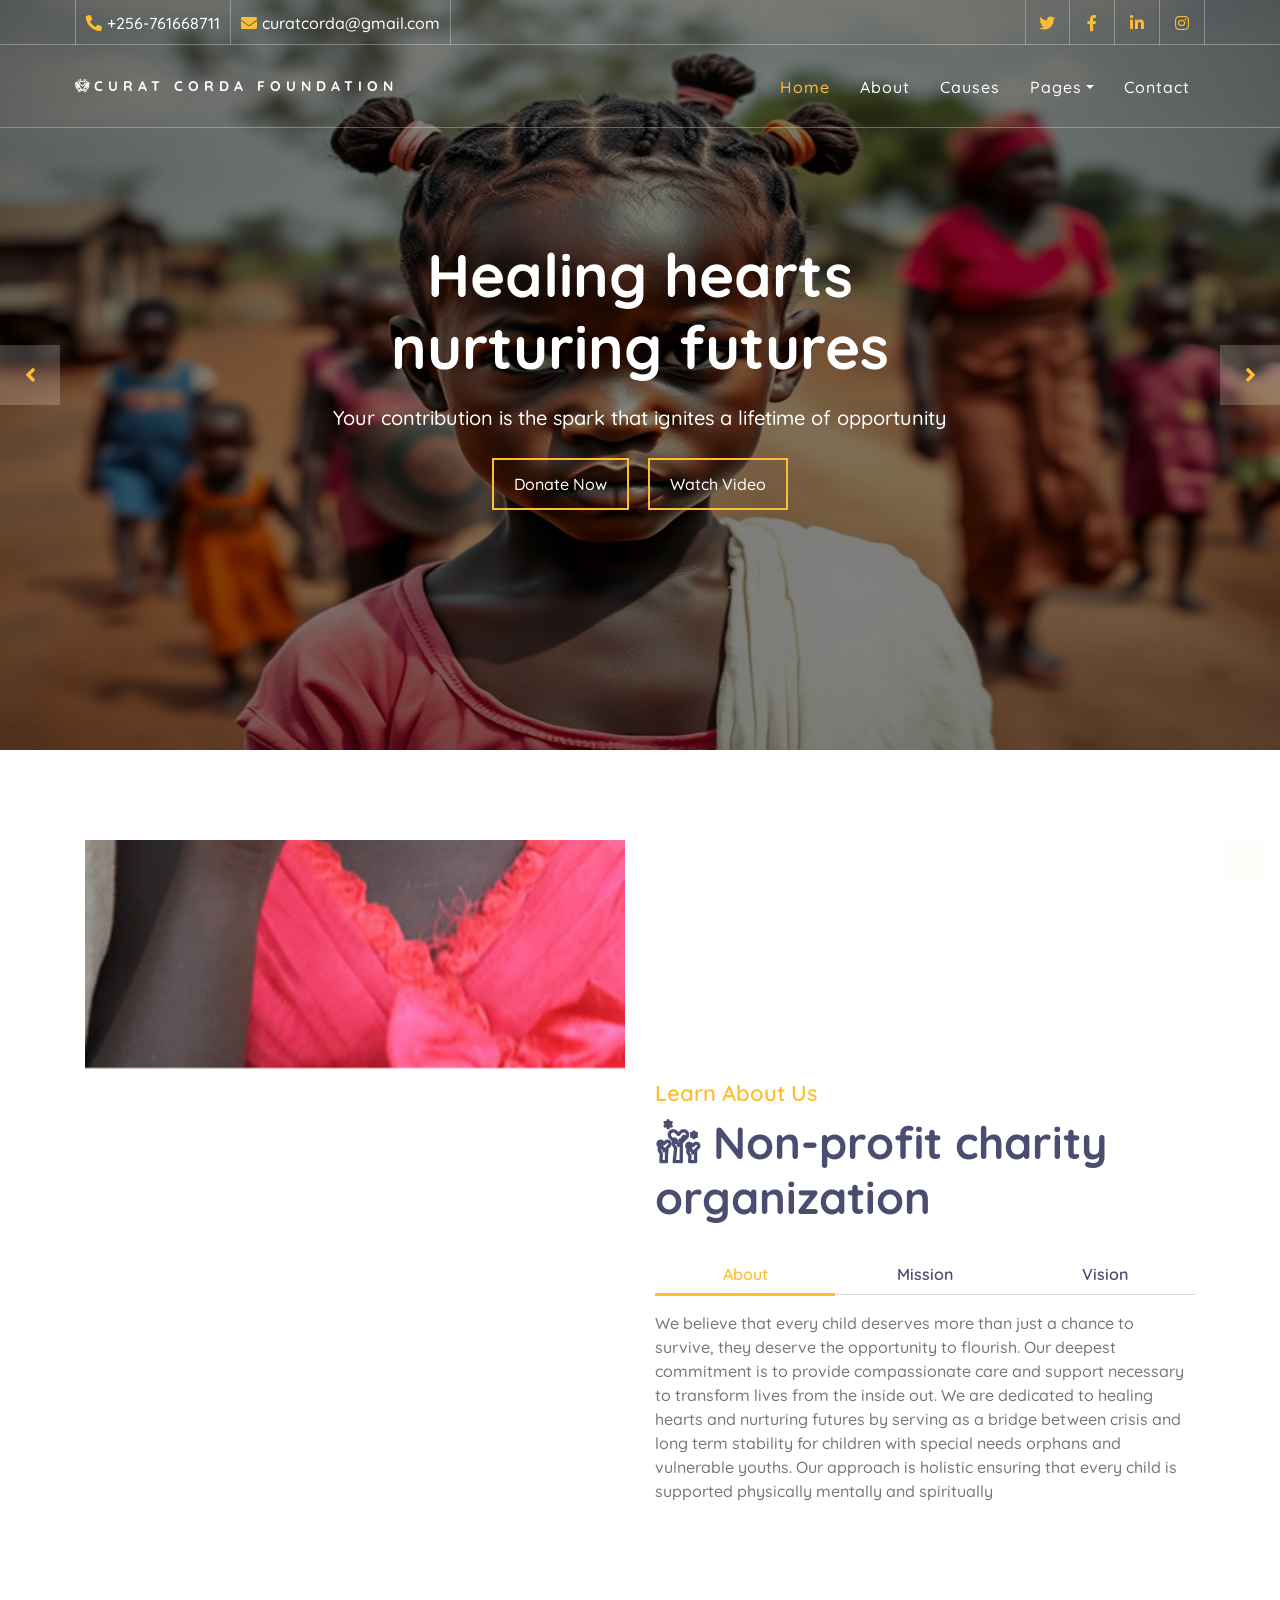
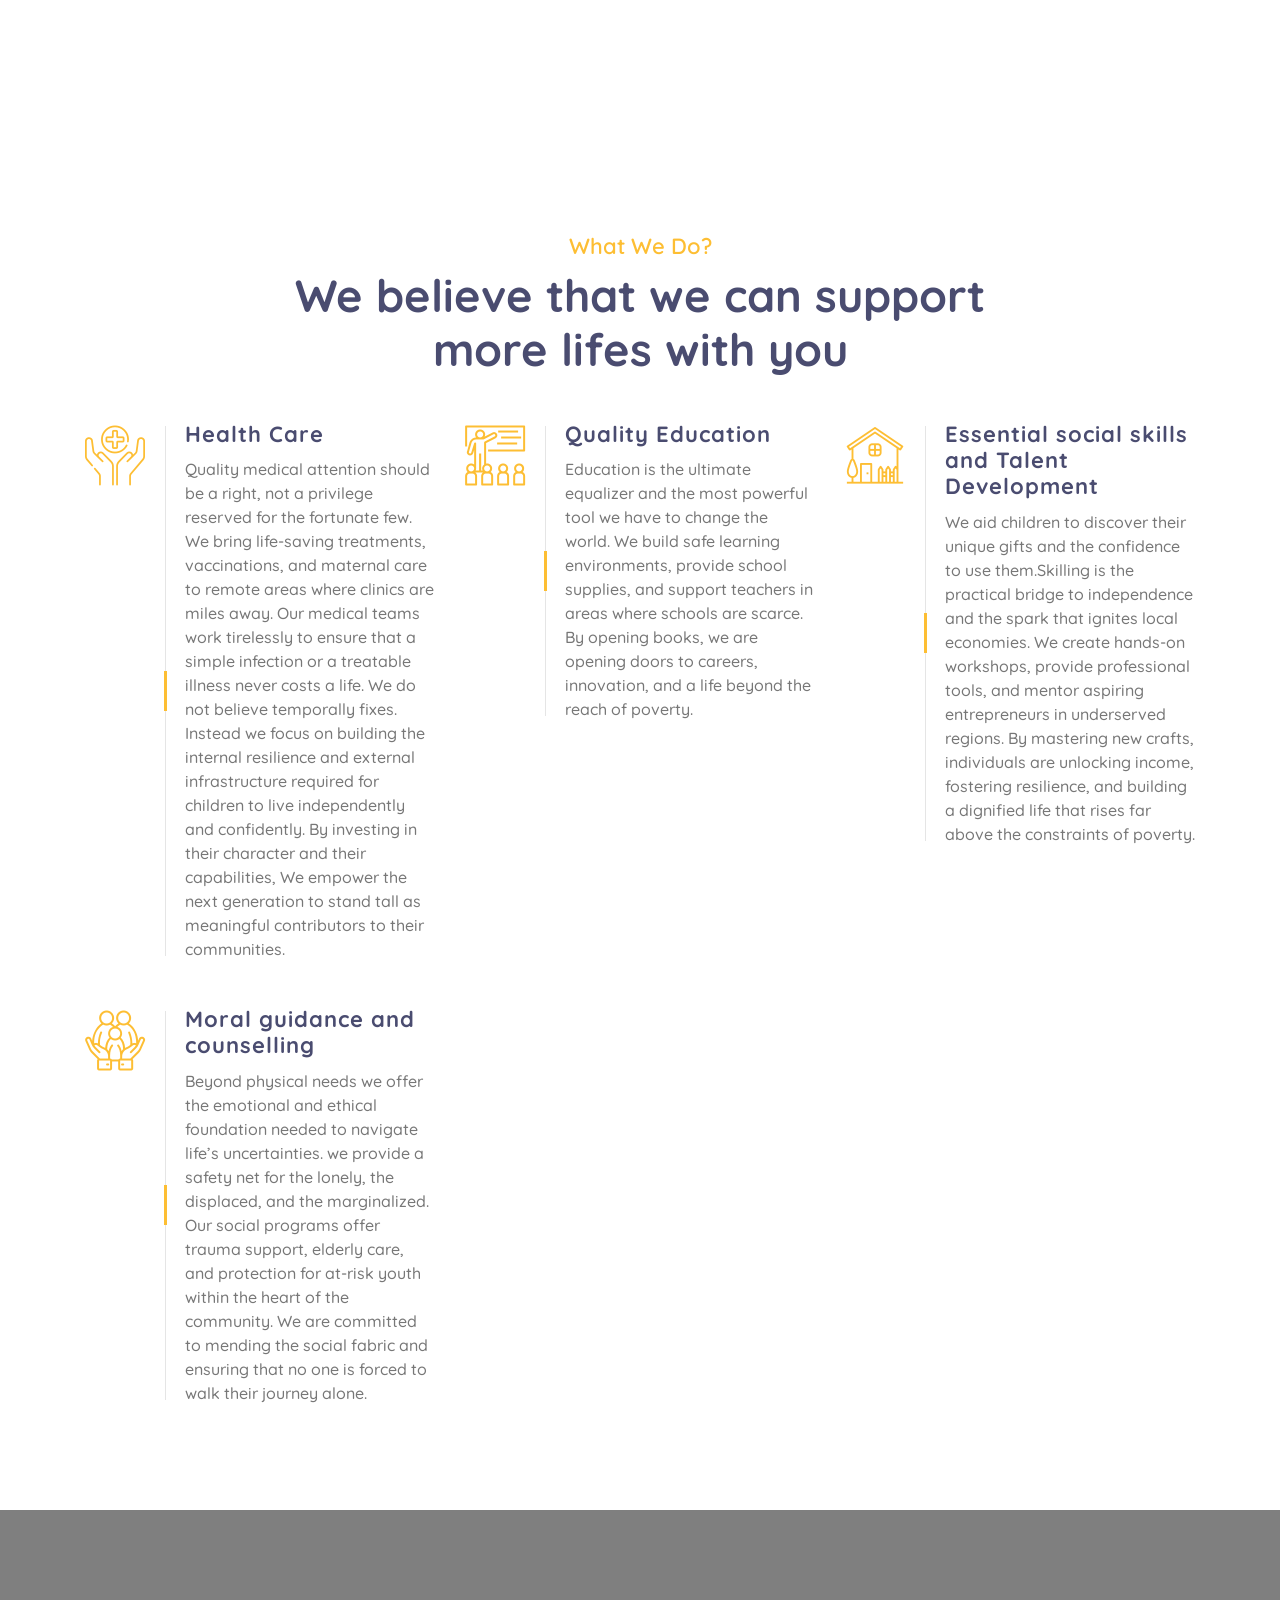
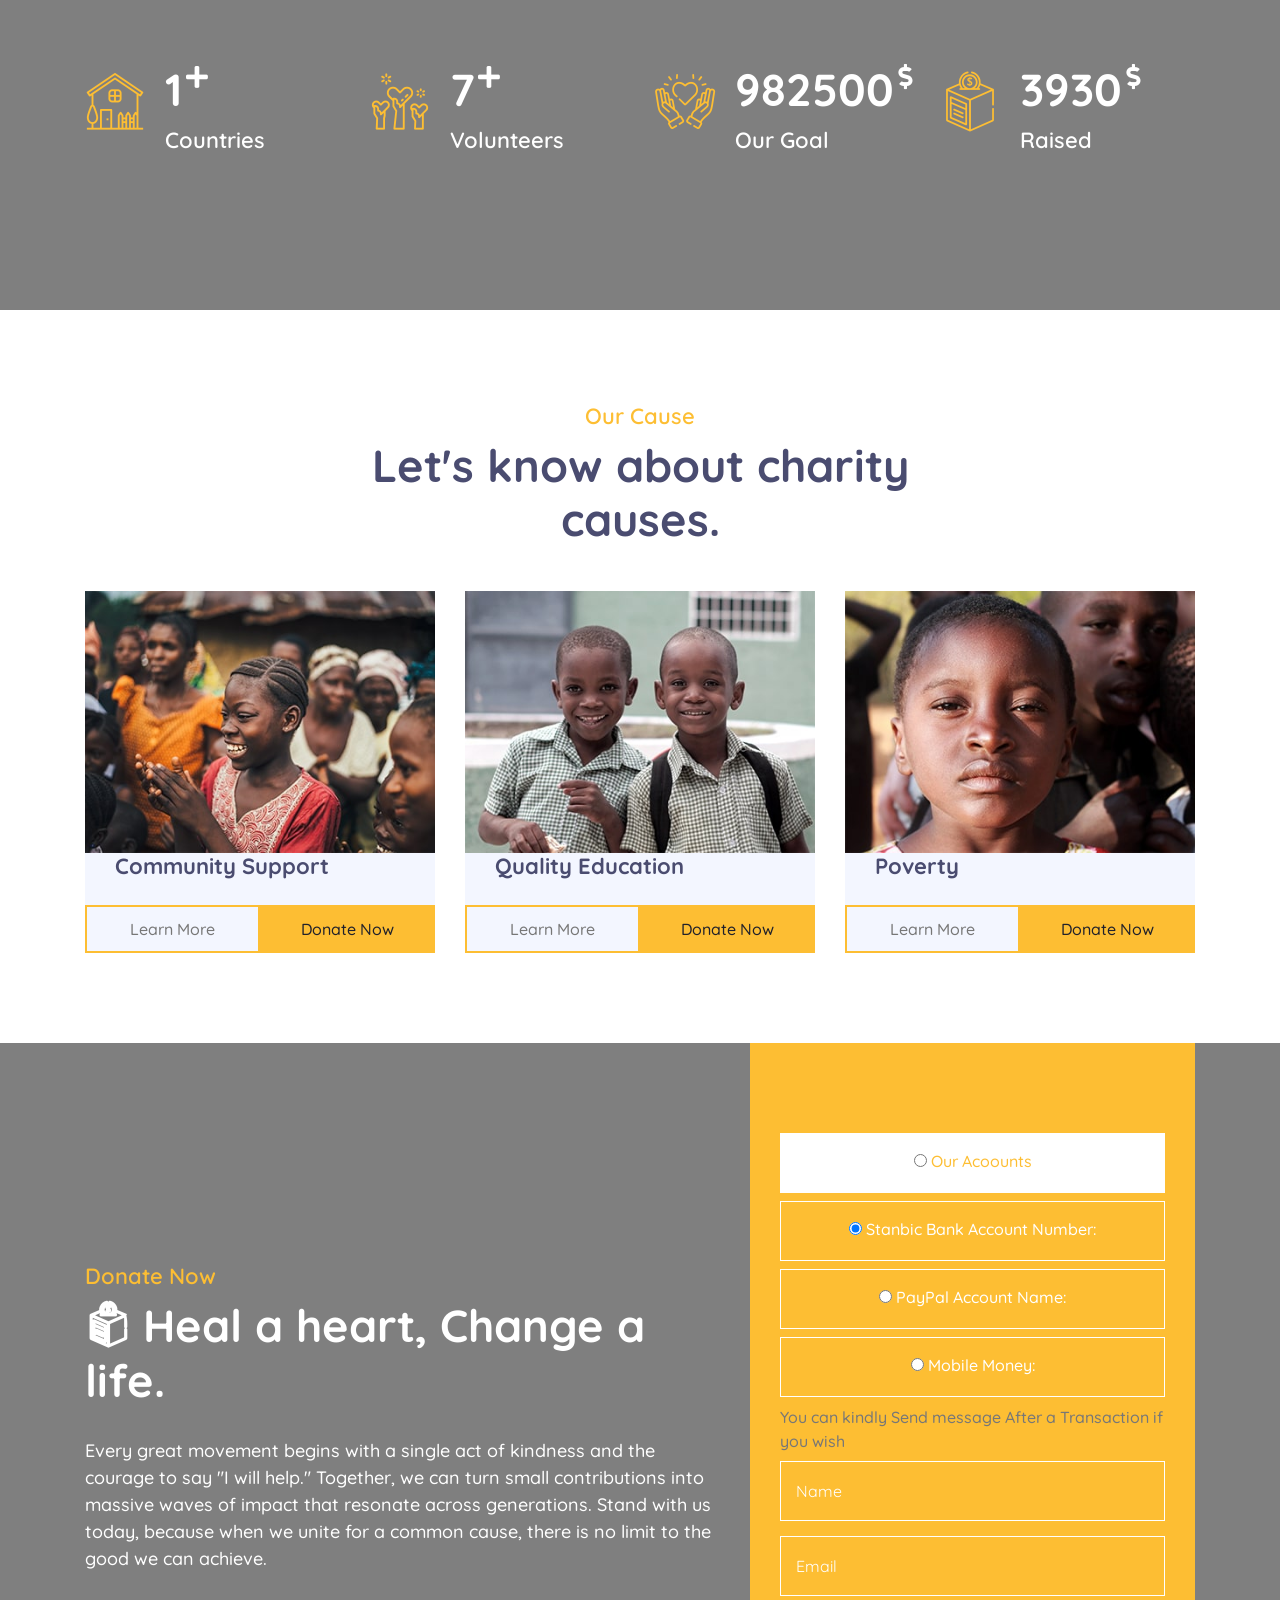
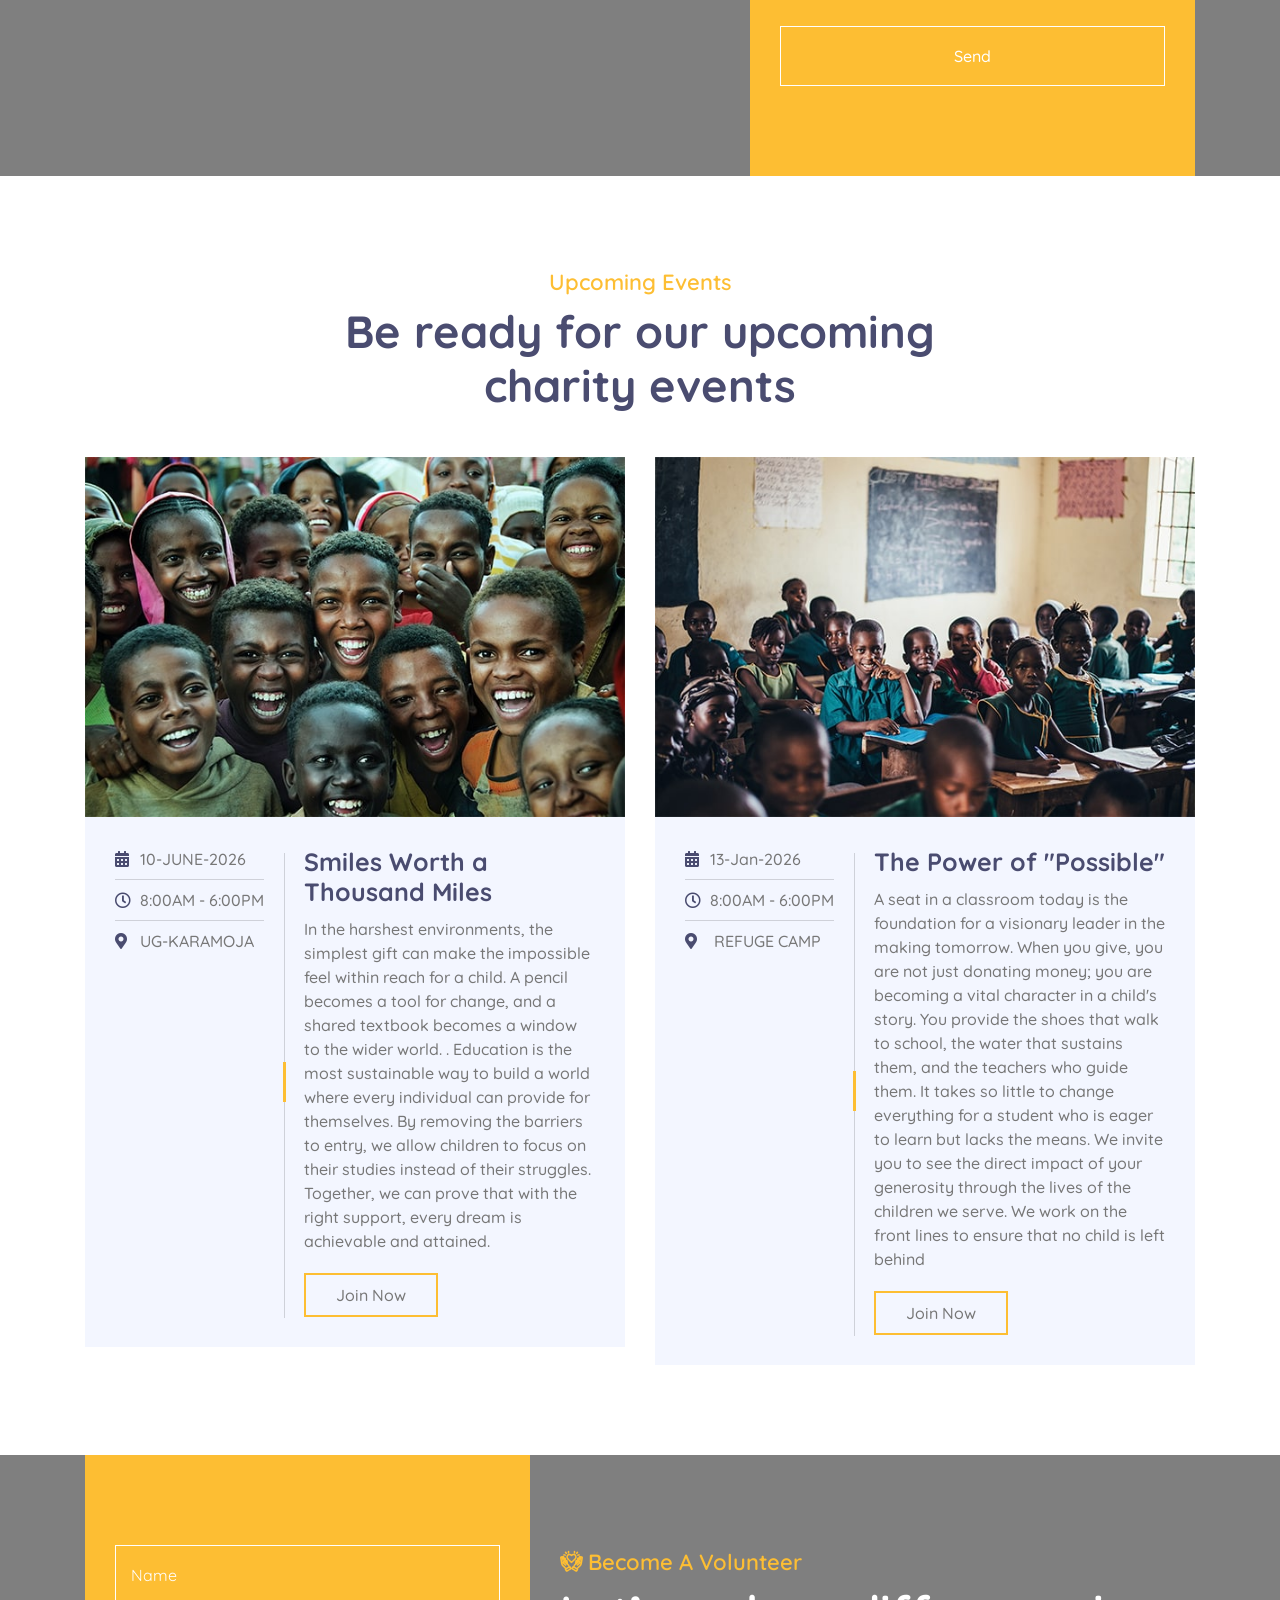
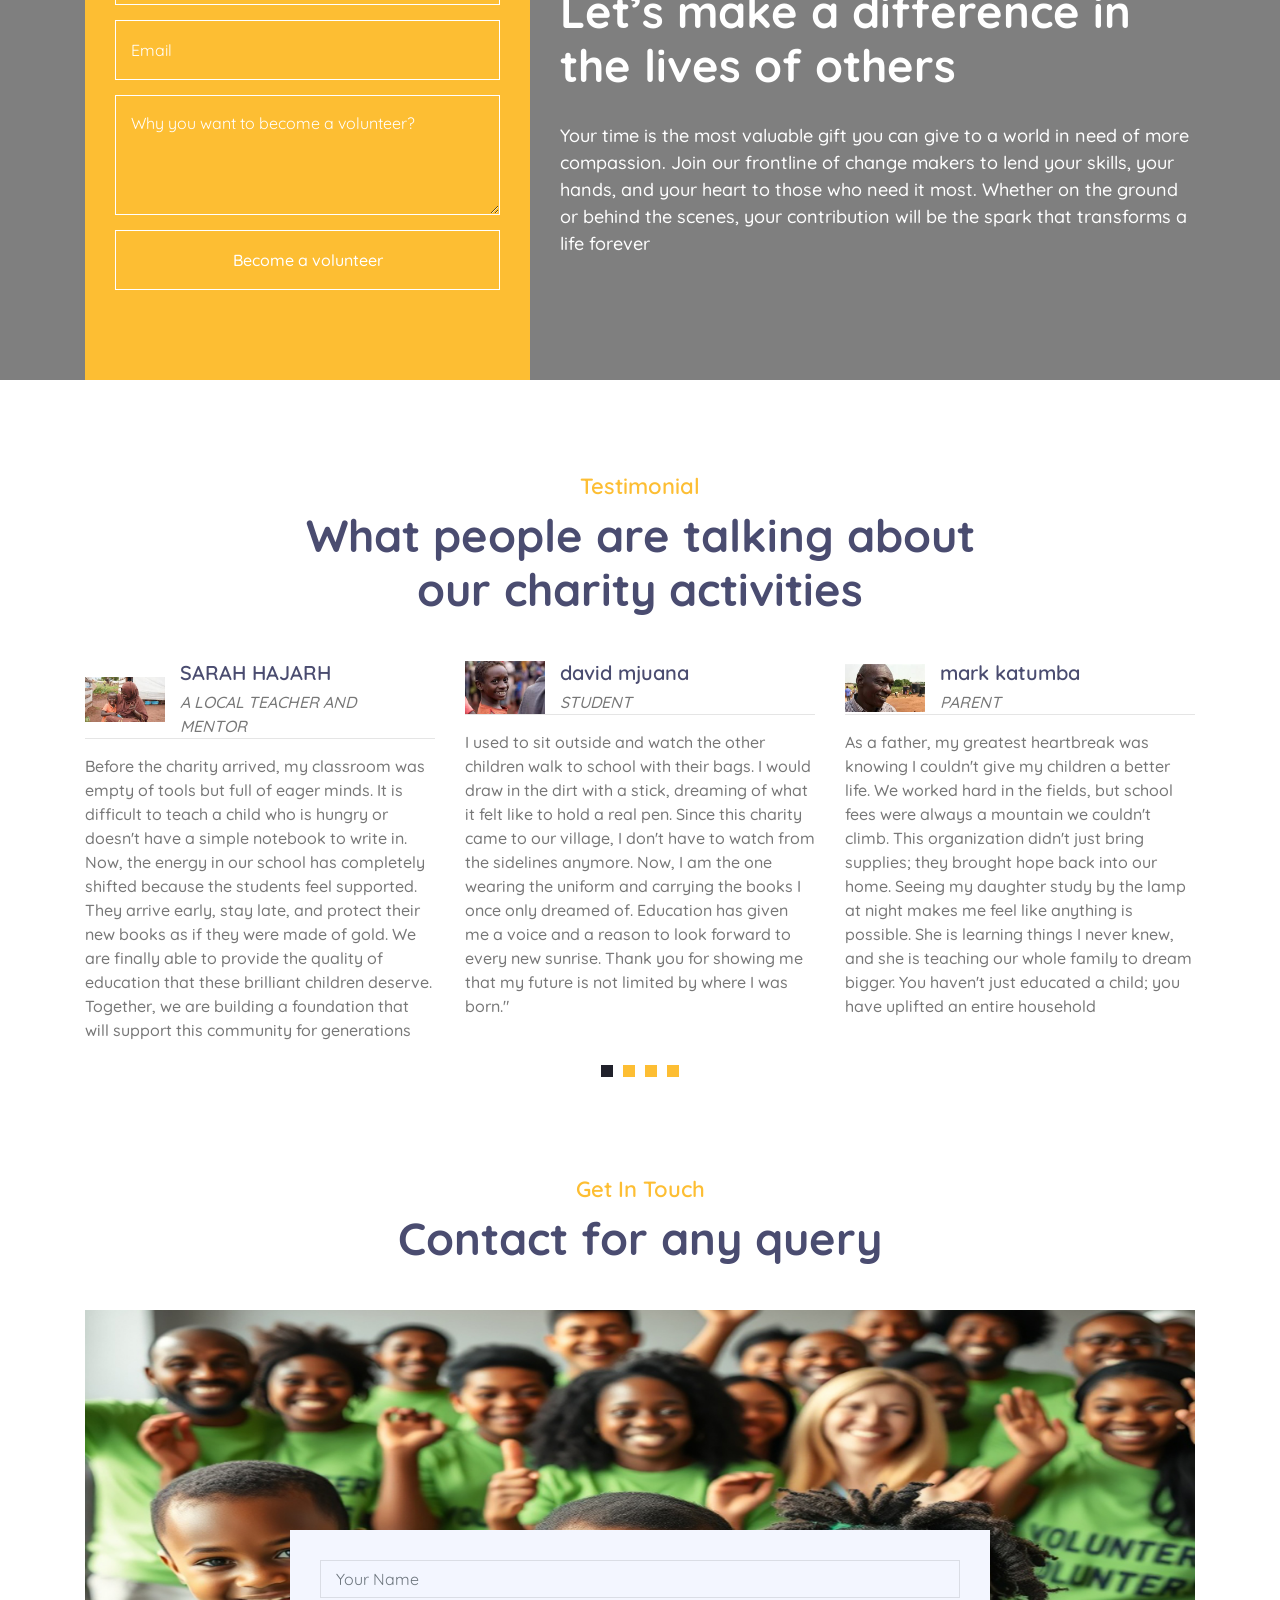
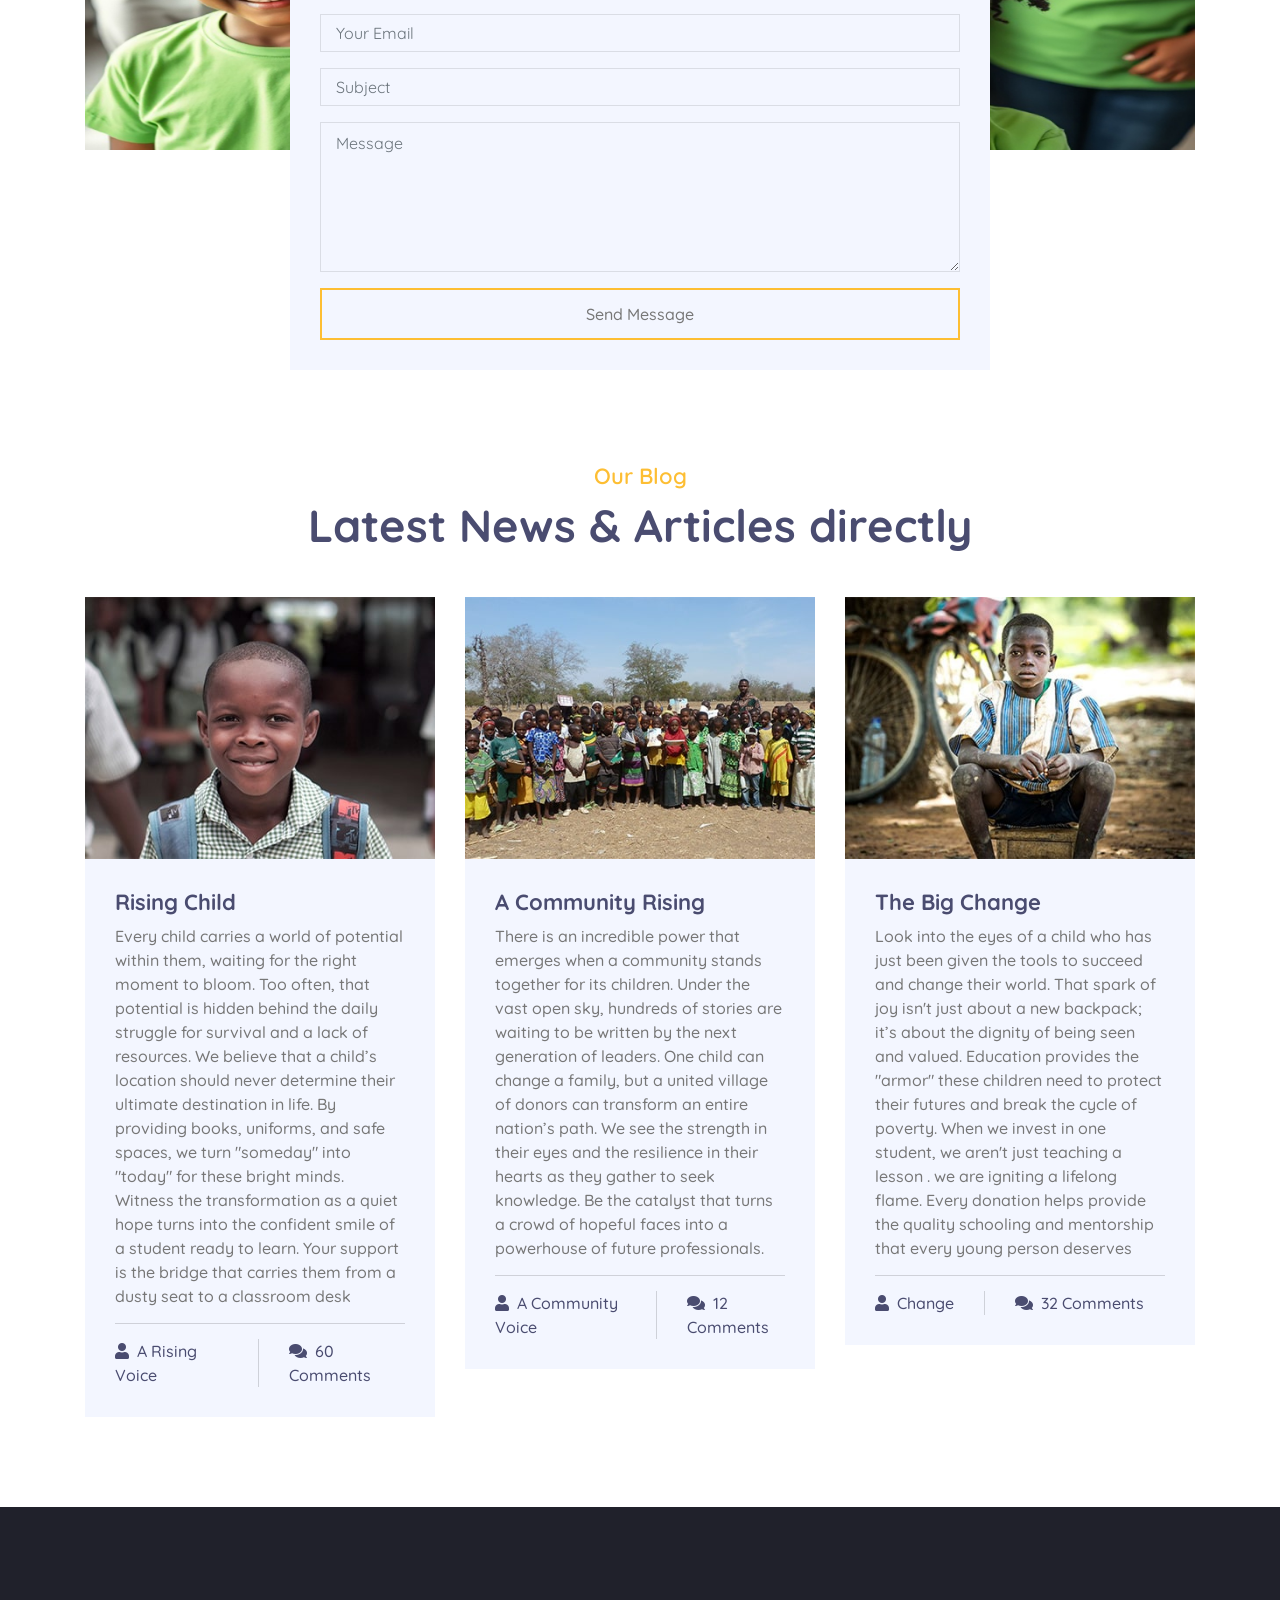
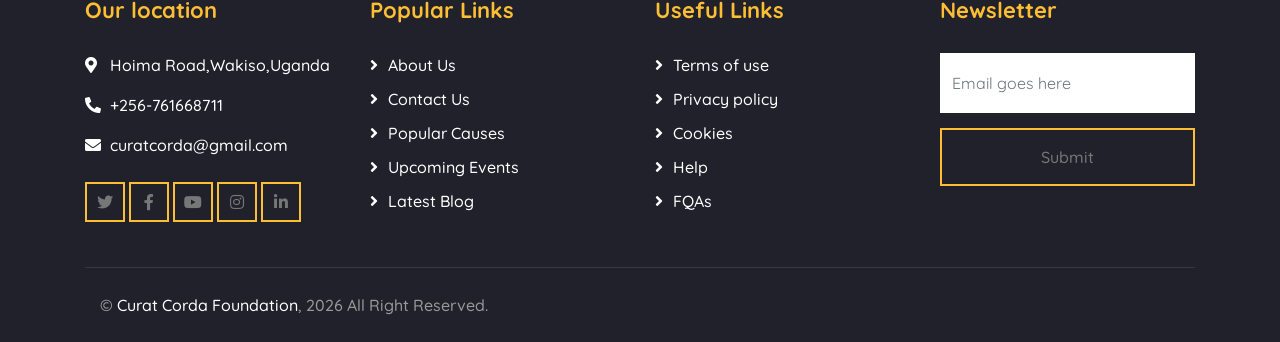
<file: index.html>
<!DOCTYPE html>
<html lang="en">
    <head>
        <meta charset="utf-8">
        <title>Curat Corda Foundation</title>
        <meta content="width=device-width, initial-scale=1.0" name="viewport">
        <meta content="Curat Corda Foundation" name="keywords">
        <meta content="Curat Corda Foundation" name="description">

        <!-- Favicon -->
        <link href="img/favicon.ico" rel="icon">

        <!-- Google Font -->
        <link href="https://fonts.googleapis.com/css2?family=Quicksand:wght@300;400;500;600;700&display=swap" rel="stylesheet">
        
        <!-- CSS Libraries -->
        <link href="https://stackpath.bootstrapcdn.com/bootstrap/4.4.1/css/bootstrap.min.css" rel="stylesheet">
        <link href="https://cdnjs.cloudflare.com/ajax/libs/font-awesome/5.10.0/css/all.min.css" rel="stylesheet">
        <link href="lib/flaticon/font/flaticon.css" rel="stylesheet">
        <link href="lib/animate/animate.min.css" rel="stylesheet">
        <link href="lib/owlcarousel/assets/owl.carousel.min.css" rel="stylesheet">

        <!-- Template Stylesheet -->
        <link href="css/style.css" rel="stylesheet">
    </head>

    <body>
        <!-- Top Bar Start -->
        <div class="top-bar d-none d-md-block">
            <div class="container-fluid">
                <div class="row">
                    <div class="col-md-8">
                        <div class="top-bar-left">
                            <div class="text">
                                <i class="fa fa-phone-alt"></i>
                                <p>+256-761668711</p>
                            </div>
                            <div class="text">
                                <i class="fa fa-envelope"></i>
                                <p>curatcorda@gmail.com</p>
                            </div>
                        </div>
                    </div>
                    <div class="col-md-4">
                        <div class="top-bar-right">
                            <div class="social">
                                <a href=""><i class="fab fa-twitter"></i></a>
                                <a href=""><i class="fab fa-facebook-f"></i></a>
                                <a href=""><i class="fab fa-linkedin-in"></i></a>
                                <a href=""><i class="fab fa-instagram"></i></a>
                            </div>
                        </div>
                    </div>
                </div>
            </div>
        </div>
        <!-- Top Bar End -->

        <!-- Nav Bar Start -->
        <div class="navbar navbar-expand-lg bg-dark navbar-dark">
            <div class="container-fluid">
                <a href="index.html" class="navbar-brand"><i class="flaticon-kindness"></i>Curat Corda Foundation</a>
                <button type="button" class="navbar-toggler" data-toggle="collapse" data-target="#navbarCollapse">
                    <span class="navbar-toggler-icon"></span>
                </button>

                <div class="collapse navbar-collapse justify-content-between" id="navbarCollapse">
                    <div class="navbar-nav ml-auto">
                        <a href="index.html" class="nav-item nav-link active">Home</a>
                        <a href="about.html" class="nav-item nav-link">About</a>
                        <a href="causes.html" class="nav-item nav-link">Causes</a>
                        <!--<a href="event.html" class="nav-item nav-link">Events</a>
                        <a href="blog.html" class="nav-item nav-link">Blog</a>-->
                        <div class="nav-item dropdown">
                            <a href="#" class="nav-link dropdown-toggle" data-toggle="dropdown">Pages</a>
                            <div class="dropdown-menu">
                                <a href="single.html" class="dropdown-item">Detail Page</a>
                                
                                <a href="team.html" class="dropdown-item">Meet The Team</a>
                                <a href="donate.html" class="dropdown-item">Donate Now</a>
                              
                            </div>
                        </div>
                        <a href="contact.html" class="nav-item nav-link">Contact</a>
                    </div>
                </div>
            </div>
        </div>
        <!-- Nav Bar End -->

       <!-- WELCOME MESSAGE -->

   

        <!-- Carousel Start -->
        <div class="carousel">
            <div class="container-fluid">
                <div class="owl-carousel">
                    <div class="carousel-item">
                        <div class="carousel-img">
                            <img src="img/carousel-1.jpg" alt="Image">
                        </div>
                        <div class="carousel-text">
                            <h1>Healing hearts nurturing futures</h1>
                            <p>
                               Your contribution is the spark that ignites a lifetime of opportunity
                            </p>
                            <div class="carousel-btn">
                                <a class="btn btn-custom" href="">Donate Now</a>
                                <a class="btn btn-custom btn-play" data-toggle="modal" data-src="https://www.youtube.com/embed/DWRcNpR6Kdc" data-target="#videoModal">Watch Video</a>
                            </div>
                        </div>
                    </div>
                    <div class="carousel-item">
                        <div class="carousel-img">
                            <img src="img/carousel-2.jpg" alt="Image">
                        </div>
                        <div class="carousel-text">
                            <h1>Get Involved with helping hand</h1>
                            <p>
                               A small sacrifice today creates a massive ripple effect for years to come. Help us build the bridge that carries children toward their biggest dreams
                            </p>
                            <div class="carousel-btn">
                                <a class="btn btn-custom" href="">Donate Now</a>
                                <a class="btn btn-custom btn-play" data-toggle="modal" data-src="https://www.youtube.com/embed/DWRcNpR6Kdc" data-target="#videoModal">Watch Video</a>
                            </div>
                        </div>
                    </div>
                    <div class="carousel-item">
                        <div class="carousel-img">
                            <img src="img/carousel-3.jpg" alt="Image">
                        </div>
                        <div class="carousel-text">
                            <h1>Bringing smiles to millions</h1>
                            <p>
                              The walk to a better life begins with a single step of kindness from you. Together, we can replace lack with abundance and fear with bright hope
                            </p>
                            <div class="carousel-btn">
                                <a class="btn btn-custom" href="">Donate Now</a>
                                <a class="btn btn-custom btn-play" data-toggle="modal" data-src="https://www.youtube.com/embed/DWRcNpR6Kdc" data-target="#videoModal">Watch Video</a>
                            </div>
                        </div>
                    </div>
                </div>
            </div>
        </div>
        <!-- Carousel End -->

        <!-- Video Modal Start-->
        <div class="modal fade" id="videoModal" tabindex="-1" role="dialog" aria-labelledby="exampleModalLabel" aria-hidden="true">
            <div class="modal-dialog" role="document">
                <div class="modal-content">
                    <div class="modal-body">
                        <button type="button" class="close" data-dismiss="modal" aria-label="Close">
                            <span aria-hidden="true">&times;</span>
                        </button>        
                        <!-- 16:9 aspect ratio -->
                        <div class="embed-responsive embed-responsive-16by9">
                            <iframe class="embed-responsive-item" src="" id="video"  allowscriptaccess="always" allow="autoplay"></iframe>
                        </div>
                    </div>
                </div>
            </div>
        </div> 
        <!-- Video Modal End -->


        
        

        <!-- About Start -->
        <div class="about">
            <div class="container">
                <div class="row align-items-center">
                    <div class="col-lg-6">
                        <div class="about-img" data-parallax="scroll" data-image-src="img/about.jpg"></div>
                    </div>
                    <div class="col-lg-6">
                        <div class="section-header">
                            <p>Learn About Us</p>
                            <h2><i class="flaticon-charity"></i> Non-profit  charity organization</h2>
                        </div>
                        <div class="about-tab">
                            <ul class="nav nav-pills nav-justified">
                                <li class="nav-item">
                                    <a class="nav-link active" data-toggle="pill" href="#tab-content-1">About</a>
                                </li>
                                <li class="nav-item">
                                    <a class="nav-link" data-toggle="pill" href="#tab-content-2">Mission</a>
                                </li>
                                <li class="nav-item">
                                    <a class="nav-link" data-toggle="pill" href="#tab-content-3">Vision</a>
                                </li>
                            </ul>

                            <div class="tab-content">
                                <div id="tab-content-1" class="container tab-pane active">
                                 We believe that every child deserves more than just a chance to survive, they deserve the opportunity to flourish. Our deepest commitment is to provide compassionate care and support necessary to transform lives from the inside out.
                                 We are dedicated to healing hearts and nurturing futures by serving as a bridge between crisis and long term stability for children with special needs orphans and vulnerable youths. Our approach is holistic ensuring that every child is supported physically mentally and spiritually

                                </div>
                                <div id="tab-content-2" class="container tab-pane fade">
                                   To empower vulnerable children, orphans, and those with special needs through holistic support. By providing education, health care, moral guidance and talent development, we foster a lifestyle of resilience that enables every child to navigate life’s uncertainties with independence and confidence.
                                </div>
                                <div id="tab-content-3" class="container tab-pane fade">
                                   To be a sanctuary of hope where every child regardless of their background or ability is empowered with education, moral strength and independence to be a useful contributor in their community
                                </div>
                            </div>
                        </div>
                    </div>
                </div>
            </div>
        </div>
        <!-- About End -->


         <!-- WELCOME MESSAGE start -->

             <div class="welcome-container" id="welcome-box">
  <h1 class="welcome-title">You are welcome.</h1>
  <p class="welcome-subtitle">Thank you for visiting Us.</p>
  <div class="accent-line"></div>
         </div>
       <!-- WELCOME MESSAGE END -->


        <!-- Service Start -->
        <div class="service">
            <div class="container">
                <div class="section-header text-center">
                    <p>What We Do?</p>
                    <h2>We believe that we can support more lifes with you</h2>
                </div>
                <div class="row">
                    
                   
                    <div class="col-lg-4 col-md-6">
                        <div class="service-item">
                            <div class="service-icon">
                                <i class="flaticon-healthcare"></i>
                            </div>
                            <div class="service-text">
                                <h3>Health Care</h3>
                                <p>Quality medical attention should be a right, not a privilege reserved for the fortunate few. We bring life-saving treatments, vaccinations, and maternal care to remote areas where clinics are miles away. Our medical teams work tirelessly to ensure that a simple infection or a treatable illness never costs a life.  We do not believe temporally fixes. Instead we focus on building the internal resilience and external infrastructure required for children to live independently and confidently. By investing in their character and their capabilities, We empower the next generation to stand tall as meaningful contributors to their communities.</p>
                            </div>
                        </div>
                    </div>
                    <div class="col-lg-4 col-md-6">
                        <div class="service-item">
                            <div class="service-icon">
                                <i class="flaticon-education"></i>
                            </div>
                            <div class="service-text">
                                <h3>Quality Education</h3>
                                <p>Education is the ultimate equalizer and the most powerful tool we have to change the world. We build safe learning environments, provide school supplies, and support teachers in areas where schools are scarce. By opening books, we are opening doors to careers, innovation, and a life beyond the reach of poverty.</p>
                            </div>
                        </div>
                    </div>
                    <div class="col-lg-4 col-md-6">
                        <div class="service-item">
                            <div class="service-icon">
                                <i class="flaticon-home"></i>
                            </div>
                            <div class="service-text">
                                <h3>Essential social skills and Talent Development</h3>
                                <p>We aid children to discover their unique gifts and the confidence to use them.Skilling is the practical bridge to independence and the spark that ignites local economies. We create hands-on workshops, provide professional tools, and mentor aspiring entrepreneurs in underserved regions. By mastering new crafts, individuals are unlocking income, fostering resilience, and building a dignified life that rises far above the constraints of poverty.</p>
                            </div>
                        </div>
                    </div>
                    <div class="col-lg-4 col-md-6">
                        <div class="service-item">
                            <div class="service-icon">
                                <i class="flaticon-social-care"></i>
                            </div>
                            <div class="service-text">
                                <h3>Moral guidance and counselling</h3>
                                <p>Beyond physical needs  we offer the emotional and ethical foundation needed to navigate life’s uncertainties. we provide a safety net for the lonely, the displaced, and the marginalized. Our social programs offer trauma support, elderly care, and protection for at-risk youth within the heart of the community. We are committed to mending the social fabric and ensuring that no one is forced to walk their journey alone.</p>
                            </div>
                        </div>
                    </div>
                </div>
            </div>
        </div>
        <!-- Service End -->
        
        
        <!-- Facts Start -->
        <div class="facts" data-parallax="scroll" data-image-src="img/facts.jpg">
            <div class="container">
                <div class="row">
                    <div class="col-lg-3 col-md-6">
                        <div class="facts-item">
                            <i class="flaticon-home"></i>
                            <div class="facts-text">
                                <h3 class="facts-plus" data-toggle="counter-up">2</h3>
                                <p>Countries</p>
                            </div>
                        </div>
                    </div>
                    <div class="col-lg-3 col-md-6">
                        <div class="facts-item">
                            <i class="flaticon-charity"></i>
                            <div class="facts-text">
                                <h3 class="facts-plus" data-toggle="counter-up">10</h3>
                                <p>Volunteers</p>
                            </div>
                        </div>
                    </div>
                    <div class="col-lg-3 col-md-6">
                        <div class="facts-item">
                            <i class="flaticon-kindness"></i>
                            <div class="facts-text">
                                <h3 class="facts-dollar" data-toggle="counter-up">1500000</h3>
                                <p>Our Goal</p>
                            </div>
                        </div>
                    </div>
                    <div class="col-lg-3 col-md-6">
                        <div class="facts-item">
                            <i class="flaticon-donation"></i>
                            <div class="facts-text">
                                <h3 class="facts-dollar" data-toggle="counter-up">6000</h3>
                                <p>Raised</p>
                            </div>
                        </div>
                    </div>
                </div>
            </div>
        </div>
        <!-- Facts End -->
        
        
        <!-- Causes Start -->
        <div class="causes">
            <div class="container">
                <div class="section-header text-center">
                    <p>Our Cause</p>
                    <h2>Let's know about charity causes.</h2>
                </div>
                <div class="owl-carousel causes-carousel">
                    
                    <div class="causes-item">
                        <div class="causes-img">
                            <img src="img/causes-2.jpg" alt="Image">
                        </div>
                       
                        <div class="causes-text">
                            <h3>Community Support</h3>
                            <p> </p>
                        </div>
                        <div class="causes-btn">
                            <a class="btn btn-custom">Learn More</a>
                            <a class="btn btn-custom">Donate Now</a>
                        </div>
                    </div>
                    <div class="causes-item">
                        <div class="causes-img">
                            <img src="img/causes-3.jpg" alt="Image">
                        </div>
                        
                        <div class="causes-text">
                            <h3>Quality Education</h3>
                            <p> </p>
                        </div>
                        <div class="causes-btn">
                            <a class="btn btn-custom">Learn More</a>
                            <a class="btn btn-custom">Donate Now</a>
                        </div>
                    </div>
                    <div class="causes-item">
                        <div class="causes-img">
                            <img src="img/causes-4.jpg" alt="Image">
                        </div>
                       
                        <div class="causes-text">
                            <h3>Poverty</h3>
                            <p> </p>
                        </div>
                        <div class="causes-btn">
                            <a class="btn btn-custom">Learn More</a>
                            <a class="btn btn-custom">Donate Now</a>
                        </div>
                    </div>
                </div>
            </div>
        </div>
        <!-- Causes End -->
        
        
        <!-- Donate Start -->
        <div class="donate" data-parallax="scroll" data-image-src="img/donate.jpg">
            <div class="container">
                <div class="row align-items-center">
                    <div class="col-lg-7">
                        <div class="donate-content">
                            <div class="section-header">
                                <p>Donate Now</p>
                                <h2><i class="flaticon-donation"> </i>Heal a heart, Change a life.</h2>
                            </div>
                            <div class="donate-text">
                                <p>
                                    Every great movement begins with a single act of kindness and the courage to say "I will help." Together, we can turn small contributions into massive waves of impact that resonate across generations. Stand with us today, because when we unite for a common cause, there is no limit to the good we can achieve.
                                </p>
                            </div>
                        </div>
                    </div>
                    <div class="col-lg-5">
                        <div class="donate-form">
                             <label class="btn btn-custom active">
                                        <input type="radio" name="options" checked> Our Acoounts  
                            </label>

                             <label class="btn btn-custom">
                                        <input type="radio" name="options" checked> Stanbic Bank Account Number:

                            </label>

                            <label class="btn btn-custom">
                                        <input type="radio" name="options"> PayPal Account Name:

                            </label>

                             <label class="btn btn-custom">
                                        <input type="radio" name="options"> Mobile Money:

                            </label>

                            <label>You can kindly Send message After a Transaction if you wish   </label>

                            <form>
                                <div class="control-group">
                                    <input type="text" class="form-control" placeholder="Name" required="required" />
                                </div>
                                <div class="control-group">
                                    <input type="email" class="form-control" placeholder="Email" required="required" />
                                </div>
                                <div class="btn-group btn-group-toggle" data-toggle="buttons">
                                   
                                </div>
                                <div>
                                    <button class="btn btn-custom" type="submit">Send</button>
                                </div>
                            </form>
                        </div>
                    </div>
                </div>
            </div>
        </div>
        <!-- Donate End -->
        
        
        <!-- Event Start -->
        <div class="event">
            <div class="container">
                <div class="section-header text-center">
                    <p>Upcoming Events</p>
                    <h2>Be ready for our upcoming charity events</h2>
                </div>
                <div class="row">
                    <div class="col-lg-6">
                        <div class="event-item">
                            <img src="img/event-1.jpg" alt="Image">
                            <div class="event-content">
                                <div class="event-meta">
                                    <p><i class="fa fa-calendar-alt"></i>10-JUNE-2026</p>
                                    <p><i class="far fa-clock"></i>8:00AM - 6:00PM</p>
                                    <p><i class="fa fa-map-marker-alt"></i>UG-KARAMOJA</p>
                                </div>
                                <div class="event-text">
                                    <h3>Smiles Worth a Thousand Miles</h3>
                                    <p>
                                     In the harshest environments, the simplest gift can make the impossible feel within reach for a child. A pencil becomes a tool for change, and a shared textbook becomes a window to the wider world.  . Education is the most sustainable way to build a world where every individual can provide for themselves. By removing the barriers to entry, we allow children to focus on their studies instead of their struggles. Together, we can prove that with the right support, every dream is achievable and attained.
                                    </p>
                                    <a class="btn btn-custom" href="">Join Now</a>
                                </div>
                            </div>
                        </div>
                    </div>
                    <div class="col-lg-6">
                        <div class="event-item">
                            <img src="img/event-2.jpg" alt="Image">
                            <div class="event-content">
                                <div class="event-meta">
                                    <p><i class="fa fa-calendar-alt"></i>13-Jan-2026</p>
                                    <p><i class="far fa-clock"></i>8:00AM - 6:00PM</p>
                                      <p><i class="fa fa-map-marker-alt"></i> REFUGE CAMP</p>
                                </div>
                                <div class="event-text">
                                    <h3>The Power of "Possible"</h3>
                                    <p>
                                        A seat in a classroom today is the foundation for a visionary leader in the making tomorrow. When you give, you are not just donating money; you are becoming a vital character in a child's story. You provide the shoes that walk to school, the water that sustains them, and the teachers who guide them. It takes so little to change everything for a student who is eager to learn but lacks the means. We invite you to see the direct impact of your generosity through the lives of the children we serve. We work on the front lines to ensure that no child is left behind <br>
                                    <a class="btn btn-custom" href="">Join Now</a>
                                </div>
                            </div>
                        </div>
                    </div>
                </div>
            </div>
        </div>
        <!-- Event End -->


    
        
        
        <!-- Volunteer Start -->
        <div class="volunteer" data-parallax="scroll" data-image-src="img/volunteer.jpg">
            <div class="container">
                <div class="row align-items-center">
                    <div class="col-lg-5">
                        <div class="volunteer-form">
                            <form>
                                <div class="control-group">
                                    <input type="text" class="form-control" placeholder="Name" required="required" />
                                </div>
                                <div class="control-group">
                                    <input type="email" class="form-control" placeholder="Email" required="required" />
                                </div>
                                <div class="control-group">
                                    <textarea class="form-control" placeholder="Why you want to become a volunteer?" required="required"></textarea>
                                </div>
                                <div>
                                    <button class="btn btn-custom" type="submit">Become a volunteer</button>
                                </div>
                            </form>
                        </div>
                    </div>
                    <div class="col-lg-7">
                        <div class="volunteer-content">
                            <div class="section-header">
                                <p><i class="flaticon-kindness"> </i>Become A Volunteer</p>
                                <h2>Let’s make a difference in the lives of others</h2>
                            </div>
                            <div class="volunteer-text">
                                <p>
                                    Your time is the most valuable gift you can give to a world in need of more compassion. Join our frontline of change makers to lend your skills, your hands, and your heart to those who need it most. Whether on the ground or behind the scenes, your contribution will be the spark that transforms a life forever
                                </p>
                            </div>
                        </div>
                    </div>
                </div>
            </div>
        </div>
        <!-- Volunteer End -->
        
        
        <!-- Testimonial Start -->
        <div class="testimonial">
            <div class="container">
                <div class="section-header text-center">
                    <p>Testimonial</p>
                    <h2>What people are talking about our charity activities</h2>
                </div>
                <div class="owl-carousel testimonials-carousel">
                    <div class="testimonial-item">
                        <div class="testimonial-profile">
                            <img src="img/testimonial1.jfif" alt="Image">
                            <div class="testimonial-name">
                                <h3>david mjuana</h3>
                                <p>STUDENT</p>
                            </div>
                        </div>
                        <div class="testimonial-text">
                            <p>
                                I used to sit outside and watch the other children walk to school with their bags. I would draw in the dirt with a stick, dreaming of what it felt like to hold a real pen. Since this charity came to our village, I don't have to watch from the sidelines anymore. Now, I am the one wearing the uniform and carrying the books I once only dreamed of. Education has given me a voice and a reason to look forward to every new sunrise. Thank you for showing me that my future is not limited by where I was born."
                            </p>
                        </div>
                    </div>
                    <div class="testimonial-item">
                        <div class="testimonial-profile">
                            <img src="img/testimonial2.jfif" alt="Image">
                            <div class="testimonial-name">
                                <h3>mark katumba</h3>
                                <p>PARENT</p>
                            </div>
                        </div>
                        <div class="testimonial-text">
                            <p>
                                As a father, my greatest heartbreak was knowing I couldn't give my children a better life. We worked hard in the fields, but school fees were always a mountain we couldn't climb. This organization didn't just bring supplies; they brought hope back into our home. Seeing my daughter study by the lamp at night makes me feel like anything is possible. She is learning things I never knew, and she is teaching our whole family to dream bigger. You haven't just educated a child; you have uplifted an entire household
                            </p>
                        </div>
                    </div>
                    <div class="testimonial-item">
                        <div class="testimonial-profile">
                            <img src="img/testimonial-3.jpg" alt="Image">
                            <div class="testimonial-name">
                                <h3>JOA PAN</h3>
                                <p>DONOR</p>
                            </div>
                        </div>
                        <div class="testimonial-text">
                            <p>
                                I wanted to support a cause where I could actually see the transformation happening. Seeing the photos of these children moving from the streets into classrooms is incredibly moving. It’s rare to find a charity that is so transparent about the direct impact of every dollar. I know that my monthly contribution is providing the desks and books these kids need. Being a part of this journey has changed my perspective on what it means to give back. It is a privilege to invest in these bright young leaders and watch them thrive."
                            </p>
                        </div>
                    </div>
                    <div class="testimonial-item">
                        <div class="testimonial-profile">
                            <img src="img/testimonial4.jfif" alt="Image">
                            <div class="testimonial-name">
                                <h3>SARAH HAJARH</h3>
                                <p>A LOCAL TEACHER AND MENTOR</p>
                            </div>
                        </div>
                        <div class="testimonial-text">
                            <p>
                               Before the charity arrived, my classroom was empty of tools but full of eager minds. It is difficult to teach a child who is hungry or doesn't have a simple notebook to write in. Now, the energy in our school has completely shifted because the students feel supported. They arrive early, stay late, and protect their new books as if they were made of gold. We are finally able to provide the quality of education that these brilliant children deserve. Together, we are building a foundation that will support this community for generations
                            </p>
                        </div>
                    </div>
                </div>
            </div>
        </div>
        <!-- Testimonial End -->
        
        
        <!-- Contact Start -->
        <div class="contact">
            <div class="container">
                <div class="section-header text-center">
                    <p>Get In Touch</p>
                    <h2>Contact for any query</h2>
                </div>
                <div class="contact-img">
                    <img src="img/contact.jpg" alt="Image">
                </div>
                <div class="contact-form">
                        <div id="success"></div>
                        <form name="sentMessage" id="contactForm" novalidate="novalidate">
                            <div class="control-group">
                                <input type="text" class="form-control" id="name" placeholder="Your Name" required="required" data-validation-required-message="Please enter your name" />
                                <p class="help-block text-danger"></p>
                            </div>
                            <div class="control-group">
                                <input type="email" class="form-control" id="email" placeholder="Your Email" required="required" data-validation-required-message="Please enter your email" />
                                <p class="help-block text-danger"></p>
                            </div>
                            <div class="control-group">
                                <input type="text" class="form-control" id="subject" placeholder="Subject" required="required" data-validation-required-message="Please enter a subject" />
                                <p class="help-block text-danger"></p>
                            </div>
                            <div class="control-group">
                                <textarea class="form-control" id="message" placeholder="Message" required="required" data-validation-required-message="Please enter your message"></textarea>
                                <p class="help-block text-danger"></p>
                            </div>
                            <div>
                                <button class="btn btn-custom" type="submit" id="sendMessageButton">Send Message</button>
                            </div>
                        </form>
                    </div>
            </div>
        </div>
        <!-- Contact End -->


        <!-- Blog Start -->
        <div class="blog">
            <div class="container">
                <div class="section-header text-center">
                    <p>Our Blog</p>
                    <h2>Latest News & Articles directly </h2>
                </div>
                <div class="row">
                    <div class="col-lg-4">
                        <div class="blog-item">
                            <div class="blog-img">
                                <img src="img/blog-1.jpg" alt="Image">
                            </div>
                            <div class="blog-text">
                                <h3><a href="#">Rising Child</a></h3>
                                <p>
                                    Every child carries a world of potential within them, waiting for the right moment to bloom. Too often, that potential is hidden behind the daily struggle for survival and a lack of resources. We believe that a child’s location should never determine their ultimate destination in life. By providing books, uniforms, and safe spaces, we turn "someday" into "today" for these bright minds. Witness the transformation as a quiet hope turns into the confident smile of a student ready to learn. Your support is the bridge that carries them from a dusty seat to a classroom desk
                            </div>
                            <div class="blog-meta">
                                <p><i class="fa fa-user"></i><a href="">A Rising Voice</a></p>
                                <p><i class="fa fa-comments"></i><a href="">60 Comments</a></p>
                            </div>
                        </div>
                    </div>
                    <div class="col-lg-4">
                        <div class="blog-item">
                            <div class="blog-img">
                                <img src="img/blog-2.jpg" alt="Image">
                            </div>
                            <div class="blog-text">
                                <h3><a href="#">A Community Rising</a></h3>
                                <p>
                                  There is an incredible power that emerges when a community stands together for its children. Under the vast open sky, hundreds of stories are waiting to be written by the next generation of leaders. One child can change a family, but a united village of donors can transform an entire nation’s path. We see the strength in their eyes and the resilience in their hearts as they gather to seek knowledge. Be the catalyst that turns a crowd of hopeful faces into a powerhouse of future professionals.
                            </div>
                            <div class="blog-meta">
                                <p><i class="fa fa-user"></i><a href="">A Community Voice</a></p>
                                <p><i class="fa fa-comments"></i><a href="">12 Comments</a></p>
                            </div>
                        </div>
                    </div>
                    <div class="col-lg-4">
                        <div class="blog-item">
                            <div class="blog-img">
                                <img src="img/blog-3.jpg" alt="Image">
                            </div>
                            <div class="blog-text">
                                <h3><a href="#">The Big Change</a></h3>
                                <p>
                                   Look into the eyes of a child who has just been given the tools to succeed and change their world. That spark of joy isn't just about a new backpack; it’s about the dignity of being seen and valued. Education provides the "armor" these children need to protect their futures and break the cycle of poverty. When we invest in one student, we aren't just teaching a lesson .
                                   we are igniting a lifelong flame. Every donation helps provide the quality schooling and mentorship that every young person deserves
                            </div>
                            <div class="blog-meta">
                                <p><i class="fa fa-user"></i><a href="">Change </a></p>
                                <p><i class="fa fa-comments"></i><a href="">32 Comments</a></p>
                            </div>
                        </div>
                    </div>
                </div>
            </div>
        </div>
        <!-- Blog End -->


        <!-- Footer Start -->
        <div class="footer">
            <div class="container">
                <div class="row">
                    <div class="col-lg-3 col-md-6">
                        <div class="footer-contact">
                            <h2>Our location</h2>
                            <p><i class="fa fa-map-marker-alt"></i>Hoima Road,Wakiso,Uganda</p>
                            <p><i class="fa fa-phone-alt"></i>+256-761668711</p>
                            <p><i class="fa fa-envelope"></i>curatcorda@gmail.com</p>
                            <div class="footer-social">
                                <a class="btn btn-custom" href=""><i class="fab fa-twitter"></i></a>
                                <a class="btn btn-custom" href=""><i class="fab fa-facebook-f"></i></a>
                                <a class="btn btn-custom" href=""><i class="fab fa-youtube"></i></a>
                                <a class="btn btn-custom" href=""><i class="fab fa-instagram"></i></a>
                                <a class="btn btn-custom" href=""><i class="fab fa-linkedin-in"></i></a>
                            </div>
                        </div>
                    </div>
                    <div class="col-lg-3 col-md-6">
                        <div class="footer-link">
                            <h2>Popular Links</h2>
                            <a href="">About Us</a>
                            <a href="">Contact Us</a>
                            <a href="">Popular Causes</a>
                            <a href="">Upcoming Events</a>
                            <a href="">Latest Blog</a>
                        </div>
                    </div>
                    <div class="col-lg-3 col-md-6">
                        <div class="footer-link">
                            <h2>Useful Links</h2>
                            <a href="">Terms of use</a>
                            <a href="">Privacy policy</a>
                            <a href="">Cookies</a>
                            <a href="">Help</a>
                            <a href="">FQAs</a>
                        </div>
                    </div>
                    <div class="col-lg-3 col-md-6">
                        <div class="footer-newsletter">
                            <h2>Newsletter</h2>
                            <form>
                                <input class="form-control" placeholder="Email goes here">
                                <button class="btn btn-custom">Submit</button>
                               
                            </form>
                        </div>
                    </div>
                </div>
            </div>
            <div class="container copyright">
                <div class="row">
                    <div class="col-md-6">
                        <p>&copy; <a href="#">Curat Corda Foundation</a>, <span id="year"></span> All Right Reserved.</p> 
                    </div>
                    <div class="col-md-6">
                       
                    </div>
                </div>
            </div>
        </div>
        <!-- Footer End -->
        
        <!-- Back to top button -->
        <a href="#" class="back-to-top"><i class="fa fa-chevron-up"></i></a>
        
        <!-- Pre Loader -->
        <div id="loader" class="show">
            <div class="loader"></div>
        </div>

        <!-- JavaScript Libraries -->
        <script src="https://code.jquery.com/jquery-3.4.1.min.js"></script>
        <script src="https://stackpath.bootstrapcdn.com/bootstrap/4.4.1/js/bootstrap.bundle.min.js"></script>
        <script src="lib/easing/easing.min.js"></script>
        <script src="lib/owlcarousel/owl.carousel.min.js"></script>
        <script src="lib/waypoints/waypoints.min.js"></script>
        <script src="lib/counterup/counterup.min.js"></script>
        <script src="lib/parallax/parallax.min.js"></script>
        
        <!-- Contact Javascript File -->
        <script src="mail/jqBootstrapValidation.min.js"></script>
        <script src="mail/contact.js"></script>

        <!-- Template Javascript -->
        <script src="js/main.js"></script>
    </body>
</html>
</file>
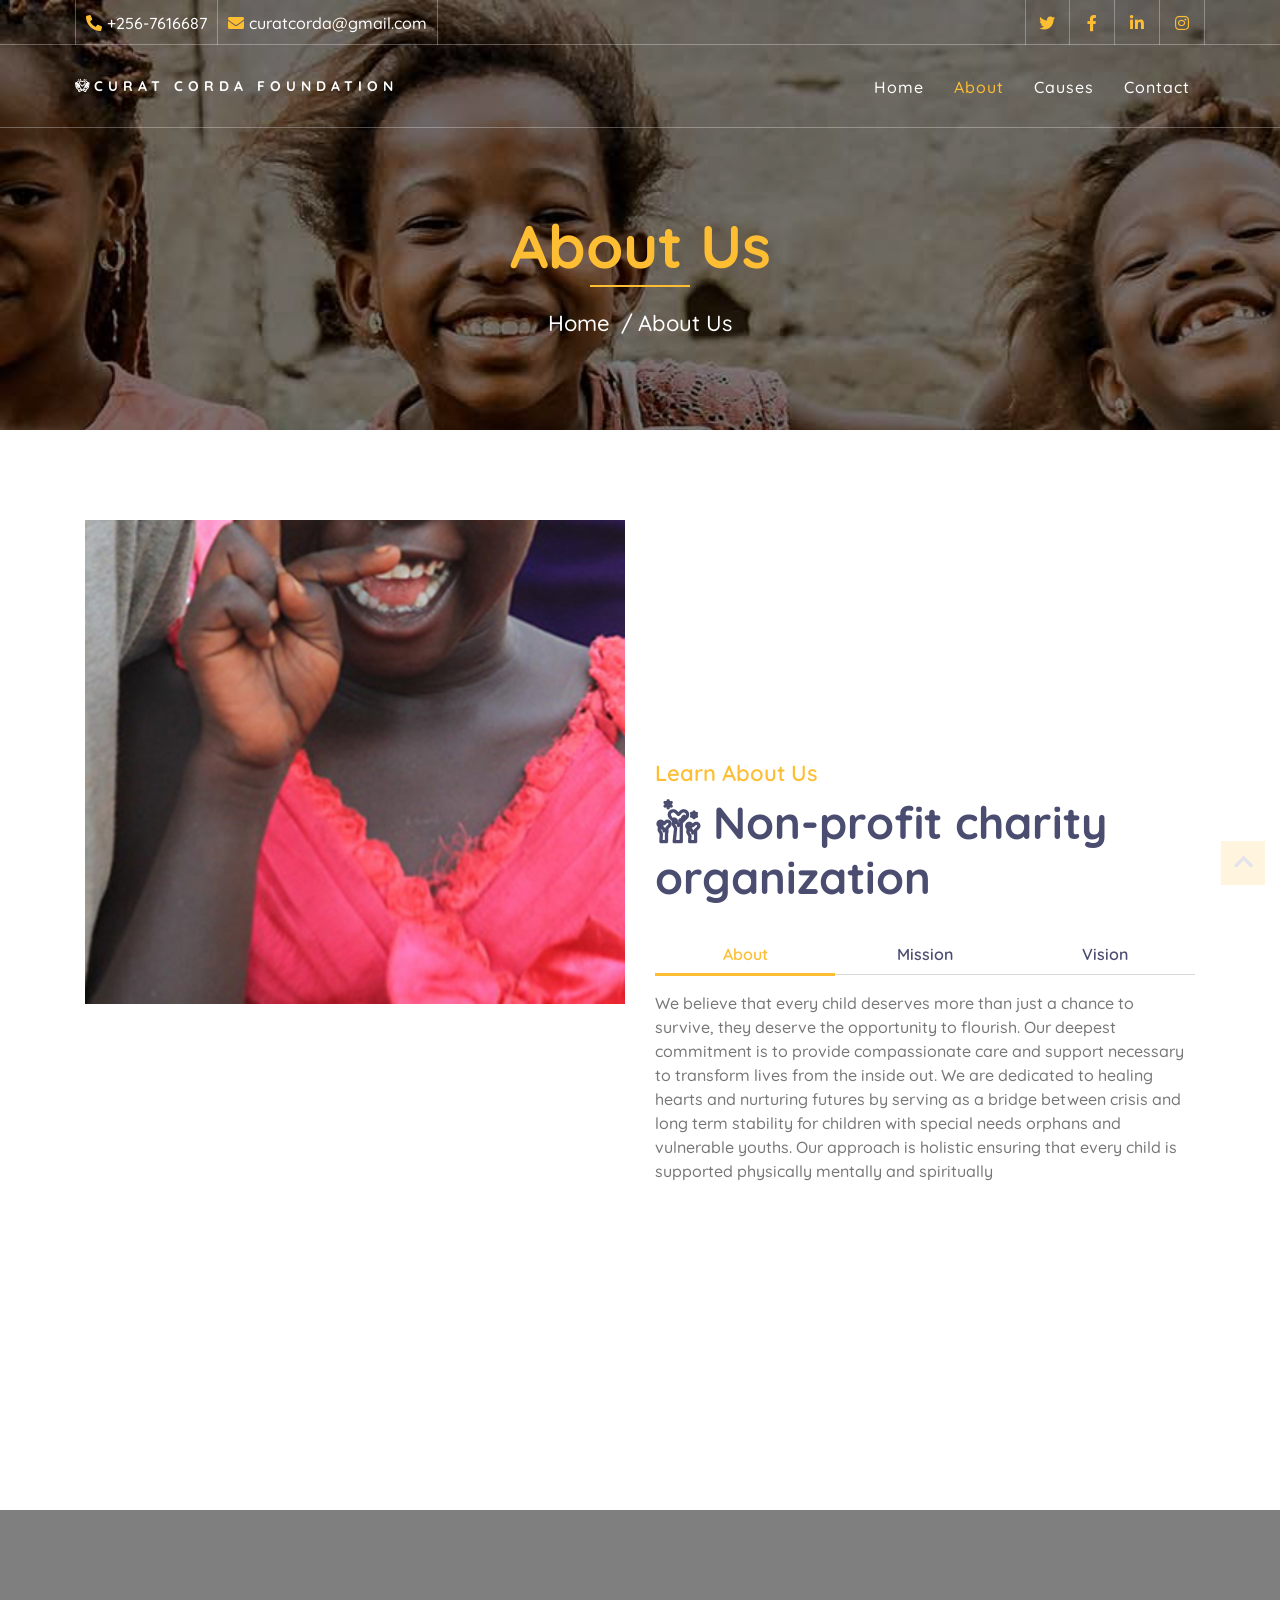
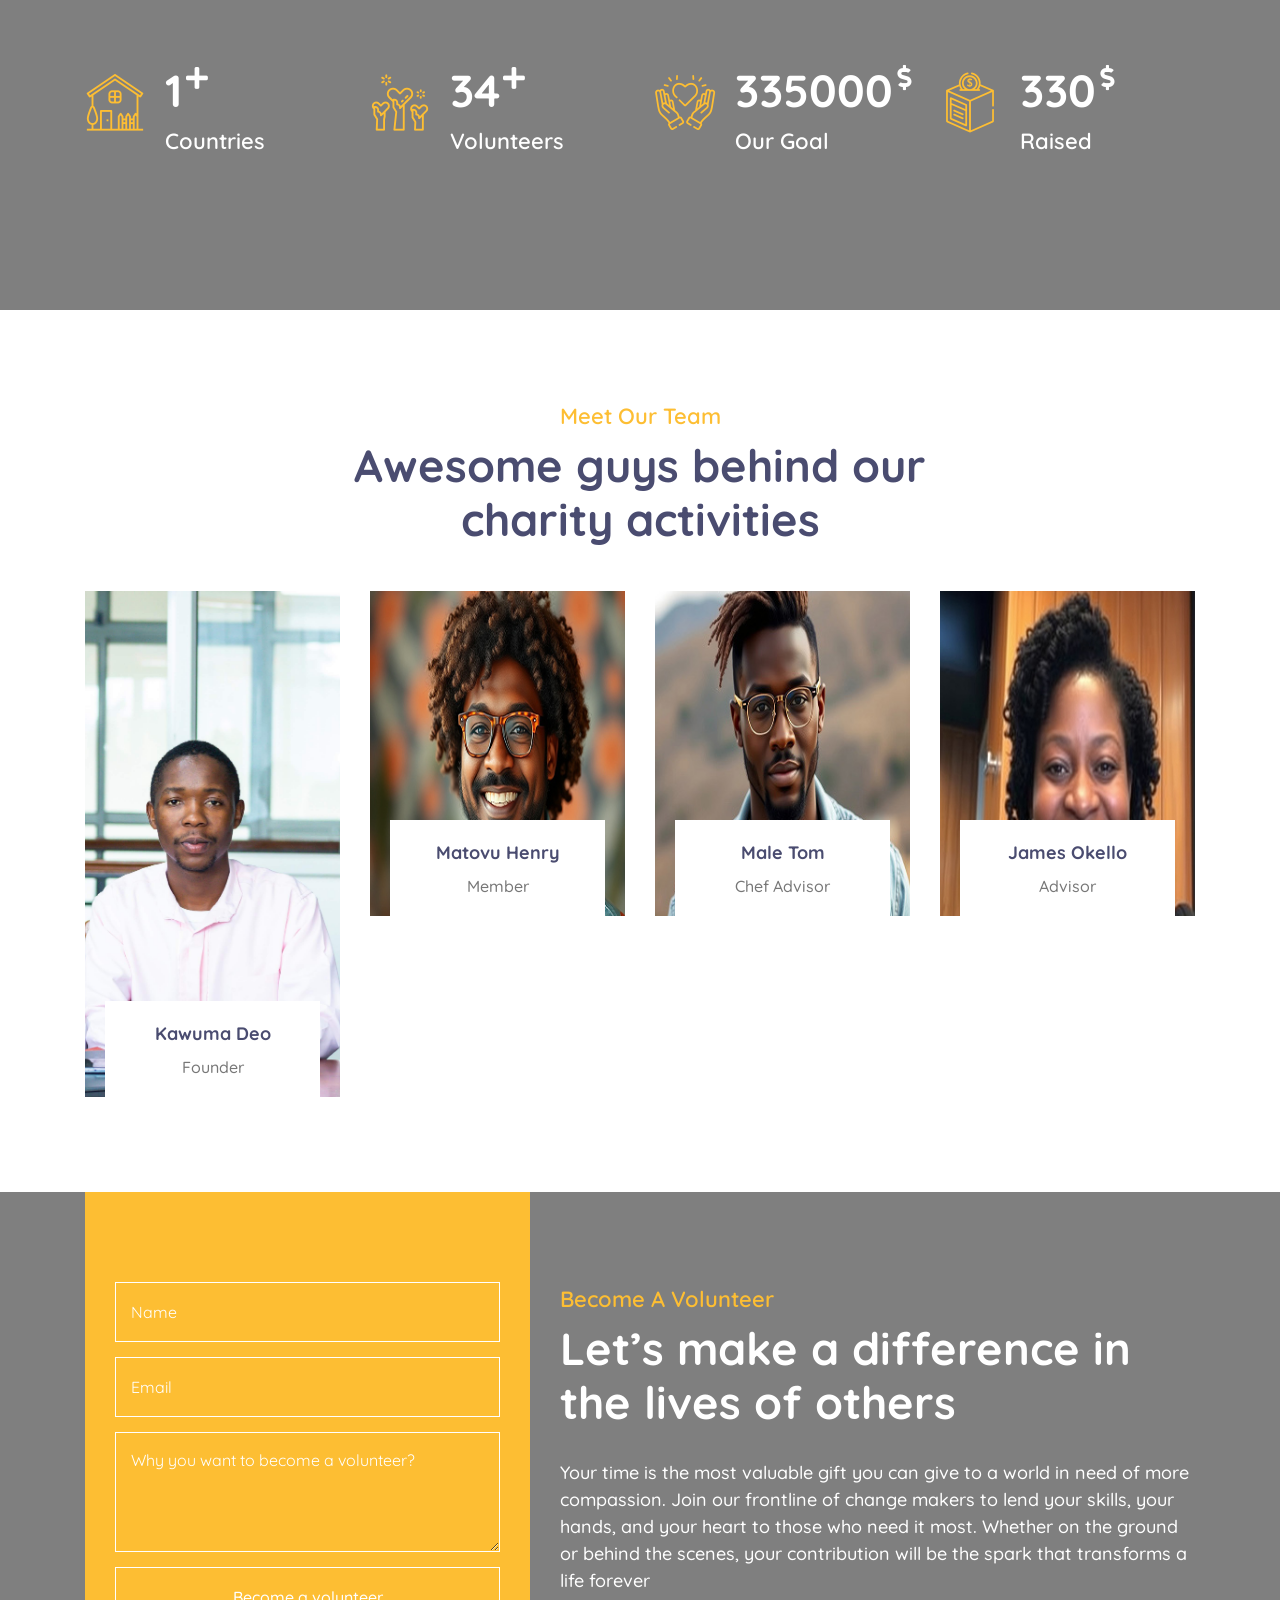
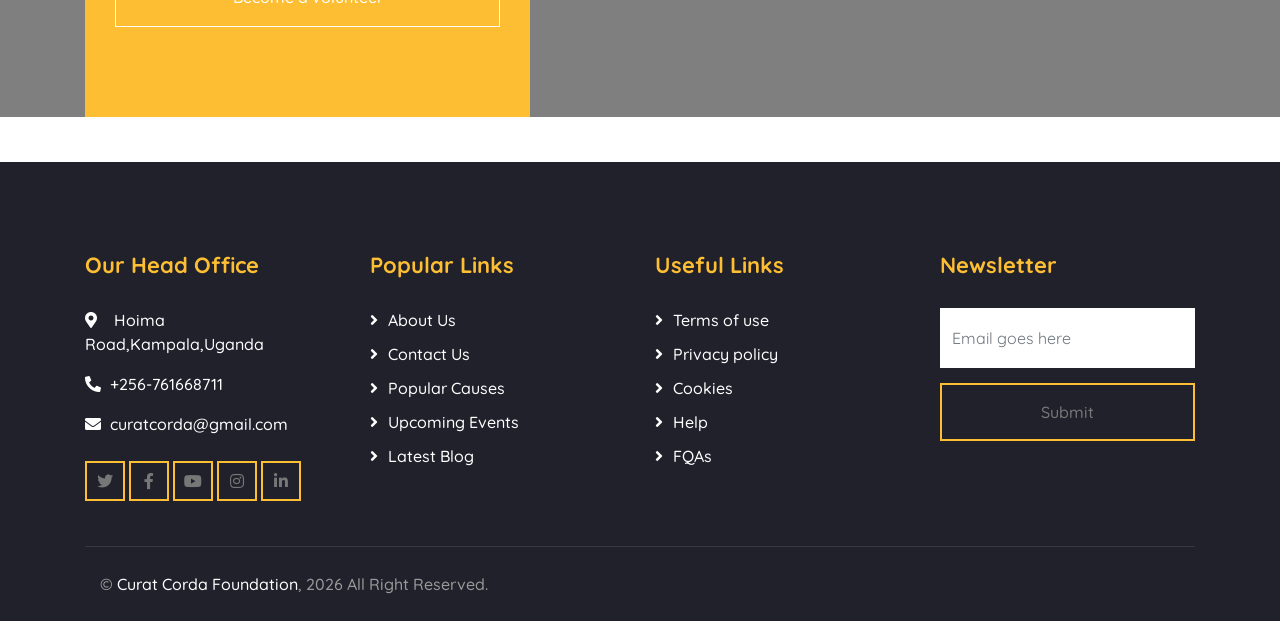
<file: about.html>
<!DOCTYPE html>
<html lang="en">
    <head>
        <meta charset="utf-8">
        <title>Curat Corda Foundation</title>
        <meta content="width=device-width, initial-scale=1.0" name="viewport">
        <meta content="Curat Corda Foundation" name="keywords">
        <meta content="Curat Corda Foundation" name="description">

        <!-- Favicon -->
        <link href="img/favicon.ico" rel="icon">

        <!-- Google Font -->
        <link href="https://fonts.googleapis.com/css2?family=Quicksand:wght@300;400;500;600;700&display=swap" rel="stylesheet">
        
        <!-- CSS Libraries -->
        <link href="https://stackpath.bootstrapcdn.com/bootstrap/4.4.1/css/bootstrap.min.css" rel="stylesheet">
        <link href="https://cdnjs.cloudflare.com/ajax/libs/font-awesome/5.10.0/css/all.min.css" rel="stylesheet">
        <link href="lib/flaticon/font/flaticon.css" rel="stylesheet">
        <link href="lib/animate/animate.min.css" rel="stylesheet">
        <link href="lib/owlcarousel/assets/owl.carousel.min.css" rel="stylesheet">

        <!-- Template Stylesheet -->
        <link href="css/style.css" rel="stylesheet">
    </head>

    <body>
        <!-- Top Bar Start -->
        <div class="top-bar d-none d-md-block">
            <div class="container-fluid">
                <div class="row">
                    <div class="col-md-8">
                        <div class="top-bar-left">
                            <div class="text">
                                <i class="fa fa-phone-alt"></i>
                                <p>+256-7616687</p>
                            </div>
                            <div class="text">
                                <i class="fa fa-envelope"></i>
                                <p>curatcorda@gmail.com</p>
                            </div>
                        </div>
                    </div>
                    <div class="col-md-4">
                        <div class="top-bar-right">
                            <div class="social">
                                <a href=""><i class="fab fa-twitter"></i></a>
                                <a href=""><i class="fab fa-facebook-f"></i></a>
                                <a href=""><i class="fab fa-linkedin-in"></i></a>
                                <a href=""><i class="fab fa-instagram"></i></a>
                            </div>
                        </div>
                    </div>
                </div>
            </div>
        </div>
        <!-- Top Bar End -->

        <!-- Nav Bar Start -->
        <div class="navbar navbar-expand-lg bg-dark navbar-dark">
            <div class="container-fluid">
                <a href="index.html" class="navbar-brand"> <i class="flaticon-kindness"></i>Curat Corda Foundation</a>
                <button type="button" class="navbar-toggler" data-toggle="collapse" data-target="#navbarCollapse">
                    <span class="navbar-toggler-icon"></span>
                </button>

                <div class="collapse navbar-collapse justify-content-between" id="navbarCollapse">
                    <div class="navbar-nav ml-auto">
                        <a href="index.html" class="nav-item nav-link">Home</a>
                        <a href="about.html" class="nav-item nav-link active">About</a>
                        <a href="causes.html" class="nav-item nav-link">Causes</a>
                        <!--<a href="event.html" class="nav-item nav-link">Events</a>
                        <a href="blog.html" class="nav-item nav-link">Blog</a>-->
                       
                        <a href="contact.html" class="nav-item nav-link">Contact</a>
                    </div>
                </div>
            </div>
        </div>
        <!-- Nav Bar End -->
        
        
        <!-- Page Header Start -->
        <div class="page-header">
            <div class="container">
                <div class="row">
                    <div class="col-12">
                        <h2>About Us</h2>
                    </div>
                    <div class="col-12">
                        <a href="">Home</a>
                        <a href="">About Us</a>
                    </div>
                </div>
            </div>
        </div>
        <!-- Page Header End -->
        
  <!-- About Start -->
        <div class="about">
            <div class="container">
                <div class="row align-items-center">
                    <div class="col-lg-6">
                        <div class="about-img" data-parallax="scroll" data-image-src="img/about.jpg"></div>
                    </div>
                    <div class="col-lg-6">
                        <div class="section-header">
                            <p>Learn About Us</p>
                            <h2><i class="flaticon-charity"></i> Non-profit  charity organization</h2>
                        </div>
                        <div class="about-tab">
                            <ul class="nav nav-pills nav-justified">
                                <li class="nav-item">
                                    <a class="nav-link active" data-toggle="pill" href="#tab-content-1">About</a>
                                </li>
                                <li class="nav-item">
                                    <a class="nav-link" data-toggle="pill" href="#tab-content-2">Mission</a>
                                </li>
                                <li class="nav-item">
                                    <a class="nav-link" data-toggle="pill" href="#tab-content-3">Vision</a>
                                </li>
                            </ul>

                            <div class="tab-content">
                                <div id="tab-content-1" class="container tab-pane active">
                                 We believe that every child deserves more than just a chance to survive, they deserve the opportunity to flourish. Our deepest commitment is to provide compassionate care and support necessary to transform lives from the inside out.
                                 We are dedicated to healing hearts and nurturing futures by serving as a bridge between crisis and long term stability for children with special needs orphans and vulnerable youths. Our approach is holistic ensuring that every child is supported physically mentally and spiritually

                                </div>
                                <div id="tab-content-2" class="container tab-pane fade">
                                   To empower vulnerable children, orphans, and those with special needs through holistic support. By providing education, health care, moral guidance and talent development, we foster a lifestyle of resilience that enables every child to navigate life’s uncertainties with independence and confidence.
                                </div>
                                <div id="tab-content-3" class="container tab-pane fade">
                                   To be a sanctuary of hope where every child regardless of their background or ability is empowered with education, moral strength and independence to be a useful contributor in their community
                                </div>
                            </div>
                        </div>
                    </div>
                </div>
            </div>
        </div>
        <!-- About End -->
        
        
         <!-- Facts Start -->
        <div class="facts" data-parallax="scroll" data-image-src="img/facts.jpg">
            <div class="container">
                <div class="row">
                    <div class="col-lg-3 col-md-6">
                        <div class="facts-item">
                            <i class="flaticon-home"></i>
                            <div class="facts-text">
                                <h3 class="facts-plus" data-toggle="counter-up">4</h3>
                                <p>Countries</p>
                            </div>
                        </div>
                    </div>
                    <div class="col-lg-3 col-md-6">
                        <div class="facts-item">
                            <i class="flaticon-charity"></i>
                            <div class="facts-text">
                                <h3 class="facts-plus" data-toggle="counter-up">100</h3>
                                <p>Volunteers</p>
                            </div>
                        </div>
                    </div>
                    <div class="col-lg-3 col-md-6">
                        <div class="facts-item">
                            <i class="flaticon-kindness"></i>
                            <div class="facts-text">
                                <h3 class="facts-dollar" data-toggle="counter-up">1000000</h3>
                                <p>Our Goal</p>
                            </div>
                        </div>
                    </div>
                    <div class="col-lg-3 col-md-6">
                        <div class="facts-item">
                            <i class="flaticon-donation"></i>
                            <div class="facts-text">
                                <h3 class="facts-dollar" data-toggle="counter-up">1000</h3>
                                <p>Raised</p>
                            </div>
                        </div>
                    </div>
                </div>
            </div>
        </div>
        <!-- Facts End -->


       <!-- Team Start -->
        <div class="team">
            <div class="container">
                <div class="section-header text-center">
                    <p>Meet Our Team</p>
                    <h2>Awesome guys behind our charity activities</h2>
                </div>
                <div class="row">
                    <div class="col-lg-3 col-md-6">
                        <div class="team-item">
                            <div class="team-img">
                                <img src="img/me.jpg" alt="Team Image">
                            </div>
                            <div class="team-text">
                                <h2>Kawuma Deo</h2>
                                <p>Founder </p>
                                <div class="team-social">
                                    <a href=""><i class="fab fa-twitter"></i></a>
                                    <a href=""><i class="fab fa-facebook-f"></i></a>
                                    <a href=""><i class="fab fa-linkedin-in"></i></a>
                                    <a href=""><i class="fab fa-instagram"></i></a>
                                </div>
                            </div>
                        </div>
                    </div>
                    <div class="col-lg-3 col-md-6">
                        <div class="team-item">
                            <div class="team-img">
                                <img src="img/team-2.jpg" alt="Team Image">
                            </div>
                            <div class="team-text">
                                <h2>Matovu Henry</h2>
                                <p>Member</p>
                                <div class="team-social">
                                    <a href=""><i class="fab fa-twitter"></i></a>
                                    <a href=""><i class="fab fa-facebook-f"></i></a>
                                    <a href=""><i class="fab fa-linkedin-in"></i></a>
                                    <a href=""><i class="fab fa-instagram"></i></a>
                                </div>
                            </div>
                        </div>
                    </div>
                    <div class="col-lg-3 col-md-6">
                        <div class="team-item">
                            <div class="team-img">
                                <img src="img/team-3.jpg" alt="Team Image">
                            </div>
                            <div class="team-text">
                                <h2>Male Tom</h2>
                                <p>Chef Advisor</p>
                                <div class="team-social">
                                    <a href=""><i class="fab fa-twitter"></i></a>
                                    <a href=""><i class="fab fa-facebook-f"></i></a>
                                    <a href=""><i class="fab fa-linkedin-in"></i></a>
                                    <a href=""><i class="fab fa-instagram"></i></a>
                                </div>
                            </div>
                        </div>
                    </div>
                    <div class="col-lg-3 col-md-6">
                        <div class="team-item">
                            <div class="team-img">
                                <img src="img/team-4.jpg" alt="Team Image">
                            </div>
                            <div class="team-text">
                                <h2>James Okello</h2>
                                <p>Advisor</p>
                                <div class="team-social">
                                    <a href=""><i class="fab fa-twitter"></i></a>
                                    <a href=""><i class="fab fa-facebook-f"></i></a>
                                    <a href=""><i class="fab fa-linkedin-in"></i></a>
                                    <a href=""><i class="fab fa-instagram"></i></a>
                                </div>
                            </div>
                        </div>
                    </div>
                </div>
            </div>
        </div>
        <!-- Team End -->
        
        
    <!-- Volunteer Start -->
        <div class="volunteer" data-parallax="scroll" data-image-src="img/volunteer.jpg">
            <div class="container">
                <div class="row align-items-center">
                    <div class="col-lg-5">
                        <div class="volunteer-form">
                            <form>
                                <div class="control-group">
                                    <input type="text" class="form-control" placeholder="Name" required="required" />
                                </div>
                                <div class="control-group">
                                    <input type="email" class="form-control" placeholder="Email" required="required" />
                                </div>
                                <div class="control-group">
                                    <textarea class="form-control" placeholder="Why you want to become a volunteer?" required="required"></textarea>
                                </div>
                                <div>
                                    <button class="btn btn-custom" type="submit">Become a volunteer</button>
                                </div>
                            </form>
                        </div>
                    </div>
                    <div class="col-lg-7">
                        <div class="volunteer-content">
                            <div class="section-header">
                                <p>Become A Volunteer</p>
                                <h2>Let’s make a difference in the lives of others</h2>
                            </div>
                            <div class="volunteer-text">
                                <p>
                                    Your time is the most valuable gift you can give to a world in need of more compassion. Join our frontline of change makers to lend your skills, your hands, and your heart to those who need it most. Whether on the ground or behind the scenes, your contribution will be the spark that transforms a life forever
                                </p>
                            </div>
                        </div>
                    </div>
                </div>
            </div>
        </div>
        <!-- Volunteer End -->
        
        
       


        <!-- Footer Start -->
        <div class="footer">
            <div class="container">
                <div class="row">
                    <div class="col-lg-3 col-md-6">
                        <div class="footer-contact">
                            <h2>Our Head Office</h2>
                            <p><i class="fa fa-map-marker-alt"></i> Hoima Road,Kampala,Uganda</p>
                            <p><i class="fa fa-phone-alt"></i>+256-761668711</p>
                            <p><i class="fa fa-envelope"></i>curatcorda@gmail.com</p>
                            <div class="footer-social">
                                <a class="btn btn-custom" href=""><i class="fab fa-twitter"></i></a>
                                <a class="btn btn-custom" href=""><i class="fab fa-facebook-f"></i></a>
                                <a class="btn btn-custom" href=""><i class="fab fa-youtube"></i></a>
                                <a class="btn btn-custom" href=""><i class="fab fa-instagram"></i></a>
                                <a class="btn btn-custom" href=""><i class="fab fa-linkedin-in"></i></a>
                            </div>
                        </div>
                    </div>
                    <div class="col-lg-3 col-md-6">
                        <div class="footer-link">
                            <h2>Popular Links</h2>
                            <a href="">About Us</a>
                            <a href="">Contact Us</a>
                            <a href="">Popular Causes</a>
                            <a href="">Upcoming Events</a>
                            <a href="">Latest Blog</a>
                        </div>
                    </div>
                    <div class="col-lg-3 col-md-6">
                        <div class="footer-link">
                            <h2>Useful Links</h2>
                            <a href="">Terms of use</a>
                            <a href="">Privacy policy</a>
                            <a href="">Cookies</a>
                            <a href="">Help</a>
                            <a href="">FQAs</a>
                        </div>
                    </div>
                    <div class="col-lg-3 col-md-6">
                        <div class="footer-newsletter">
                            <h2>Newsletter</h2>

                            <form>
                                <input class="form-control" placeholder="Email goes here">
                                <button class="btn btn-custom">Submit</button>
                                 
                            </form>
                            
                        </div>
                    </div>
                </div>
            </div>
            <div class="container copyright">
                <div class="row">
                    <div class="col-md-6">
                        <p>&copy; <a href="#">Curat Corda Foundation</a>, <span id="year"></span> All Right Reserved.</p> 
                    </div>
                    <div class="col-md-6">
                         
                    </div>
                </div>
            </div>
        </div>
        <!-- Footer End -->

        <!-- Back to top button -->
        <a href="#" class="back-to-top"><i class="fa fa-chevron-up"></i></a>
        
        <!-- Pre Loader -->
        <div id="loader" class="show">
            <div class="loader"></div>
        </div>

        <!-- JavaScript Libraries -->
        <script src="https://code.jquery.com/jquery-3.4.1.min.js"></script>
        <script src="https://stackpath.bootstrapcdn.com/bootstrap/4.4.1/js/bootstrap.bundle.min.js"></script>
        <script src="lib/easing/easing.min.js"></script>
        <script src="lib/owlcarousel/owl.carousel.min.js"></script>
        <script src="lib/waypoints/waypoints.min.js"></script>
        <script src="lib/counterup/counterup.min.js"></script>
        <script src="lib/parallax/parallax.min.js"></script>
        
        <!-- Contact Javascript File -->
        <script src="mail/jqBootstrapValidation.min.js"></script>
        <script src="mail/contact.js"></script>

        <!-- Template Javascript -->
        <script src="js/main.js"></script>
    </body>
</html>
</file>
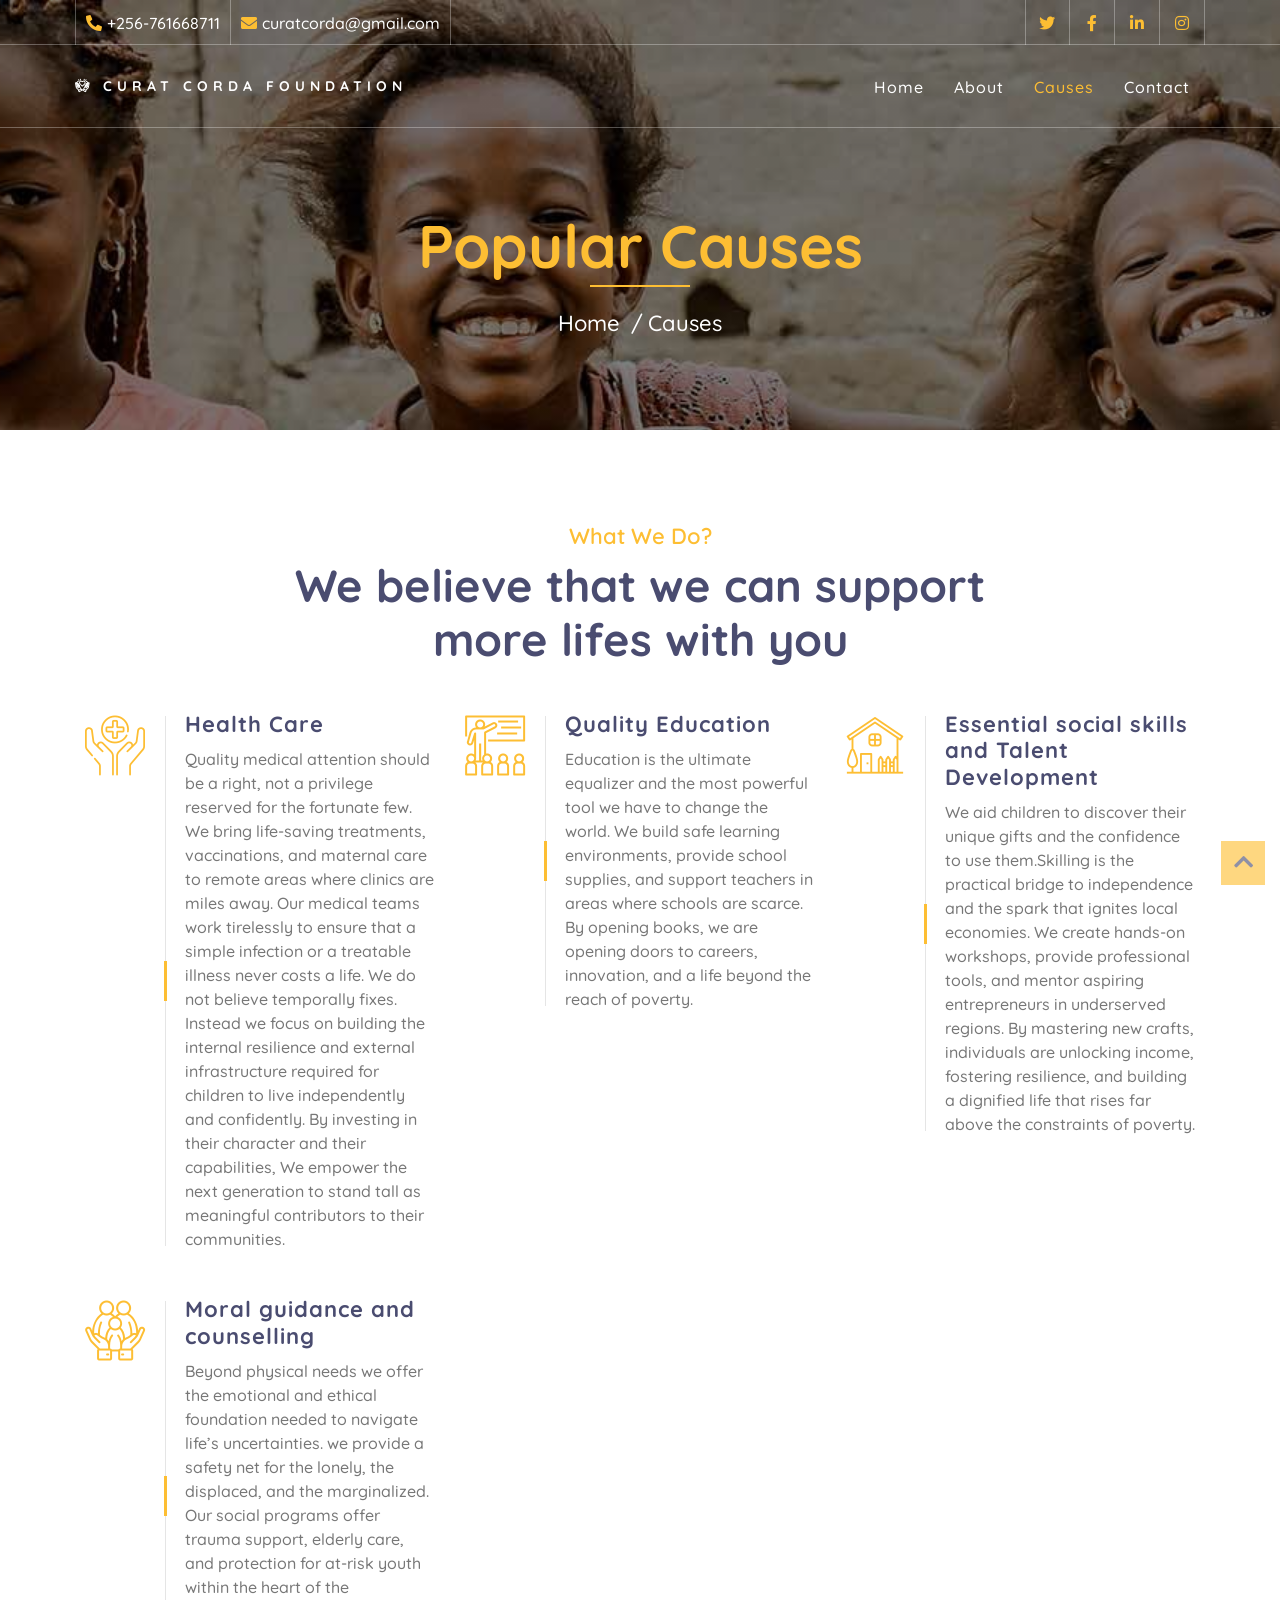
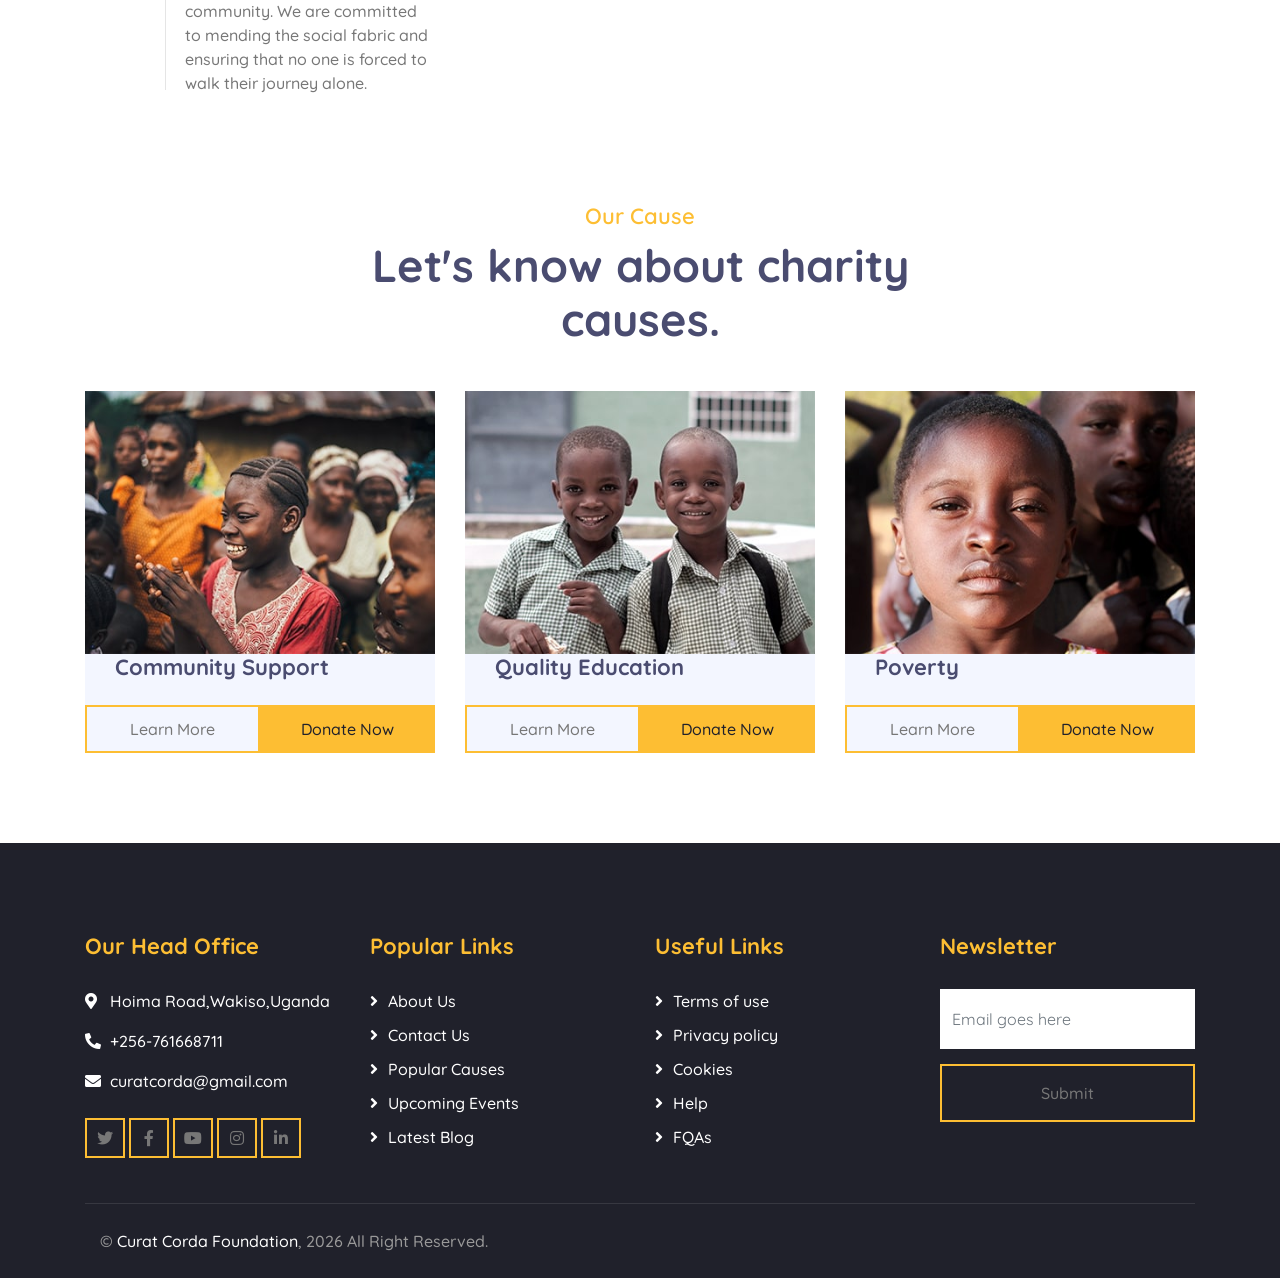
<file: causes.html>
<!DOCTYPE html>
<html lang="en">
    <head>
        <meta charset="utf-8">
        <title>Curat Corda Foundation</title>
        <meta content="width=device-width, initial-scale=1.0" name="viewport">
        <meta content="Curat Corda Foundation" name="keywords">
        <meta content="Curat Corda Foundation" name="description">

        <!-- Favicon -->
        <link href="img/favicon.ico" rel="icon">

        <!-- Google Font -->
        <link href="https://fonts.googleapis.com/css2?family=Quicksand:wght@300;400;500;600;700&display=swap" rel="stylesheet">
        
        <!-- CSS Libraries -->
        <link href="https://stackpath.bootstrapcdn.com/bootstrap/4.4.1/css/bootstrap.min.css" rel="stylesheet">
        <link href="https://cdnjs.cloudflare.com/ajax/libs/font-awesome/5.10.0/css/all.min.css" rel="stylesheet">
        <link href="lib/flaticon/font/flaticon.css" rel="stylesheet">
        <link href="lib/animate/animate.min.css" rel="stylesheet">
        <link href="lib/owlcarousel/assets/owl.carousel.min.css" rel="stylesheet">

        <!-- Template Stylesheet -->
        <link href="css/style.css" rel="stylesheet">
    </head>

    <body>
        <!-- Top Bar Start -->
        <div class="top-bar d-none d-md-block">
            <div class="container-fluid">
                <div class="row">
                    <div class="col-md-8">
                        <div class="top-bar-left">
                            <div class="text">
                                <i class="fa fa-phone-alt"></i>
                                <p>+256-761668711</p>
                            </div>
                            <div class="text">
                                <i class="fa fa-envelope"></i>
                                <p>curatcorda@gmail.com</p>
                            </div>
                        </div>
                    </div>
                    <div class="col-md-4">
                        <div class="top-bar-right">
                            <div class="social">
                                <a href=""><i class="fab fa-twitter"></i></a>
                                <a href=""><i class="fab fa-facebook-f"></i></a>
                                <a href=""><i class="fab fa-linkedin-in"></i></a>
                                <a href=""><i class="fab fa-instagram"></i></a>
                            </div>
                        </div>
                    </div>
                </div>
            </div>
        </div>
        <!-- Top Bar End -->

        <!-- Nav Bar Start -->
        <div class="navbar navbar-expand-lg bg-dark navbar-dark">
            <div class="container-fluid">
                <a href="index.html" class="navbar-brand"> <i class="flaticon-kindness"> </i>Curat Corda Foundation</a>
                <button type="button" class="navbar-toggler" data-toggle="collapse" data-target="#navbarCollapse">
                    <span class="navbar-toggler-icon"></span>
                </button>

                <div class="collapse navbar-collapse justify-content-between" id="navbarCollapse">
                    <div class="navbar-nav ml-auto">
                        <a href="index.html" class="nav-item nav-link">Home</a>
                        <a href="about.html" class="nav-item nav-link">About</a>
                        <a href="causes.html" class="nav-item nav-link active">Causes</a>
                        <!--<a href="event.html" class="nav-item nav-link">Events</a>
                        <a href="blog.html" class="nav-item nav-link">Blog</a>-->
                      
                        <a href="contact.html" class="nav-item nav-link">Contact</a>
                    </div>
                </div>
            </div>
        </div>
        <!-- Nav Bar End -->
        
        
        <!-- Page Header Start -->
        <div class="page-header">
            <div class="container">
                <div class="row">
                    <div class="col-12">
                        <h2>Popular Causes</h2>
                    </div>
                    <div class="col-12">
                        <a href="">Home</a>
                        <a href="">Causes</a>
                    </div>
                </div>
            </div>
        </div>
        <!-- Page Header End -->
        
        
         <!-- Service Start -->
        <div class="service">
            <div class="container">
                <div class="section-header text-center">
                    <p>What We Do?</p>
                    <h2>We believe that we can support more lifes with you</h2>
                </div>
                <div class="row">
                    
                   
                    <div class="col-lg-4 col-md-6">
                        <div class="service-item">
                            <div class="service-icon">
                                <i class="flaticon-healthcare"></i>
                            </div>
                            <div class="service-text">
                                <h3>Health Care</h3>
                                <p>Quality medical attention should be a right, not a privilege reserved for the fortunate few. We bring life-saving treatments, vaccinations, and maternal care to remote areas where clinics are miles away. Our medical teams work tirelessly to ensure that a simple infection or a treatable illness never costs a life.  We do not believe temporally fixes. Instead we focus on building the internal resilience and external infrastructure required for children to live independently and confidently. By investing in their character and their capabilities, We empower the next generation to stand tall as meaningful contributors to their communities.</p>
                            </div>
                        </div>
                    </div>
                    <div class="col-lg-4 col-md-6">
                        <div class="service-item">
                            <div class="service-icon">
                                <i class="flaticon-education"></i>
                            </div>
                            <div class="service-text">
                                <h3>Quality Education</h3>
                                <p>Education is the ultimate equalizer and the most powerful tool we have to change the world. We build safe learning environments, provide school supplies, and support teachers in areas where schools are scarce. By opening books, we are opening doors to careers, innovation, and a life beyond the reach of poverty.</p>
                            </div>
                        </div>
                    </div>
                    <div class="col-lg-4 col-md-6">
                        <div class="service-item">
                            <div class="service-icon">
                                <i class="flaticon-home"></i>
                            </div>
                            <div class="service-text">
                                <h3>Essential social skills and Talent Development</h3>
                                <p>We aid children to discover their unique gifts and the confidence to use them.Skilling is the practical bridge to independence and the spark that ignites local economies. We create hands-on workshops, provide professional tools, and mentor aspiring entrepreneurs in underserved regions. By mastering new crafts, individuals are unlocking income, fostering resilience, and building a dignified life that rises far above the constraints of poverty.</p>
                            </div>
                        </div>
                    </div>
                    <div class="col-lg-4 col-md-6">
                        <div class="service-item">
                            <div class="service-icon">
                                <i class="flaticon-social-care"></i>
                            </div>
                            <div class="service-text">
                                <h3>Moral guidance and counselling</h3>
                                <p>Beyond physical needs  we offer the emotional and ethical foundation needed to navigate life’s uncertainties. we provide a safety net for the lonely, the displaced, and the marginalized. Our social programs offer trauma support, elderly care, and protection for at-risk youth within the heart of the community. We are committed to mending the social fabric and ensuring that no one is forced to walk their journey alone.</p>
                            </div>
                        </div>
                    </div>
                </div>
            </div>
        </div>
        <!-- Service End -->

    <!-- Causes Start -->
        <div class="causes">
            <div class="container">
                <div class="section-header text-center">
                    <p>Our Cause</p>
                    <h2>Let's know about charity causes.</h2>
                </div>
                <div class="owl-carousel causes-carousel">
                    
                    <div class="causes-item">
                        <div class="causes-img">
                            <img src="img/causes-2.jpg" alt="Image">
                        </div>
                       
                        <div class="causes-text">
                            <h3>Community Support</h3>
                            <p> </p>
                        </div>
                        <div class="causes-btn">
                            <a class="btn btn-custom">Learn More</a>
                            <a class="btn btn-custom">Donate Now</a>
                        </div>
                    </div>
                    <div class="causes-item">
                        <div class="causes-img">
                            <img src="img/causes-3.jpg" alt="Image">
                        </div>
                        
                        <div class="causes-text">
                            <h3>Quality Education</h3>
                            <p> </p>
                        </div>
                        <div class="causes-btn">
                            <a class="btn btn-custom">Learn More</a>
                            <a class="btn btn-custom">Donate Now</a>
                        </div>
                    </div>
                    <div class="causes-item">
                        <div class="causes-img">
                            <img src="img/causes-4.jpg" alt="Image">
                        </div>
                       
                        <div class="causes-text">
                            <h3>Poverty</h3>
                            <p> </p>
                        </div>
                        <div class="causes-btn">
                            <a class="btn btn-custom">Learn More</a>
                            <a class="btn btn-custom">Donate Now</a>
                        </div>
                    </div>
                </div>
            </div>
        </div>
        <!-- Causes End -->


        <!-- Footer Start -->
        <div class="footer">
            <div class="container">
                <div class="row">
                    <div class="col-lg-3 col-md-6">
                        <div class="footer-contact">
                            <h2>Our Head Office</h2>
                            <p><i class="fa fa-map-marker-alt"></i>Hoima Road,Wakiso,Uganda</p>
                            <p><i class="fa fa-phone-alt"></i>+256-761668711</p>
                            <p><i class="fa fa-envelope"></i>curatcorda@gmail.com</p>
                            <div class="footer-social">
                                <a class="btn btn-custom" href=""><i class="fab fa-twitter"></i></a>
                                <a class="btn btn-custom" href=""><i class="fab fa-facebook-f"></i></a>
                                <a class="btn btn-custom" href=""><i class="fab fa-youtube"></i></a>
                                <a class="btn btn-custom" href=""><i class="fab fa-instagram"></i></a>
                                <a class="btn btn-custom" href=""><i class="fab fa-linkedin-in"></i></a>
                            </div>
                        </div>
                    </div>
                    <div class="col-lg-3 col-md-6">
                        <div class="footer-link">
                            <h2>Popular Links</h2>
                            <a href="">About Us</a>
                            <a href="">Contact Us</a>
                            <a href="">Popular Causes</a>
                            <a href="">Upcoming Events</a>
                            <a href="">Latest Blog</a>
                        </div>
                    </div>
                    <div class="col-lg-3 col-md-6">
                        <div class="footer-link">
                            <h2>Useful Links</h2>
                            <a href="">Terms of use</a>
                            <a href="">Privacy policy</a>
                            <a href="">Cookies</a>
                            <a href="">Help</a>
                            <a href="">FQAs</a>
                        </div>
                    </div>
                    <div class="col-lg-3 col-md-6">
                        <div class="footer-newsletter">
                            <h2>Newsletter</h2>
                            <form>
                                <input class="form-control" placeholder="Email goes here">
                                <button class="btn btn-custom">Submit</button>
                                
                            </form>
                        </div>
                    </div>
                </div>
            </div>
            <div class="container copyright">
                <div class="row">
                    <div class="col-md-6">
                        <p>&copy; <a href="#">Curat Corda Foundation</a>, <span id="year"></span> All Right Reserved.</p> 
                    </div>
                    <div class="col-md-6">
                         
                    </div>
                </div>
            </div>
        </div>
        <!-- Footer End -->

        <!-- Back to top button -->
        <a href="#" class="back-to-top"><i class="fa fa-chevron-up"></i></a>
        
        <!-- Pre Loader -->
        <div id="loader" class="show">
            <div class="loader"></div>
        </div>

        <!-- JavaScript Libraries -->
        <script src="https://code.jquery.com/jquery-3.4.1.min.js"></script>
        <script src="https://stackpath.bootstrapcdn.com/bootstrap/4.4.1/js/bootstrap.bundle.min.js"></script>
        <script src="lib/easing/easing.min.js"></script>
        <script src="lib/owlcarousel/owl.carousel.min.js"></script>
        <script src="lib/waypoints/waypoints.min.js"></script>
        <script src="lib/counterup/counterup.min.js"></script>
        <script src="lib/parallax/parallax.min.js"></script>
        
        <!-- Contact Javascript File -->
        <script src="mail/jqBootstrapValidation.min.js"></script>
        <script src="mail/contact.js"></script>

        <!-- Template Javascript -->
        <script src="js/main.js"></script>
    </body>
</html>
</file>
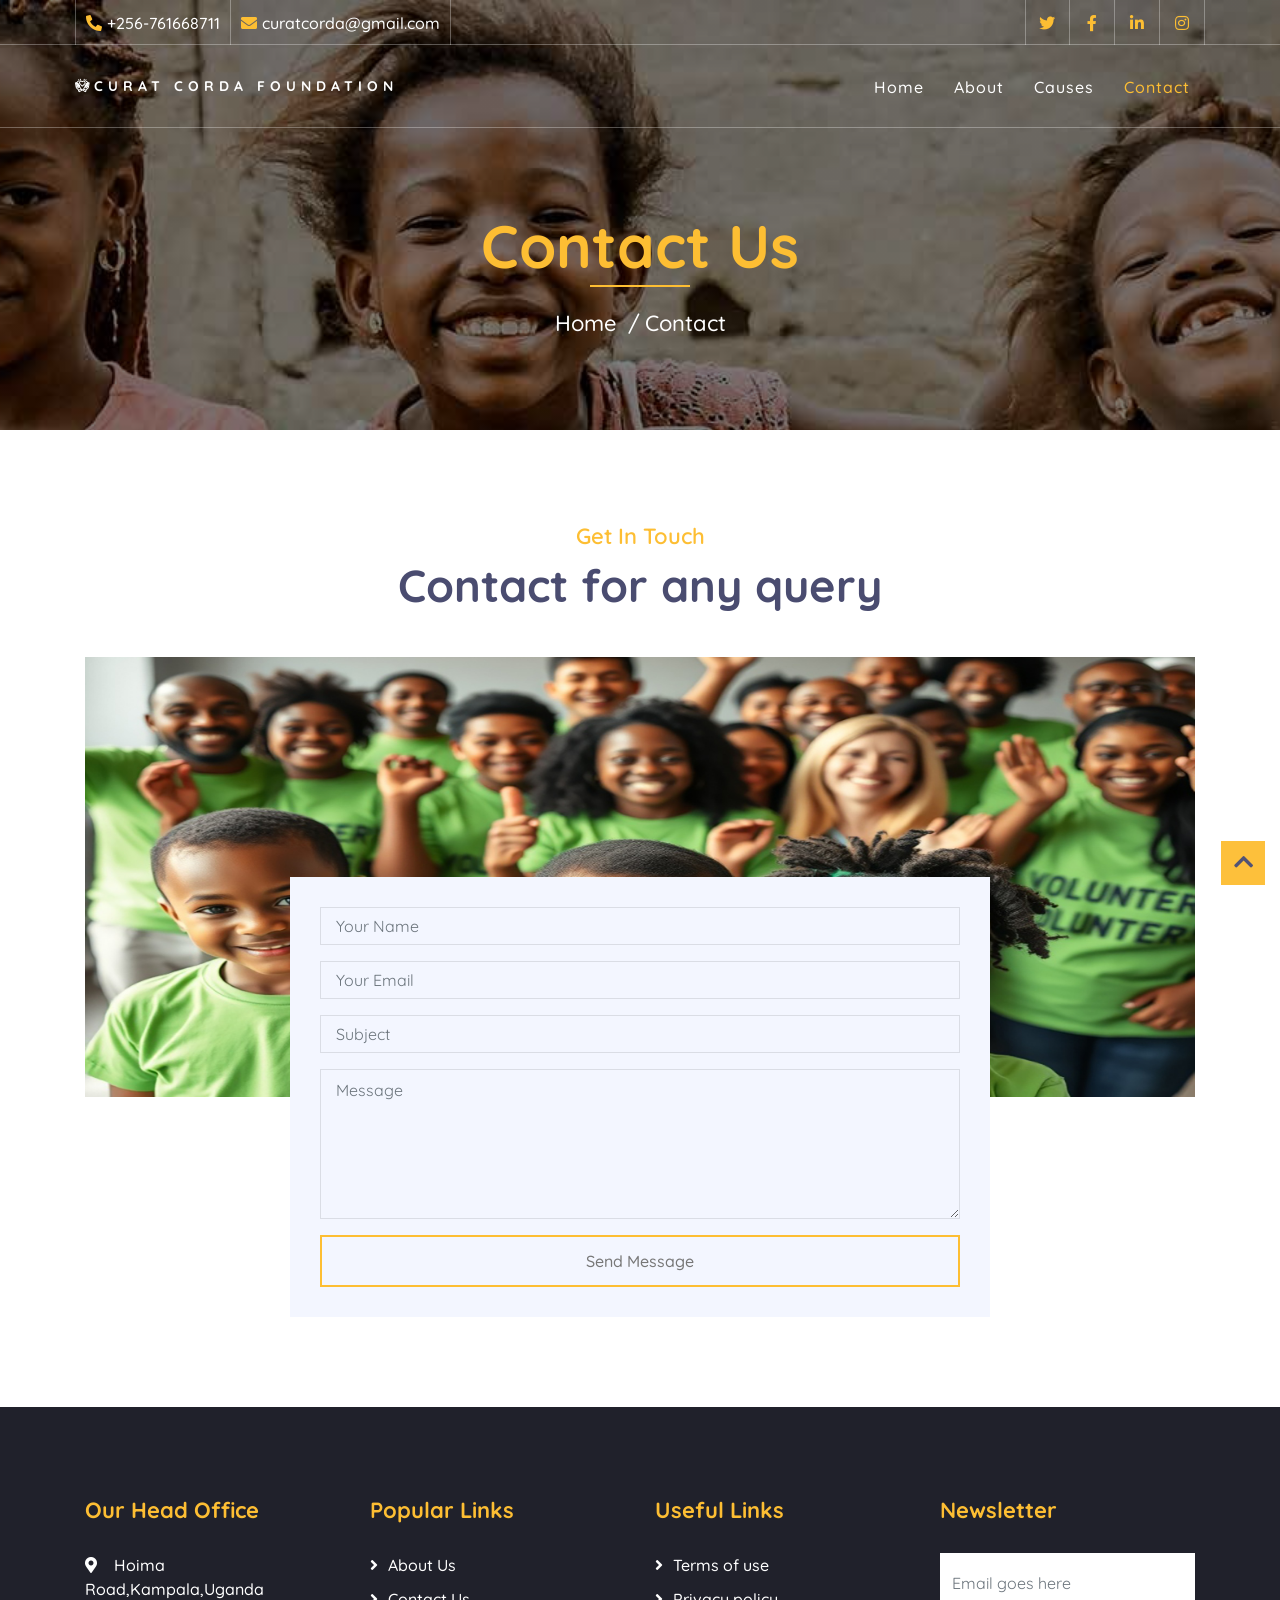
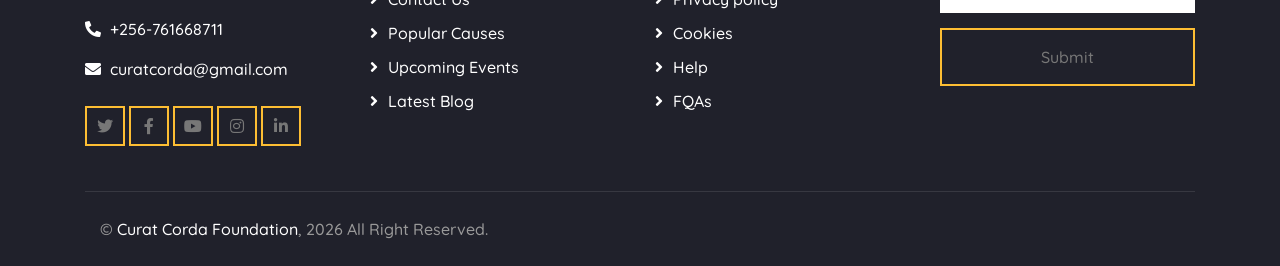
<file: contact.html>
<!DOCTYPE html>
<html lang="en">
    <head>
        <meta charset="utf-8">
        <title>Curat Corda Foundation</title>
        <meta content="width=device-width, initial-scale=1.0" name="viewport">
        <meta content="Curat Corda Foundation" name="keywords">
        <meta content="Curat Corda Foundation" name="description">

        <!-- Favicon -->
        <link href="img/favicon.ico" rel="icon">

        <!-- Google Font -->
        <link href="https://fonts.googleapis.com/css2?family=Quicksand:wght@300;400;500;600;700&display=swap" rel="stylesheet">
        
        <!-- CSS Libraries -->
        <link href="https://stackpath.bootstrapcdn.com/bootstrap/4.4.1/css/bootstrap.min.css" rel="stylesheet">
        <link href="https://cdnjs.cloudflare.com/ajax/libs/font-awesome/5.10.0/css/all.min.css" rel="stylesheet">
        <link href="lib/flaticon/font/flaticon.css" rel="stylesheet">
        <link href="lib/animate/animate.min.css" rel="stylesheet">
        <link href="lib/owlcarousel/assets/owl.carousel.min.css" rel="stylesheet">

        <!-- Template Stylesheet -->
        <link href="css/style.css" rel="stylesheet">
    </head>

    <body>
        <!-- Top Bar Start -->
        <div class="top-bar d-none d-md-block">
            <div class="container-fluid">
                <div class="row">
                    <div class="col-md-8">
                        <div class="top-bar-left">
                            <div class="text">
                                <i class="fa fa-phone-alt"></i>
                                <p>+256-761668711</p>
                            </div>
                            <div class="text">
                                <i class="fa fa-envelope"></i>
                                <p>curatcorda@gmail.com</p>
                            </div>
                        </div>
                    </div>
                    <div class="col-md-4">
                        <div class="top-bar-right">
                            <div class="social">
                                <a href=""><i class="fab fa-twitter"></i></a>
                                <a href=""><i class="fab fa-facebook-f"></i></a>
                                <a href=""><i class="fab fa-linkedin-in"></i></a>
                                <a href=""><i class="fab fa-instagram"></i></a>
                            </div>
                        </div>
                    </div>
                </div>
            </div>
        </div>
        <!-- Top Bar End -->

        <!-- Nav Bar Start -->
        <div class="navbar navbar-expand-lg bg-dark navbar-dark">
            <div class="container-fluid">
                <a href="index.html" class="navbar-brand"><i class="flaticon-kindness"></i>Curat Corda Foundation</a>
                <button type="button" class="navbar-toggler" data-toggle="collapse" data-target="#navbarCollapse">
                    <span class="navbar-toggler-icon"></span>
                </button>

                <div class="collapse navbar-collapse justify-content-between" id="navbarCollapse">
                    <div class="navbar-nav ml-auto">
                        <a href="index.html" class="nav-item nav-link">Home</a>
                        <a href="about.html" class="nav-item nav-link">About</a>
                        <a href="causes.html" class="nav-item nav-link">Causes</a>
                        <!--<a href="event.html" class="nav-item nav-link">Events</a>
                        <a href="blog.html" class="nav-item nav-link">Blog</a>-->
                       
                        <a href="contact.html" class="nav-item nav-link active">Contact</a>
                    </div>
                </div>
            </div>
        </div>
        <!-- Nav Bar End -->
        
        
        <!-- Page Header Start -->
        <div class="page-header">
            <div class="container">
                <div class="row">
                    <div class="col-12">
                        <h2>Contact Us</h2>
                    </div>
                    <div class="col-12">
                        <a href="">Home</a>
                        <a href="">Contact</a>
                    </div>
                </div>
            </div>
        </div>
        <!-- Page Header End -->
        
        
        <!-- Contact Start -->
        <div class="contact">
            <div class="container">
                <div class="section-header text-center">
                    <p>Get In Touch</p>
                    <h2>Contact for any query</h2>
                </div>
                <div class="contact-img">
                    <img src="img/contact.jpg" alt="Image">
                </div>
                <div class="contact-form">
                        <div id="success"></div>
                        <form name="sentMessage" id="contactForm" novalidate="novalidate">
                            <div class="control-group">
                                <input type="text" class="form-control" id="name" placeholder="Your Name" required="required" data-validation-required-message="Please enter your name" />
                                <p class="help-block text-danger"></p>
                            </div>
                            <div class="control-group">
                                <input type="email" class="form-control" id="email" placeholder="Your Email" required="required" data-validation-required-message="Please enter your email" />
                                <p class="help-block text-danger"></p>
                            </div>
                            <div class="control-group">
                                <input type="text" class="form-control" id="subject" placeholder="Subject" required="required" data-validation-required-message="Please enter a subject" />
                                <p class="help-block text-danger"></p>
                            </div>
                            <div class="control-group">
                                <textarea class="form-control" id="message" placeholder="Message" required="required" data-validation-required-message="Please enter your message"></textarea>
                                <p class="help-block text-danger"></p>
                            </div>
                            <div>
                                <button class="btn btn-custom" type="submit" id="sendMessageButton">Send Message</button>
                            </div>
                        </form>
                    </div>
            </div>
        </div>
        <!-- Contact End -->


        <!-- Footer Start -->
        <div class="footer">
            <div class="container">
                <div class="row">
                    <div class="col-lg-3 col-md-6">
                        <div class="footer-contact">
                            <h2>Our Head Office</h2>
                            <p><i class="fa fa-map-marker-alt"></i> Hoima Road,Kampala,Uganda</p>
                            <p><i class="fa fa-phone-alt"></i>+256-761668711</p>
                            <p><i class="fa fa-envelope"></i>curatcorda@gmail.com</p>
                            <div class="footer-social">
                                <a class="btn btn-custom" href=""><i class="fab fa-twitter"></i></a>
                                <a class="btn btn-custom" href=""><i class="fab fa-facebook-f"></i></a>
                                <a class="btn btn-custom" href=""><i class="fab fa-youtube"></i></a>
                                <a class="btn btn-custom" href=""><i class="fab fa-instagram"></i></a>
                                <a class="btn btn-custom" href=""><i class="fab fa-linkedin-in"></i></a>
                            </div>
                        </div>
                    </div>
                    <div class="col-lg-3 col-md-6">
                        <div class="footer-link">
                            <h2>Popular Links</h2>
                            <a href="">About Us</a>
                            <a href="">Contact Us</a>
                            <a href="">Popular Causes</a>
                            <a href="">Upcoming Events</a>
                            <a href="">Latest Blog</a>
                        </div>
                    </div>
                    <div class="col-lg-3 col-md-6">
                        <div class="footer-link">
                            <h2>Useful Links</h2>
                            <a href="">Terms of use</a>
                            <a href="">Privacy policy</a>
                            <a href="">Cookies</a>
                            <a href="">Help</a>
                            <a href="">FQAs</a>
                        </div>
                    </div>
                    <div class="col-lg-3 col-md-6">
                        <div class="footer-newsletter">
                            <h2>Newsletter</h2>

                            <form>
                                <input class="form-control" placeholder="Email goes here">
                                <button class="btn btn-custom">Submit</button>
                                 
                            </form>
                            
                        </div>
                    </div>
                </div>
            </div>
            <div class="container copyright">
                <div class="row">
                    <div class="col-md-6">
                        <p>&copy; <a href="#">Curat Corda Foundation</a>, <span id="year"></span> All Right Reserved.</p> 
                    </div>
                    <div class="col-md-6">
                         

                        
                    </div>
                </div>
            </div>
        </div>
        <!-- Footer End -->

        <!-- Back to top button -->
        <a href="#" class="back-to-top"><i class="fa fa-chevron-up"></i></a>
        
        <!-- Pre Loader -->
        <div id="loader" class="show">
            <div class="loader"></div>
        </div>

        <!-- JavaScript Libraries -->
        <script src="https://code.jquery.com/jquery-3.4.1.min.js"></script>
        <script src="https://stackpath.bootstrapcdn.com/bootstrap/4.4.1/js/bootstrap.bundle.min.js"></script>
        <script src="lib/easing/easing.min.js"></script>
        <script src="lib/owlcarousel/owl.carousel.min.js"></script>
        <script src="lib/waypoints/waypoints.min.js"></script>
        <script src="lib/counterup/counterup.min.js"></script>
        <script src="lib/parallax/parallax.min.js"></script>
        
        <!-- Contact Javascript File -->
        <script src="mail/jqBootstrapValidation.min.js"></script>
        <script src="mail/contact.js"></script>

        <!-- Template Javascript -->
        <script src="js/main.js"></script>
    </body>
</html>
</file>
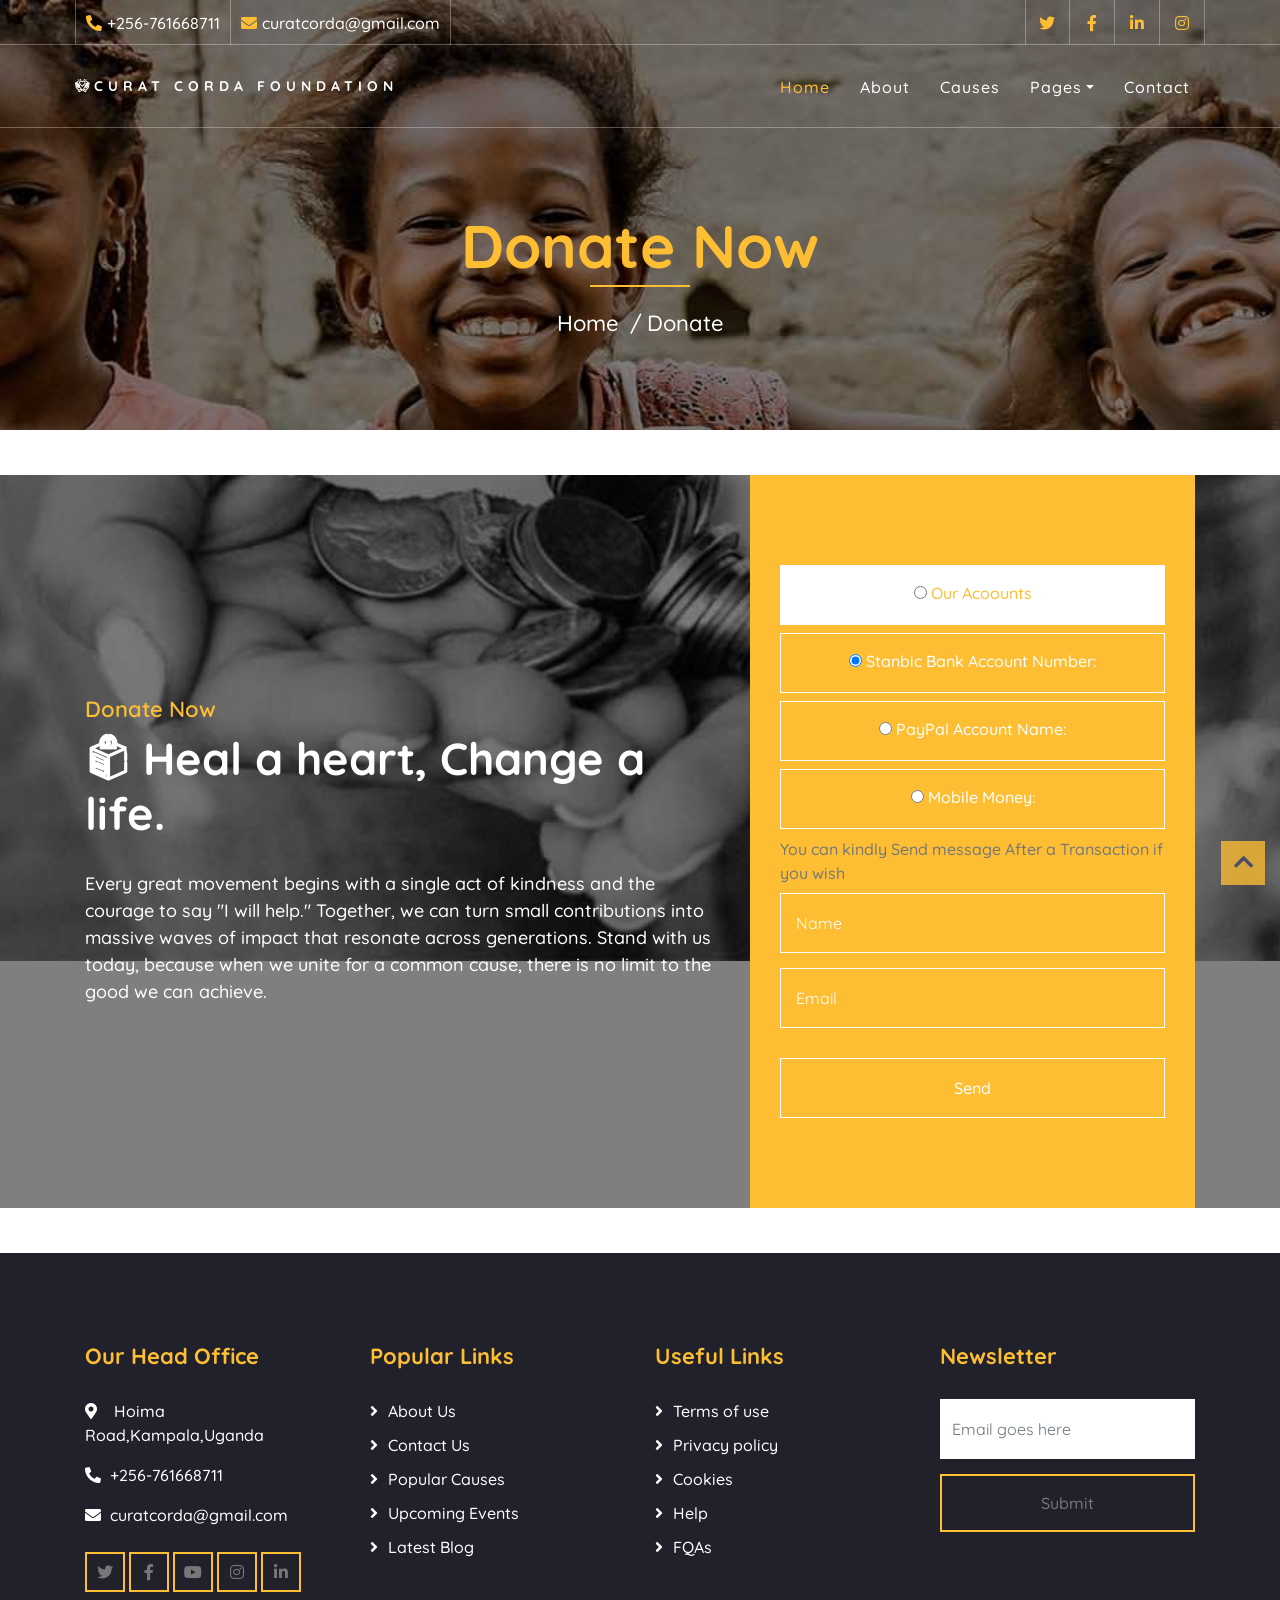
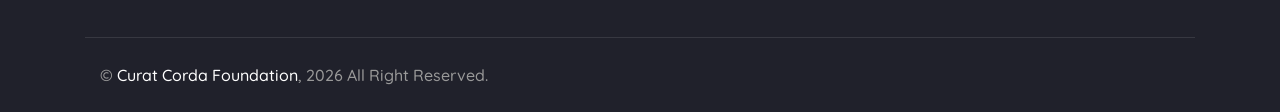
<file: donate.html>
<!DOCTYPE html>
<html lang="en">
    <head>
        <meta charset="utf-8">
        <title>Curat Corda Foundation</title>
        <meta content="width=device-width, initial-scale=1.0" name="viewport">
        <meta content="Curat Corda Foundation" name="keywords">
        <meta content="Curat Corda Foundation" name="description">

        <!-- Favicon -->
        <link href="img/favicon.ico" rel="icon">

        <!-- Google Font -->
        <link href="https://fonts.googleapis.com/css2?family=Quicksand:wght@300;400;500;600;700&display=swap" rel="stylesheet">
        
        <!-- CSS Libraries -->
        <link href="https://stackpath.bootstrapcdn.com/bootstrap/4.4.1/css/bootstrap.min.css" rel="stylesheet">
        <link href="https://cdnjs.cloudflare.com/ajax/libs/font-awesome/5.10.0/css/all.min.css" rel="stylesheet">
        <link href="lib/flaticon/font/flaticon.css" rel="stylesheet">
        <link href="lib/animate/animate.min.css" rel="stylesheet">
        <link href="lib/owlcarousel/assets/owl.carousel.min.css" rel="stylesheet">

        <!-- Template Stylesheet -->
        <link href="css/style.css" rel="stylesheet">
    </head>

    <body>
        <!-- Top Bar Start -->
        <div class="top-bar d-none d-md-block">
            <div class="container-fluid">
                <div class="row">
                    <div class="col-md-8">
                        <div class="top-bar-left">
                            <div class="text">
                                <i class="fa fa-phone-alt"></i>
                                <p>+256-761668711</p>
                            </div>
                            <div class="text">
                                <i class="fa fa-envelope"></i>
                                <p>curatcorda@gmail.com</p>
                            </div>
                        </div>
                    </div>
                    <div class="col-md-4">
                        <div class="top-bar-right">
                            <div class="social">
                                <a href=""><i class="fab fa-twitter"></i></a>
                                <a href=""><i class="fab fa-facebook-f"></i></a>
                                <a href=""><i class="fab fa-linkedin-in"></i></a>
                                <a href=""><i class="fab fa-instagram"></i></a>
                            </div>
                        </div>
                    </div>
                </div>
            </div>
        </div>
        <!-- Top Bar End -->

         <!-- Nav Bar Start -->
        <div class="navbar navbar-expand-lg bg-dark navbar-dark">
            <div class="container-fluid">
                <a href="index.html" class="navbar-brand"><i class="flaticon-kindness"></i>Curat Corda Foundation</a>
                <button type="button" class="navbar-toggler" data-toggle="collapse" data-target="#navbarCollapse">
                    <span class="navbar-toggler-icon"></span>
                </button>

                <div class="collapse navbar-collapse justify-content-between" id="navbarCollapse">
                    <div class="navbar-nav ml-auto">
                        <a href="index.html" class="nav-item nav-link active">Home</a>
                        <a href="about.html" class="nav-item nav-link">About</a>
                        <a href="causes.html" class="nav-item nav-link">Causes</a>
                        <!--<a href="event.html" class="nav-item nav-link">Events</a>
                        <a href="blog.html" class="nav-item nav-link">Blog</a>-->
                        <div class="nav-item dropdown">
                            <a href="#" class="nav-link dropdown-toggle" data-toggle="dropdown">Pages</a>
                            <div class="dropdown-menu">
                                <a href="single.html" class="dropdown-item">Detail Page</a>
                                
                                <a href="team.html" class="dropdown-item">Meet The Team</a>
                                <a href="donate.html" class="dropdown-item">Donate Now</a>
                              
                            </div>
                        </div>
                        <a href="contact.html" class="nav-item nav-link">Contact</a>
                    </div>
                </div>
            </div>
        </div>
        <!-- Nav Bar End -->
        
        <!-- Page Header Start -->
        <div class="page-header">
            <div class="container">
                <div class="row">
                    <div class="col-12">
                        <h2>Donate Now</h2>
                    </div>
                    <div class="col-12">
                        <a href="">Home</a>
                        <a href="">Donate</a>
                    </div>
                </div>
            </div>
        </div>
        <!-- Page Header End -->
        
        
       
        <!-- Donate Start -->
        <div class="donate" data-parallax="scroll" data-image-src="img/donate.jpg">
            <div class="container">
                <div class="row align-items-center">
                    <div class="col-lg-7">
                        <div class="donate-content">
                            <div class="section-header">
                                <p>Donate Now</p>
                                <h2><i class="flaticon-donation"> </i>Heal a heart, Change a life.</h2>
                            </div>
                            <div class="donate-text">
                                <p>
                                    Every great movement begins with a single act of kindness and the courage to say "I will help." Together, we can turn small contributions into massive waves of impact that resonate across generations. Stand with us today, because when we unite for a common cause, there is no limit to the good we can achieve.
                                </p>
                            </div>
                        </div>
                    </div>
                    <div class="col-lg-5">
                        <div class="donate-form">
                             <label class="btn btn-custom active">
                                        <input type="radio" name="options" checked> Our Acoounts  
                            </label>

                             <label class="btn btn-custom">
                                        <input type="radio" name="options" checked> Stanbic Bank Account Number:

                            </label>

                            <label class="btn btn-custom">
                                        <input type="radio" name="options"> PayPal Account Name:

                            </label>

                             <label class="btn btn-custom">
                                        <input type="radio" name="options"> Mobile Money:

                            </label>

                            <label>You can kindly Send message After a Transaction if you wish   </label>

                            <form>
                                <div class="control-group">
                                    <input type="text" class="form-control" placeholder="Name" required="required" />
                                </div>
                                <div class="control-group">
                                    <input type="email" class="form-control" placeholder="Email" required="required" />
                                </div>
                                <div class="btn-group btn-group-toggle" data-toggle="buttons">
                                   
                                </div>
                                <div>
                                    <button class="btn btn-custom" type="submit">Send</button>
                                </div>
                            </form>
                        </div>
                    </div>
                </div>
            </div>
        </div>
        <!-- Donate End -->

        <!-- Footer Start -->
        <div class="footer">
            <div class="container">
                <div class="row">
                    <div class="col-lg-3 col-md-6">
                        <div class="footer-contact">
                            <h2>Our Head Office</h2>
                            <p><i class="fa fa-map-marker-alt"></i> Hoima Road,Kampala,Uganda</p>
                            <p><i class="fa fa-phone-alt"></i>+256-761668711</p>
                            <p><i class="fa fa-envelope"></i>curatcorda@gmail.com</p>
                            <div class="footer-social">
                                <a class="btn btn-custom" href=""><i class="fab fa-twitter"></i></a>
                                <a class="btn btn-custom" href=""><i class="fab fa-facebook-f"></i></a>
                                <a class="btn btn-custom" href=""><i class="fab fa-youtube"></i></a>
                                <a class="btn btn-custom" href=""><i class="fab fa-instagram"></i></a>
                                <a class="btn btn-custom" href=""><i class="fab fa-linkedin-in"></i></a>
                            </div>
                        </div>
                    </div>
                    <div class="col-lg-3 col-md-6">
                        <div class="footer-link">
                            <h2>Popular Links</h2>
                            <a href="">About Us</a>
                            <a href="">Contact Us</a>
                            <a href="">Popular Causes</a>
                            <a href="">Upcoming Events</a>
                            <a href="">Latest Blog</a>
                        </div>
                    </div>
                    <div class="col-lg-3 col-md-6">
                        <div class="footer-link">
                            <h2>Useful Links</h2>
                            <a href="">Terms of use</a>
                            <a href="">Privacy policy</a>
                            <a href="">Cookies</a>
                            <a href="">Help</a>
                            <a href="">FQAs</a>
                        </div>
                    </div>
                    <div class="col-lg-3 col-md-6">
                        <div class="footer-newsletter">
                            <h2>Newsletter</h2>

                            <form>
                                <input class="form-control" placeholder="Email goes here">
                                <button class="btn btn-custom">Submit</button>
                                  
                            </form>
                            
                        </div>
                    </div>
                </div>
            </div>
            <div class="container copyright">
                <div class="row">
                    <div class="col-md-6">
                        <p>&copy; <a href="#">Curat Corda Foundation</a>, <span id="year"></span> All Right Reserved.</p> 
                    </div>
                    <div class="col-md-6">
                         
                    </div>
                </div>
            </div>
        </div>
        <!-- Footer End -->

        <!-- Back to top button -->
        <a href="#" class="back-to-top"><i class="fa fa-chevron-up"></i></a>
        
        <!-- Pre Loader -->
        <div id="loader" class="show">
            <div class="loader"></div>
        </div>

        <!-- JavaScript Libraries -->
        <script src="https://code.jquery.com/jquery-3.4.1.min.js"></script>
        <script src="https://stackpath.bootstrapcdn.com/bootstrap/4.4.1/js/bootstrap.bundle.min.js"></script>
        <script src="lib/easing/easing.min.js"></script>
        <script src="lib/owlcarousel/owl.carousel.min.js"></script>
        <script src="lib/waypoints/waypoints.min.js"></script>
        <script src="lib/counterup/counterup.min.js"></script>
        <script src="lib/parallax/parallax.min.js"></script>
        
        <!-- Contact Javascript File -->
        <script src="mail/jqBootstrapValidation.min.js"></script>
        <script src="mail/contact.js"></script>

        <!-- Template Javascript -->
        <script src="js/main.js"></script>
    </body>
</html>
</file>
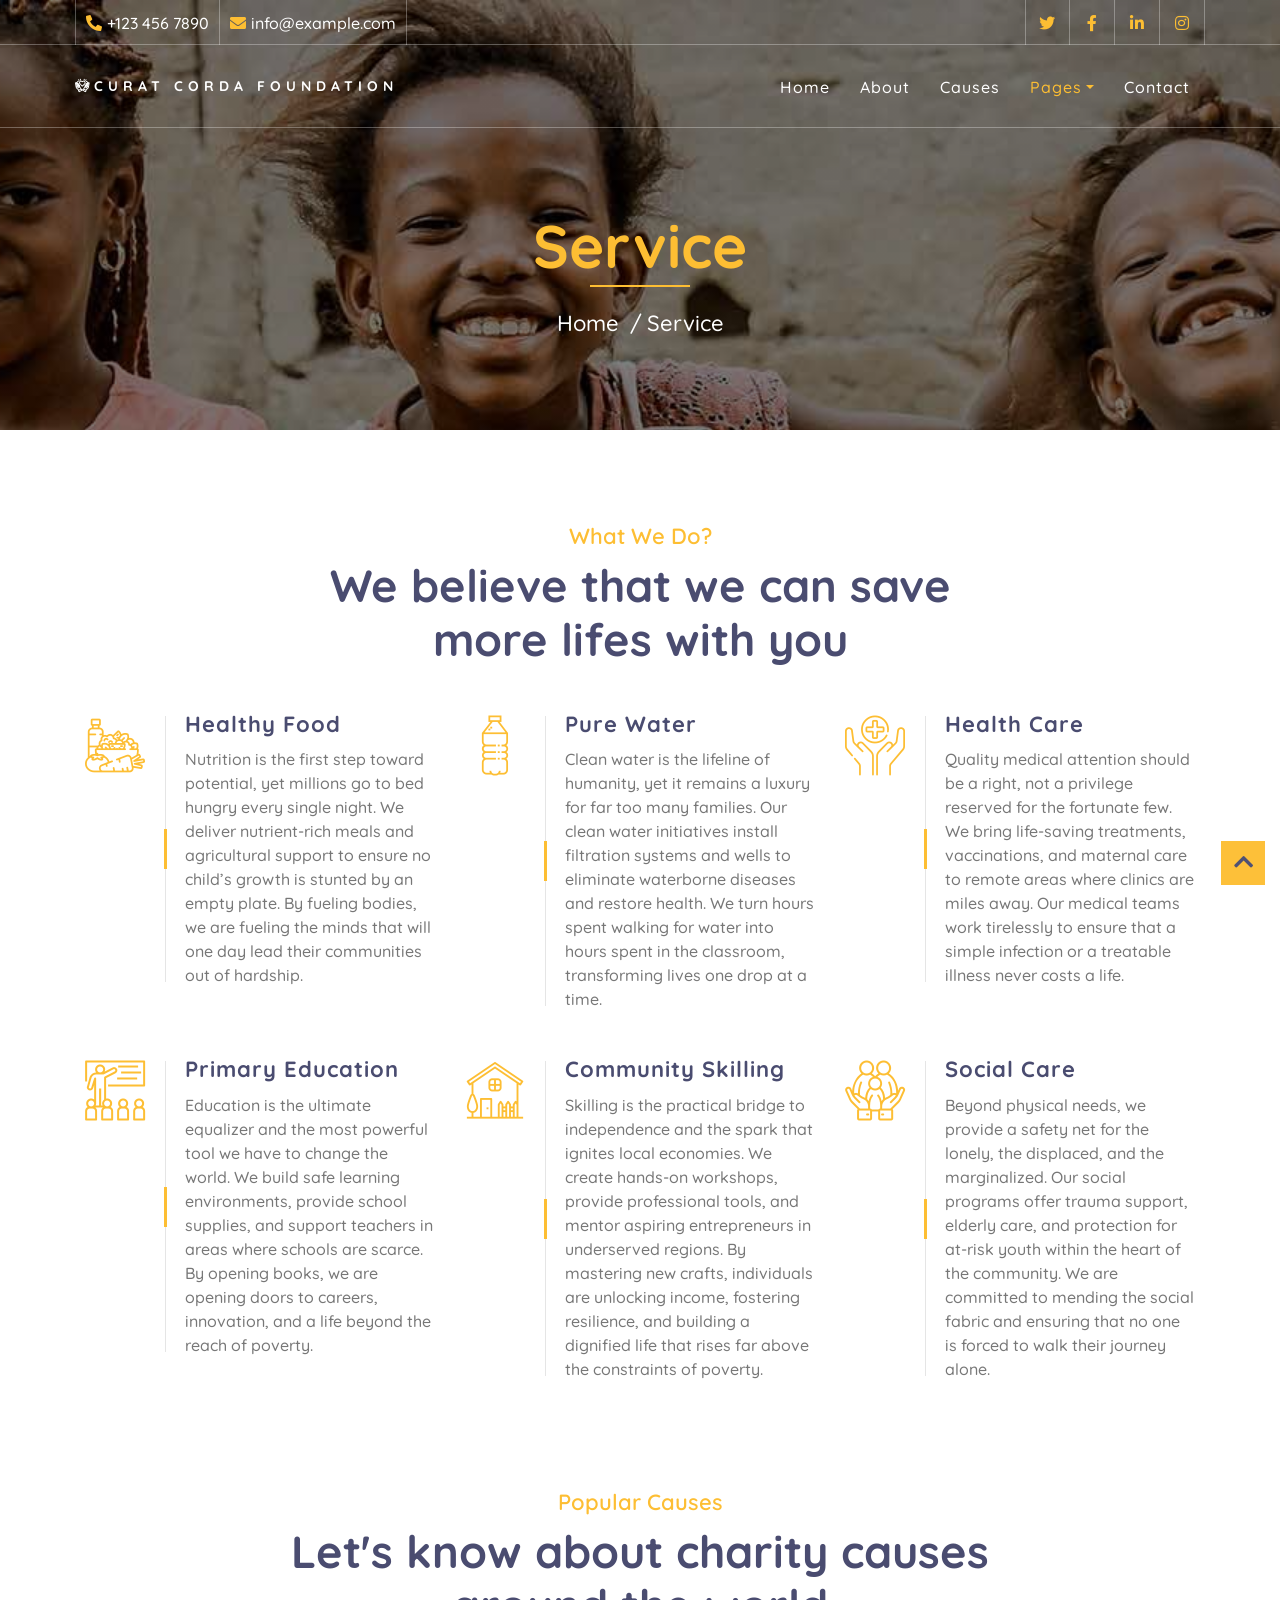
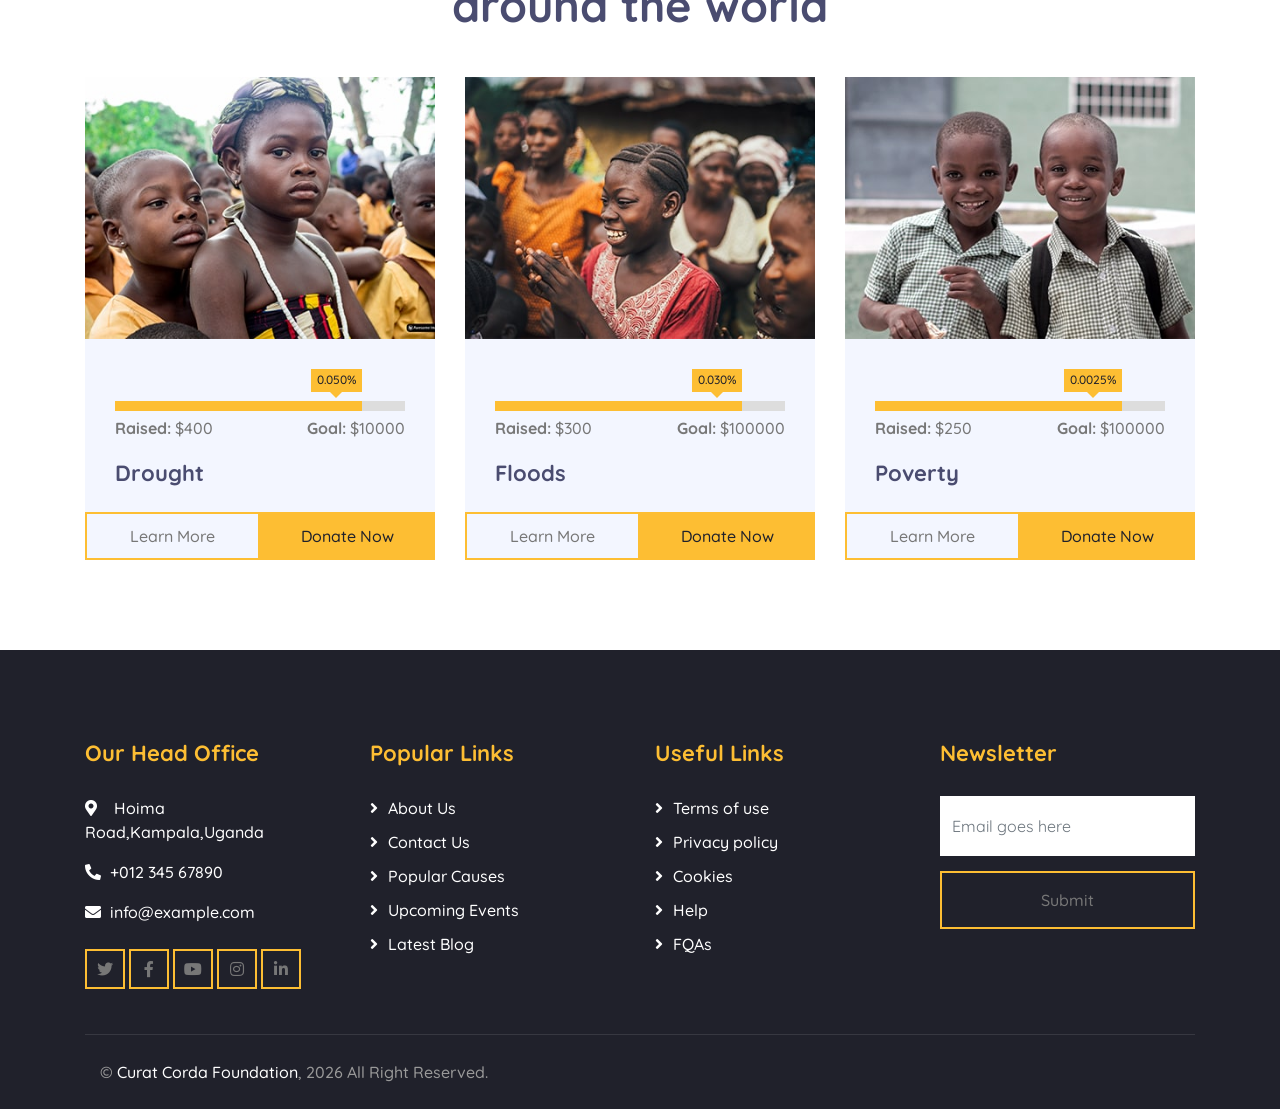
<file: service.html>
<!DOCTYPE html>
<html lang="en">
    <head>
        <meta charset="utf-8">
        <title> Curat Corda Foundation </title>
        <meta content="width=device-width, initial-scale=1.0" name="viewport">
        <meta content="Free Website Template" name="keywords">
        <meta content="Free Website Template" name="description">

        <!-- Favicon -->
        <link href="img/favicon.ico" rel="icon">

        <!-- Google Font -->
        <link href="https://fonts.googleapis.com/css2?family=Quicksand:wght@300;400;500;600;700&display=swap" rel="stylesheet">
        
        <!-- CSS Libraries -->
        <link href="https://stackpath.bootstrapcdn.com/bootstrap/4.4.1/css/bootstrap.min.css" rel="stylesheet">
        <link href="https://cdnjs.cloudflare.com/ajax/libs/font-awesome/5.10.0/css/all.min.css" rel="stylesheet">
        <link href="lib/flaticon/font/flaticon.css" rel="stylesheet">
        <link href="lib/animate/animate.min.css" rel="stylesheet">
        <link href="lib/owlcarousel/assets/owl.carousel.min.css" rel="stylesheet">

        <!-- Template Stylesheet -->
        <link href="css/style.css" rel="stylesheet">
    </head>

    <body>
        <!-- Top Bar Start -->
        <div class="top-bar d-none d-md-block">
            <div class="container-fluid">
                <div class="row">
                    <div class="col-md-8">
                        <div class="top-bar-left">
                            <div class="text">
                                <i class="fa fa-phone-alt"></i>
                                <p>+123 456 7890</p>
                            </div>
                            <div class="text">
                                <i class="fa fa-envelope"></i>
                                <p>info@example.com</p>
                            </div>
                        </div>
                    </div>
                    <div class="col-md-4">
                        <div class="top-bar-right">
                            <div class="social">
                                <a href=""><i class="fab fa-twitter"></i></a>
                                <a href=""><i class="fab fa-facebook-f"></i></a>
                                <a href=""><i class="fab fa-linkedin-in"></i></a>
                                <a href=""><i class="fab fa-instagram"></i></a>
                            </div>
                        </div>
                    </div>
                </div>
            </div>
        </div>
        <!-- Top Bar End -->

        <!-- Nav Bar Start -->
        <div class="navbar navbar-expand-lg bg-dark navbar-dark">
            <div class="container-fluid">
                <a href="index.html" class="navbar-brand"><i class="flaticon-kindness"></i>Curat Corda Foundation</a>
                <button type="button" class="navbar-toggler" data-toggle="collapse" data-target="#navbarCollapse">
                    <span class="navbar-toggler-icon"></span>
                </button>

                <div class="collapse navbar-collapse justify-content-between" id="navbarCollapse">
                    <div class="navbar-nav ml-auto">
                        <a href="index.html" class="nav-item nav-link">Home</a>
                        <a href="about.html" class="nav-item nav-link">About</a>
                        <a href="causes.html" class="nav-item nav-link">Causes</a>
                        <!--<a href="event.html" class="nav-item nav-link">Events</a>
                        <a href="blog.html" class="nav-item nav-link">Blog</a>-->
                        <div class="nav-item dropdown">
                            <a href="#" class="nav-link dropdown-toggle active" data-toggle="dropdown">Pages</a>
                            <div class="dropdown-menu">
                                <a href="single.html" class="dropdown-item">Detail Page</a>
                                <a href="service.html" class="dropdown-item">What We Do</a>
                                <a href="team.html" class="dropdown-item">Meet The Team</a>
                                <a href="donate.html" class="dropdown-item">Donate Now</a>
                                <a href="volunteer.html" class="dropdown-item">Become A Volunteer</a>
                            </div>
                        </div>
                        <a href="contact.html" class="nav-item nav-link">Contact</a>
                    </div>
                </div>
            </div>
        </div>
        <!-- Nav Bar End -->
        
        
        <!-- Page Header Start -->
        <div class="page-header">
            <div class="container">
                <div class="row">
                    <div class="col-12">
                        <h2>Service</h2>
                    </div>
                    <div class="col-12">
                        <a href="">Home</a>
                        <a href="">Service</a>
                    </div>
                </div>
            </div>
        </div>
        <!-- Page Header End -->
        
        
       <!-- Service Start -->
        <div class="service">
            <div class="container">
                <div class="section-header text-center">
                    <p>What We Do?</p>
                    <h2>We believe that we can save more lifes with you</h2>
                </div>
                <div class="row">
                    <div class="col-lg-4 col-md-6">
                        <div class="service-item">
                            <div class="service-icon">
                                <i class="flaticon-diet"></i>
                            </div>
                            <div class="service-text">
                                <h3>Healthy Food</h3>
                                <p>Nutrition is the first step toward potential, yet millions go to bed hungry every single night. We deliver nutrient-rich meals and agricultural support to ensure no child’s growth is stunted by an empty plate. By fueling bodies, we are fueling the minds that will one day lead their communities out of hardship.</p>
                            </div>
                        </div>
                    </div>
                    <div class="col-lg-4 col-md-6">
                        <div class="service-item">
                            <div class="service-icon">
                                <i class="flaticon-water"></i>
                            </div>
                            <div class="service-text">
                                <h3>Pure Water</h3>
                                <p>Clean water is the lifeline of humanity, yet it remains a luxury for far too many families. Our clean water initiatives install filtration systems and wells to eliminate waterborne diseases and restore health. We turn hours spent walking for water into hours spent in the classroom, transforming lives one drop at a time.</p>
                            </div>
                        </div>
                    </div>
                    <div class="col-lg-4 col-md-6">
                        <div class="service-item">
                            <div class="service-icon">
                                <i class="flaticon-healthcare"></i>
                            </div>
                            <div class="service-text">
                                <h3>Health Care</h3>
                                <p>Quality medical attention should be a right, not a privilege reserved for the fortunate few. We bring life-saving treatments, vaccinations, and maternal care to remote areas where clinics are miles away. Our medical teams work tirelessly to ensure that a simple infection or a treatable illness never costs a life.</p>
                            </div>
                        </div>
                    </div>
                    <div class="col-lg-4 col-md-6">
                        <div class="service-item">
                            <div class="service-icon">
                                <i class="flaticon-education"></i>
                            </div>
                            <div class="service-text">
                                <h3>Primary Education</h3>
                                <p>Education is the ultimate equalizer and the most powerful tool we have to change the world. We build safe learning environments, provide school supplies, and support teachers in areas where schools are scarce. By opening books, we are opening doors to careers, innovation, and a life beyond the reach of poverty.</p>
                            </div>
                        </div>
                    </div>
                    <div class="col-lg-4 col-md-6">
                        <div class="service-item">
                            <div class="service-icon">
                                <i class="flaticon-home"></i>
                            </div>
                            <div class="service-text">
                                <h3>Community Skilling</h3>
                                <p>Skilling is the practical bridge to independence and the spark that ignites local economies. We create hands-on workshops, provide professional tools, and mentor aspiring entrepreneurs in underserved regions. By mastering new crafts, individuals are unlocking income, fostering resilience, and building a dignified life that rises far above the constraints of poverty.</p>
                            </div>
                        </div>
                    </div>
                    <div class="col-lg-4 col-md-6">
                        <div class="service-item">
                            <div class="service-icon">
                                <i class="flaticon-social-care"></i>
                            </div>
                            <div class="service-text">
                                <h3>Social Care</h3>
                                <p>Beyond physical needs, we provide a safety net for the lonely, the displaced, and the marginalized. Our social programs offer trauma support, elderly care, and protection for at-risk youth within the heart of the community. We are committed to mending the social fabric and ensuring that no one is forced to walk their journey alone.</p>
                            </div>
                        </div>
                    </div>
                </div>
            </div>
        </div>
        <!-- Service End -->
        
        
        
        <!-- Causes Start -->
        <div class="causes">
            <div class="container">
                <div class="section-header text-center">
                    <p>Popular Causes</p>
                    <h2>Let's know about charity causes around the world</h2>
                </div>
                <div class="owl-carousel causes-carousel">
                    <div class="causes-item">
                        <div class="causes-img">
                            <img src="img/causes-1.jpg" alt="Image">
                        </div>
                        <div class="causes-progress">
                            <div class="progress">
                                <div class="progress-bar" role="progressbar" aria-valuenow="85" aria-valuemin="0" aria-valuemax="100">
                                    <span>0.050%</span>
                                </div>
                            </div>
                            <div class="progress-text">
                                <p><strong>Raised:</strong> $400</p>
                                <p><strong>Goal:</strong> $10000</p>
                            </div>
                        </div>
                        <div class="causes-text">
                            <h3>Drought</h3>
                            <p> </p>
                        </div>
                        <div class="causes-btn">
                            <a class="btn btn-custom">Learn More</a>
                            <a class="btn btn-custom">Donate Now</a>
                        </div>
                    </div>
                    <div class="causes-item">
                        <div class="causes-img">
                            <img src="img/causes-2.jpg" alt="Image">
                        </div>
                        <div class="causes-progress">
                            <div class="progress">
                                <div class="progress-bar" role="progressbar" aria-valuenow="85" aria-valuemin="0" aria-valuemax="100">
                                    <span>0.030%</span>
                                </div>
                            </div>
                            <div class="progress-text">
                                <p><strong>Raised:</strong> $300</p>
                                <p><strong>Goal:</strong> $100000</p>
                            </div>
                        </div>
                        <div class="causes-text">
                            <h3>Floods</h3>
                            <p> </p>
                        </div>
                        <div class="causes-btn">
                            <a class="btn btn-custom">Learn More</a>
                            <a class="btn btn-custom">Donate Now</a>
                        </div>
                    </div>
                    <div class="causes-item">
                        <div class="causes-img">
                            <img src="img/causes-3.jpg" alt="Image">
                        </div>
                        <div class="causes-progress">
                            <div class="progress">
                                <div class="progress-bar" role="progressbar" aria-valuenow="85" aria-valuemin="0" aria-valuemax="100">
                                    <span>0.0025%</span>
                                </div>
                            </div>
                            <div class="progress-text">
                                <p><strong>Raised:</strong> $250</p>
                                <p><strong>Goal:</strong> $100000</p>
                            </div>
                        </div>
                        <div class="causes-text">
                            <h3>Poverty</h3>
                            <p> </p>
                        </div>
                        <div class="causes-btn">
                            <a class="btn btn-custom">Learn More</a>
                            <a class="btn btn-custom">Donate Now</a>
                        </div>
                    </div>
                    <div class="causes-item">
                        <div class="causes-img">
                            <img src="img/causes-4.jpg" alt="Image">
                        </div>
                        <div class="causes-progress">
                            <div class="progress">
                                <div class="progress-bar" role="progressbar" aria-valuenow="85" aria-valuemin="0" aria-valuemax="100">
                                    <span>0.030%</span>
                                </div>
                            </div>
                            <div class="progress-text">
                                <p><strong>Raised:</strong> $300</p>
                                <p><strong>Goal:</strong> $100000</p>
                            </div>
                        </div>
                        <div class="causes-text">
                            <h3>Migrations</h3>
                            <p> </p>
                        </div>
                        <div class="causes-btn">
                            <a class="btn btn-custom">Learn More</a>
                            <a class="btn btn-custom">Donate Now</a>
                        </div>
                    </div>
                </div>
            </div>
        </div>
        <!-- Causes End -->
        


        <!-- Footer Start -->
        <div class="footer">
            <div class="container">
                <div class="row">
                    <div class="col-lg-3 col-md-6">
                        <div class="footer-contact">
                            <h2>Our Head Office</h2>
                            <p><i class="fa fa-map-marker-alt"></i> Hoima Road,Kampala,Uganda</p>
                            <p><i class="fa fa-phone-alt"></i>+012 345 67890</p>
                            <p><i class="fa fa-envelope"></i>info@example.com</p>
                            <div class="footer-social">
                                <a class="btn btn-custom" href=""><i class="fab fa-twitter"></i></a>
                                <a class="btn btn-custom" href=""><i class="fab fa-facebook-f"></i></a>
                                <a class="btn btn-custom" href=""><i class="fab fa-youtube"></i></a>
                                <a class="btn btn-custom" href=""><i class="fab fa-instagram"></i></a>
                                <a class="btn btn-custom" href=""><i class="fab fa-linkedin-in"></i></a>
                            </div>
                        </div>
                    </div>
                    <div class="col-lg-3 col-md-6">
                        <div class="footer-link">
                            <h2>Popular Links</h2>
                            <a href="">About Us</a>
                            <a href="">Contact Us</a>
                            <a href="">Popular Causes</a>
                            <a href="">Upcoming Events</a>
                            <a href="">Latest Blog</a>
                        </div>
                    </div>
                    <div class="col-lg-3 col-md-6">
                        <div class="footer-link">
                            <h2>Useful Links</h2>
                            <a href="">Terms of use</a>
                            <a href="">Privacy policy</a>
                            <a href="">Cookies</a>
                            <a href="">Help</a>
                            <a href="">FQAs</a>
                        </div>
                    </div>
                    <div class="col-lg-3 col-md-6">
                        <div class="footer-newsletter">
                            <h2>Newsletter</h2>

                            <form>
                                <input class="form-control" placeholder="Email goes here">
                                <button class="btn btn-custom">Submit</button>
                                 
                            </form>
                            
                        </div>
                    </div>
                </div>
            </div>
            <div class="container copyright">
                <div class="row">
                    <div class="col-md-6">
                        <p>&copy; <a href="#">Curat Corda Foundation</a>, <span id="year"></span> All Right Reserved.</p> 
                    </div>
                    <div class="col-md-6">
                         
                    </div>
                </div>
            </div>
        </div>
        <!-- Footer End -->

        <!-- Back to top button -->
        <a href="#" class="back-to-top"><i class="fa fa-chevron-up"></i></a>
        
        <!-- Pre Loader -->
        <div id="loader" class="show">
            <div class="loader"></div>
        </div>

        <!-- JavaScript Libraries -->
        <script src="https://code.jquery.com/jquery-3.4.1.min.js"></script>
        <script src="https://stackpath.bootstrapcdn.com/bootstrap/4.4.1/js/bootstrap.bundle.min.js"></script>
        <script src="lib/easing/easing.min.js"></script>
        <script src="lib/owlcarousel/owl.carousel.min.js"></script>
        <script src="lib/waypoints/waypoints.min.js"></script>
        <script src="lib/counterup/counterup.min.js"></script>
        <script src="lib/parallax/parallax.min.js"></script>
        
        <!-- Contact Javascript File -->
        <script src="mail/jqBootstrapValidation.min.js"></script>
        <script src="mail/contact.js"></script>

        <!-- Template Javascript -->
        <script src="js/main.js"></script>
    </body>
</html>
</file>
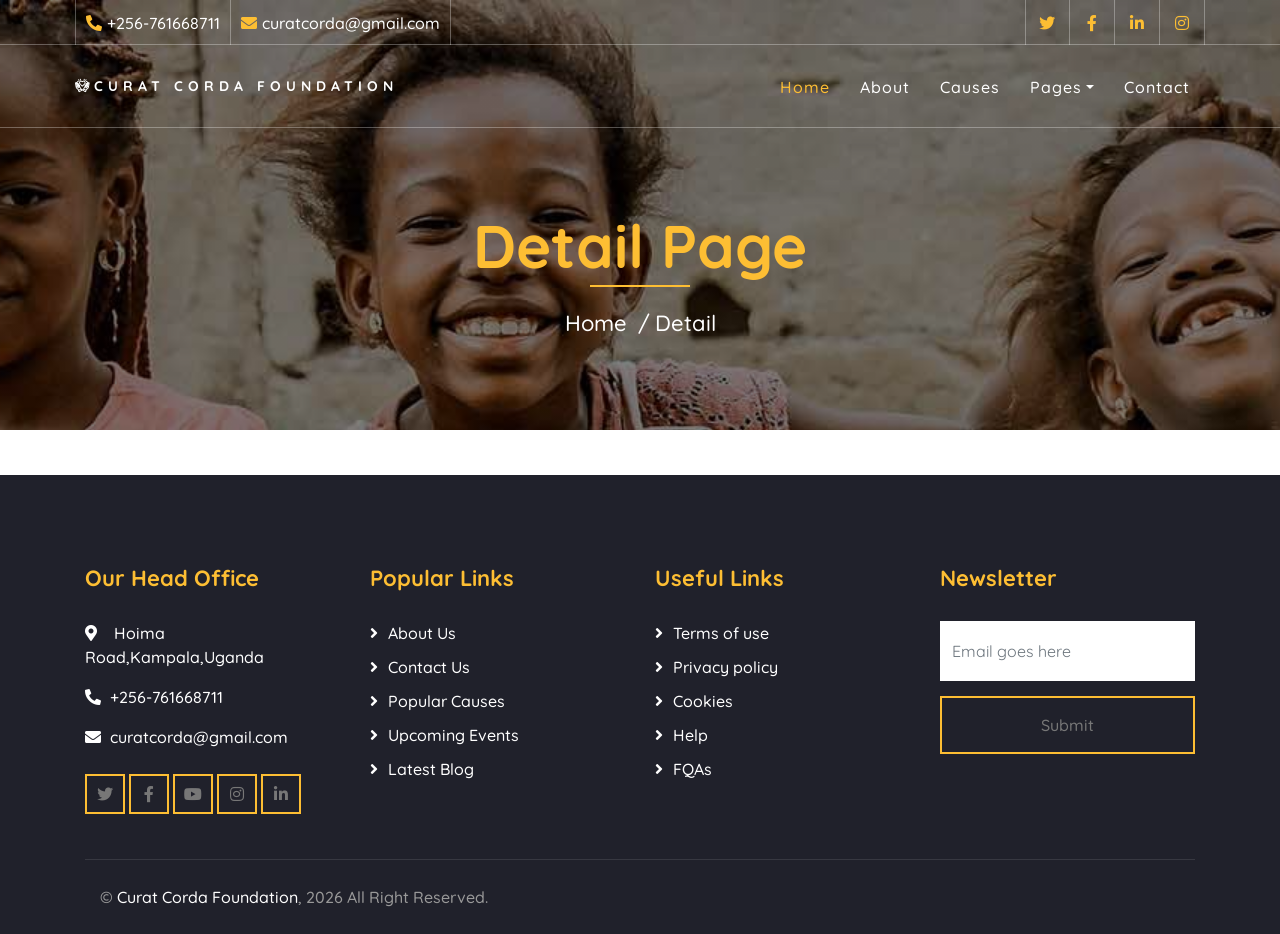
<file: single.html>
<!DOCTYPE html>
<html lang="en">
    <head>
        <meta charset="utf-8">
        <title>Curat Corda Foundation</title>
        <meta content="width=device-width, initial-scale=1.0" name="viewport">
        <meta content="Curat Corda Foundation" name="keywords">
        <meta content="Curat Corda Foundation" name="description">

        <!-- Favicon -->
        <link href="img/favicon.ico" rel="icon">

        <!-- Google Font -->
        <link href="https://fonts.googleapis.com/css2?family=Quicksand:wght@300;400;500;600;700&display=swap" rel="stylesheet">
        
        <!-- CSS Libraries -->
        <link href="https://stackpath.bootstrapcdn.com/bootstrap/4.4.1/css/bootstrap.min.css" rel="stylesheet">
        <link href="https://cdnjs.cloudflare.com/ajax/libs/font-awesome/5.10.0/css/all.min.css" rel="stylesheet">
        <link href="lib/flaticon/font/flaticon.css" rel="stylesheet">
        <link href="lib/animate/animate.min.css" rel="stylesheet">
        <link href="lib/owlcarousel/assets/owl.carousel.min.css" rel="stylesheet">

        <!-- Template Stylesheet -->
        <link href="css/style.css" rel="stylesheet">
    </head>

    <body>
        <!-- Top Bar Start -->
        <div class="top-bar d-none d-md-block">
            <div class="container-fluid">
                <div class="row">
                    <div class="col-md-8">
                        <div class="top-bar-left">
                            <div class="text">
                                <i class="fa fa-phone-alt"></i>
                                <p>+256-761668711</p>
                            </div>
                            <div class="text">
                                <i class="fa fa-envelope"></i>
                                <p>curatcorda@gmail.com</p>
                            </div>
                        </div>
                    </div>
                    <div class="col-md-4">
                        <div class="top-bar-right">
                            <div class="social">
                                <a href=""><i class="fab fa-twitter"></i></a>
                                <a href=""><i class="fab fa-facebook-f"></i></a>
                                <a href=""><i class="fab fa-linkedin-in"></i></a>
                                <a href=""><i class="fab fa-instagram"></i></a>
                            </div>
                        </div>
                    </div>
                </div>
            </div>
        </div>
        <!-- Top Bar End -->
  <!-- Nav Bar Start -->
        <div class="navbar navbar-expand-lg bg-dark navbar-dark">
            <div class="container-fluid">
                <a href="index.html" class="navbar-brand"><i class="flaticon-kindness"></i>Curat Corda Foundation</a>
                <button type="button" class="navbar-toggler" data-toggle="collapse" data-target="#navbarCollapse">
                    <span class="navbar-toggler-icon"></span>
                </button>

                <div class="collapse navbar-collapse justify-content-between" id="navbarCollapse">
                    <div class="navbar-nav ml-auto">
                        <a href="index.html" class="nav-item nav-link active">Home</a>
                        <a href="about.html" class="nav-item nav-link">About</a>
                        <a href="causes.html" class="nav-item nav-link">Causes</a>
                        <!--<a href="event.html" class="nav-item nav-link">Events</a>
                        <a href="blog.html" class="nav-item nav-link">Blog</a>-->
                        <div class="nav-item dropdown">
                            <a href="#" class="nav-link dropdown-toggle" data-toggle="dropdown">Pages</a>
                            <div class="dropdown-menu">
                                <a href="single.html" class="dropdown-item">Detail Page</a>
                                
                                <a href="team.html" class="dropdown-item">Meet The Team</a>
                                <a href="donate.html" class="dropdown-item">Donate Now</a>
                              
                            </div>
                        </div>
                        <a href="contact.html" class="nav-item nav-link">Contact</a>
                    </div>
                </div>
            </div>
        </div>
        <!-- Nav Bar End -->
        
        <!-- Page Header Start -->
        <div class="page-header">
            <div class="container">
                <div class="row">
                    <div class="col-12">
                        <h2>Detail Page</h2>
                    </div>
                    <div class="col-12">
                        <a href="">Home</a>
                        <a href="">Detail</a>
                    </div>
                </div>
            </div>
        </div>
        <!-- Page Header End -->




        <!-- Footer Start -->
        <div class="footer">
            <div class="container">
                <div class="row">
                    <div class="col-lg-3 col-md-6">
                        <div class="footer-contact">
                            <h2>Our Head Office</h2>
                            <p><i class="fa fa-map-marker-alt"></i> Hoima Road,Kampala,Uganda</p>
                            <p><i class="fa fa-phone-alt"></i>+256-761668711</p>
                            <p><i class="fa fa-envelope"></i>curatcorda@gmail.com</p>
                            <div class="footer-social">
                                <a class="btn btn-custom" href=""><i class="fab fa-twitter"></i></a>
                                <a class="btn btn-custom" href=""><i class="fab fa-facebook-f"></i></a>
                                <a class="btn btn-custom" href=""><i class="fab fa-youtube"></i></a>
                                <a class="btn btn-custom" href=""><i class="fab fa-instagram"></i></a>
                                <a class="btn btn-custom" href=""><i class="fab fa-linkedin-in"></i></a>
                            </div>
                        </div>
                    </div>
                    <div class="col-lg-3 col-md-6">
                        <div class="footer-link">
                            <h2>Popular Links</h2>
                            <a href="">About Us</a>
                            <a href="">Contact Us</a>
                            <a href="">Popular Causes</a>
                            <a href="">Upcoming Events</a>
                            <a href="">Latest Blog</a>
                        </div>
                    </div>
                    <div class="col-lg-3 col-md-6">
                        <div class="footer-link">
                            <h2>Useful Links</h2>
                            <a href="">Terms of use</a>
                            <a href="">Privacy policy</a>
                            <a href="">Cookies</a>
                            <a href="">Help</a>
                            <a href="">FQAs</a>
                        </div>
                    </div>
                    <div class="col-lg-3 col-md-6">
                        <div class="footer-newsletter">
                            <h2>Newsletter</h2>

                            <form>
                                <input class="form-control" placeholder="Email goes here">
                                <button class="btn btn-custom">Submit</button>
                                 
                            </form>
                            
                        </div>
                    </div>
                </div>
            </div>
            <div class="container copyright">
                <div class="row">
                    <div class="col-md-6">
                        <p>&copy; <a href="#">Curat Corda Foundation</a>, <span id="year"></span> All Right Reserved.</p> 
                    </div>
                    <div class="col-md-6">
                         
                    </div>
                </div>
            </div>
        </div>
        <!-- Footer End -->

        <!-- Back to top button -->
        <a href="#" class="back-to-top"><i class="fa fa-chevron-up"></i></a>
        
        <!-- Pre Loader -->
        <div id="loader" class="show">
            <div class="loader"></div>
        </div>

        <!-- JavaScript Libraries -->
        <script src="https://code.jquery.com/jquery-3.4.1.min.js"></script>
        <script src="https://stackpath.bootstrapcdn.com/bootstrap/4.4.1/js/bootstrap.bundle.min.js"></script>
        <script src="lib/easing/easing.min.js"></script>
        <script src="lib/owlcarousel/owl.carousel.min.js"></script>
        <script src="lib/waypoints/waypoints.min.js"></script>
        <script src="lib/counterup/counterup.min.js"></script>
        <script src="lib/parallax/parallax.min.js"></script>
        
        <!-- Contact Javascript File -->
        <script src="mail/jqBootstrapValidation.min.js"></script>
        <script src="mail/contact.js"></script>

        <!-- Template Javascript -->
        <script src="js/main.js"></script>
    </body>
</html>
</file>
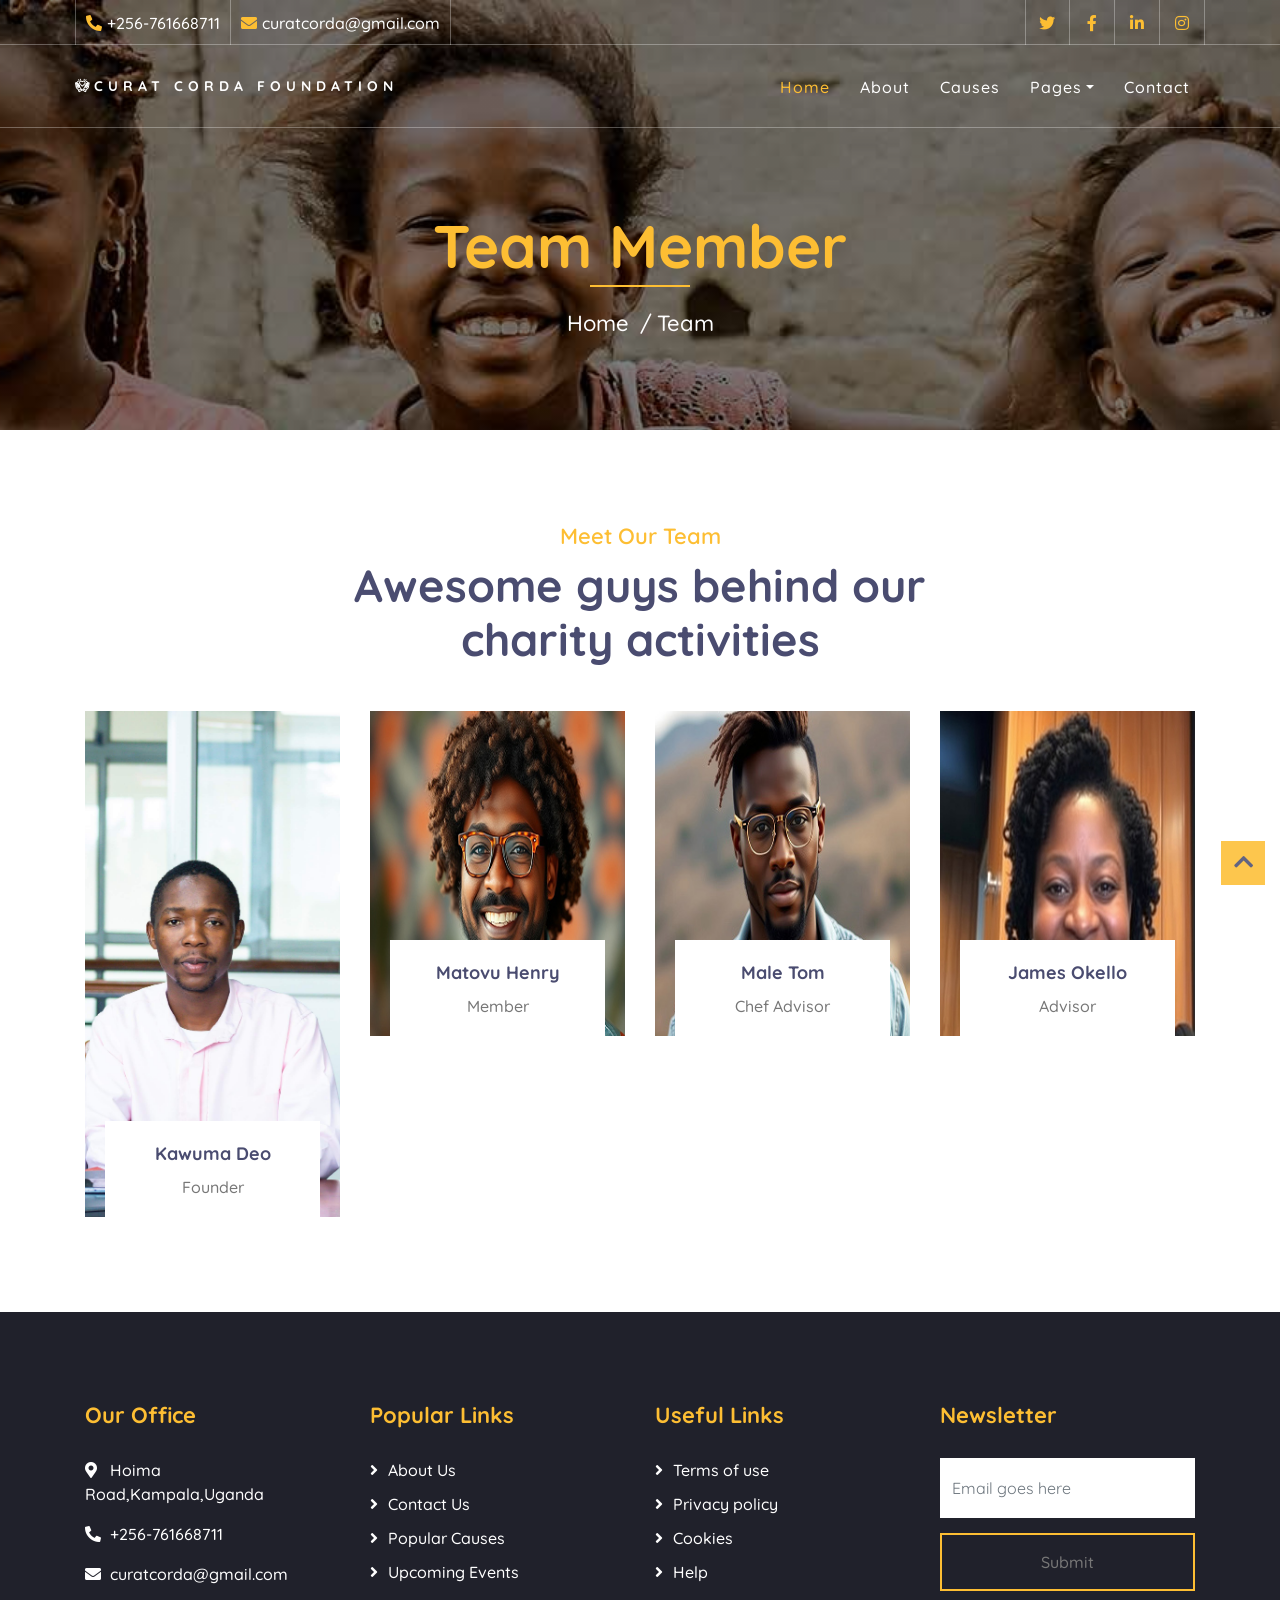
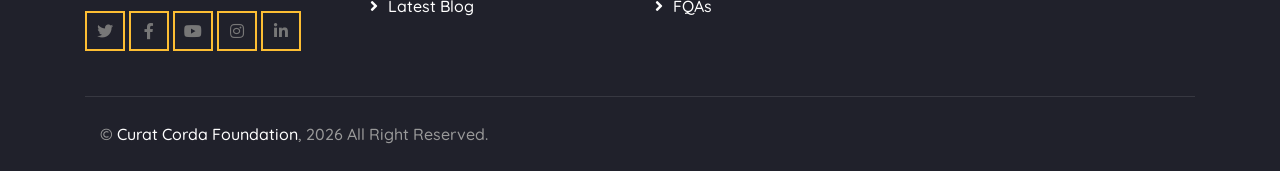
<file: team.html>
<!DOCTYPE html>
<html lang="en">
    <head>
        <meta charset="utf-8">
        <title>Curat Corda Foundation </title>
        <meta content="width=device-width, initial-scale=1.0" name="viewport">
        <meta content="Free Website Template" name="keywords">
        <meta content="Free Website Template" name="description">

        <!-- Favicon -->
        <link href="img/favicon.ico" rel="icon">

        <!-- Google Font -->
        <link href="https://fonts.googleapis.com/css2?family=Quicksand:wght@300;400;500;600;700&display=swap" rel="stylesheet">
        
        <!-- CSS Libraries -->
        <link href="https://stackpath.bootstrapcdn.com/bootstrap/4.4.1/css/bootstrap.min.css" rel="stylesheet">
        <link href="https://cdnjs.cloudflare.com/ajax/libs/font-awesome/5.10.0/css/all.min.css" rel="stylesheet">
        <link href="lib/flaticon/font/flaticon.css" rel="stylesheet">
        <link href="lib/animate/animate.min.css" rel="stylesheet">
        <link href="lib/owlcarousel/assets/owl.carousel.min.css" rel="stylesheet">

        <!-- Template Stylesheet -->
        <link href="css/style.css" rel="stylesheet">
    </head>

    <body>
        <!-- Top Bar Start -->
        <div class="top-bar d-none d-md-block">
            <div class="container-fluid">
                <div class="row">
                    <div class="col-md-8">
                        <div class="top-bar-left">
                            <div class="text">
                                <i class="fa fa-phone-alt"></i>
                                <p>+256-761668711</p>
                            </div>
                            <div class="text">
                                <i class="fa fa-envelope"></i>
                                <p>curatcorda@gmail.com</p>
                            </div>
                        </div>
                    </div>
                    <div class="col-md-4">
                        <div class="top-bar-right">
                            <div class="social">
                                <a href=""><i class="fab fa-twitter"></i></a>
                                <a href=""><i class="fab fa-facebook-f"></i></a>
                                <a href=""><i class="fab fa-linkedin-in"></i></a>
                                <a href=""><i class="fab fa-instagram"></i></a>
                            </div>
                        </div>
                    </div>
                </div>
            </div>
        </div>
        <!-- Top Bar End -->

        <!-- Nav Bar Start -->
        <div class="navbar navbar-expand-lg bg-dark navbar-dark">
            <div class="container-fluid">
                <a href="index.html" class="navbar-brand"><i class="flaticon-kindness"></i>Curat Corda Foundation</a>
                <button type="button" class="navbar-toggler" data-toggle="collapse" data-target="#navbarCollapse">
                    <span class="navbar-toggler-icon"></span>
                </button>

                <div class="collapse navbar-collapse justify-content-between" id="navbarCollapse">
                    <div class="navbar-nav ml-auto">
                        <a href="index.html" class="nav-item nav-link active">Home</a>
                        <a href="about.html" class="nav-item nav-link">About</a>
                        <a href="causes.html" class="nav-item nav-link">Causes</a>
                        <!--<a href="event.html" class="nav-item nav-link">Events</a>
                        <a href="blog.html" class="nav-item nav-link">Blog</a>-->
                        <div class="nav-item dropdown">
                            <a href="#" class="nav-link dropdown-toggle" data-toggle="dropdown">Pages</a>
                            <div class="dropdown-menu">
                                <a href="single.html" class="dropdown-item">Detail Page</a>
                                
                                <a href="team.html" class="dropdown-item">Meet The Team</a>
                                <a href="donate.html" class="dropdown-item">Donate Now</a>
                              
                            </div>
                        </div>
                        <a href="contact.html" class="nav-item nav-link">Contact</a>
                    </div>
                </div>
            </div>
        </div>
        <!-- Nav Bar End -->
        
        
        <!-- Page Header Start -->
        <div class="page-header">
            <div class="container">
                <div class="row">
                    <div class="col-12">
                        <h2>Team Member</h2>
                    </div>
                    <div class="col-12">
                        <a href="">Home</a>
                        <a href="">Team</a>
                    </div>
                </div>
            </div>
        </div>
        <!-- Page Header End -->
        
           <!-- Team Start -->
        <div class="team">
            <div class="container">
                <div class="section-header text-center">
                    <p>Meet Our Team</p>
                    <h2>Awesome guys behind our charity activities</h2>
                </div>
                <div class="row">
                    <div class="col-lg-3 col-md-6">
                        <div class="team-item">
                            <div class="team-img">
                                <img src="img/me.jpg" alt="Team Image">
                            </div>
                            <div class="team-text">
                                <h2>Kawuma Deo</h2>
                                <p>Founder </p>
                                <div class="team-social">
                                    <a href=""><i class="fab fa-twitter"></i></a>
                                    <a href=""><i class="fab fa-facebook-f"></i></a>
                                    <a href=""><i class="fab fa-linkedin-in"></i></a>
                                    <a href=""><i class="fab fa-instagram"></i></a>
                                </div>
                            </div>
                        </div>
                    </div>
                    <div class="col-lg-3 col-md-6">
                        <div class="team-item">
                            <div class="team-img">
                                <img src="img/team-2.jpg" alt="Team Image">
                            </div>
                            <div class="team-text">
                                <h2>Matovu Henry</h2>
                                <p>Member</p>
                                <div class="team-social">
                                    <a href=""><i class="fab fa-twitter"></i></a>
                                    <a href=""><i class="fab fa-facebook-f"></i></a>
                                    <a href=""><i class="fab fa-linkedin-in"></i></a>
                                    <a href=""><i class="fab fa-instagram"></i></a>
                                </div>
                            </div>
                        </div>
                    </div>
                    <div class="col-lg-3 col-md-6">
                        <div class="team-item">
                            <div class="team-img">
                                <img src="img/team-3.jpg" alt="Team Image">
                            </div>
                            <div class="team-text">
                                <h2>Male Tom</h2>
                                <p>Chef Advisor</p>
                                <div class="team-social">
                                    <a href=""><i class="fab fa-twitter"></i></a>
                                    <a href=""><i class="fab fa-facebook-f"></i></a>
                                    <a href=""><i class="fab fa-linkedin-in"></i></a>
                                    <a href=""><i class="fab fa-instagram"></i></a>
                                </div>
                            </div>
                        </div>
                    </div>
                    <div class="col-lg-3 col-md-6">
                        <div class="team-item">
                            <div class="team-img">
                                <img src="img/team-4.jpg" alt="Team Image">
                            </div>
                            <div class="team-text">
                                <h2>James Okello</h2>
                                <p>Advisor</p>
                                <div class="team-social">
                                    <a href=""><i class="fab fa-twitter"></i></a>
                                    <a href=""><i class="fab fa-facebook-f"></i></a>
                                    <a href=""><i class="fab fa-linkedin-in"></i></a>
                                    <a href=""><i class="fab fa-instagram"></i></a>
                                </div>
                            </div>
                        </div>
                    </div>
                </div>
            </div>
        </div>
        <!-- Team End -->


        <!-- Footer Start -->
        <div class="footer">
            <div class="container">
                <div class="row">
                    <div class="col-lg-3 col-md-6">
                        <div class="footer-contact">
                            <h2>Our  Office</h2>
                            <p><i class="fa fa-map-marker-alt"></i>Hoima Road,Kampala,Uganda</p>
                            <p><i class="fa fa-phone-alt"></i>+256-761668711</p>
                            <p><i class="fa fa-envelope"></i>curatcorda@gmail.com</p>
                            <div class="footer-social">
                                <a class="btn btn-custom" href=""><i class="fab fa-twitter"></i></a>
                                <a class="btn btn-custom" href=""><i class="fab fa-facebook-f"></i></a>
                                <a class="btn btn-custom" href=""><i class="fab fa-youtube"></i></a>
                                <a class="btn btn-custom" href=""><i class="fab fa-instagram"></i></a>
                                <a class="btn btn-custom" href=""><i class="fab fa-linkedin-in"></i></a>
                            </div>
                        </div>
                    </div>
                    <div class="col-lg-3 col-md-6">
                        <div class="footer-link">
                            <h2>Popular Links</h2>
                            <a href="">About Us</a>
                            <a href="">Contact Us</a>
                            <a href="">Popular Causes</a>
                            <a href="">Upcoming Events</a>
                            <a href="">Latest Blog</a>
                        </div>
                    </div>
                    <div class="col-lg-3 col-md-6">
                        <div class="footer-link">
                            <h2>Useful Links</h2>
                            <a href="">Terms of use</a>
                            <a href="">Privacy policy</a>
                            <a href="">Cookies</a>
                            <a href="">Help</a>
                            <a href="">FQAs</a>
                        </div>
                    </div>
                    <div class="col-lg-3 col-md-6">
                        <div class="footer-newsletter">
                            <h2>Newsletter</h2>

                            <form>
                                <input class="form-control" placeholder="Email goes here">
                                <button class="btn btn-custom">Submit</button>
                                 
                            </form>
                            
                        </div>
                    </div>
                </div>
            </div>
            <div class="container copyright">
                <div class="row">
                    <div class="col-md-6">
                        <p>&copy; <a href="#">Curat Corda Foundation</a>, <span id="year"></span> All Right Reserved.</p> 
                    </div>
                    <div class="col-md-6">
                         
                    </div>
                </div>
            </div>
        </div>
        <!-- Footer End -->

        <!-- Back to top button -->
        <a href="#" class="back-to-top"><i class="fa fa-chevron-up"></i></a>
        
        <!-- Pre Loader -->
        <div id="loader" class="show">
            <div class="loader"></div>
        </div>

        <!-- JavaScript Libraries -->
        <script src="https://code.jquery.com/jquery-3.4.1.min.js"></script>
        <script src="https://stackpath.bootstrapcdn.com/bootstrap/4.4.1/js/bootstrap.bundle.min.js"></script>
        <script src="lib/easing/easing.min.js"></script>
        <script src="lib/owlcarousel/owl.carousel.min.js"></script>
        <script src="lib/waypoints/waypoints.min.js"></script>
        <script src="lib/counterup/counterup.min.js"></script>
        <script src="lib/parallax/parallax.min.js"></script>
        
        <!-- Contact Javascript File -->
        <script src="mail/jqBootstrapValidation.min.js"></script>
        <script src="mail/contact.js"></script>

        <!-- Template Javascript -->
        <script src="js/main.js"></script>
    </body>
</html>
</file>
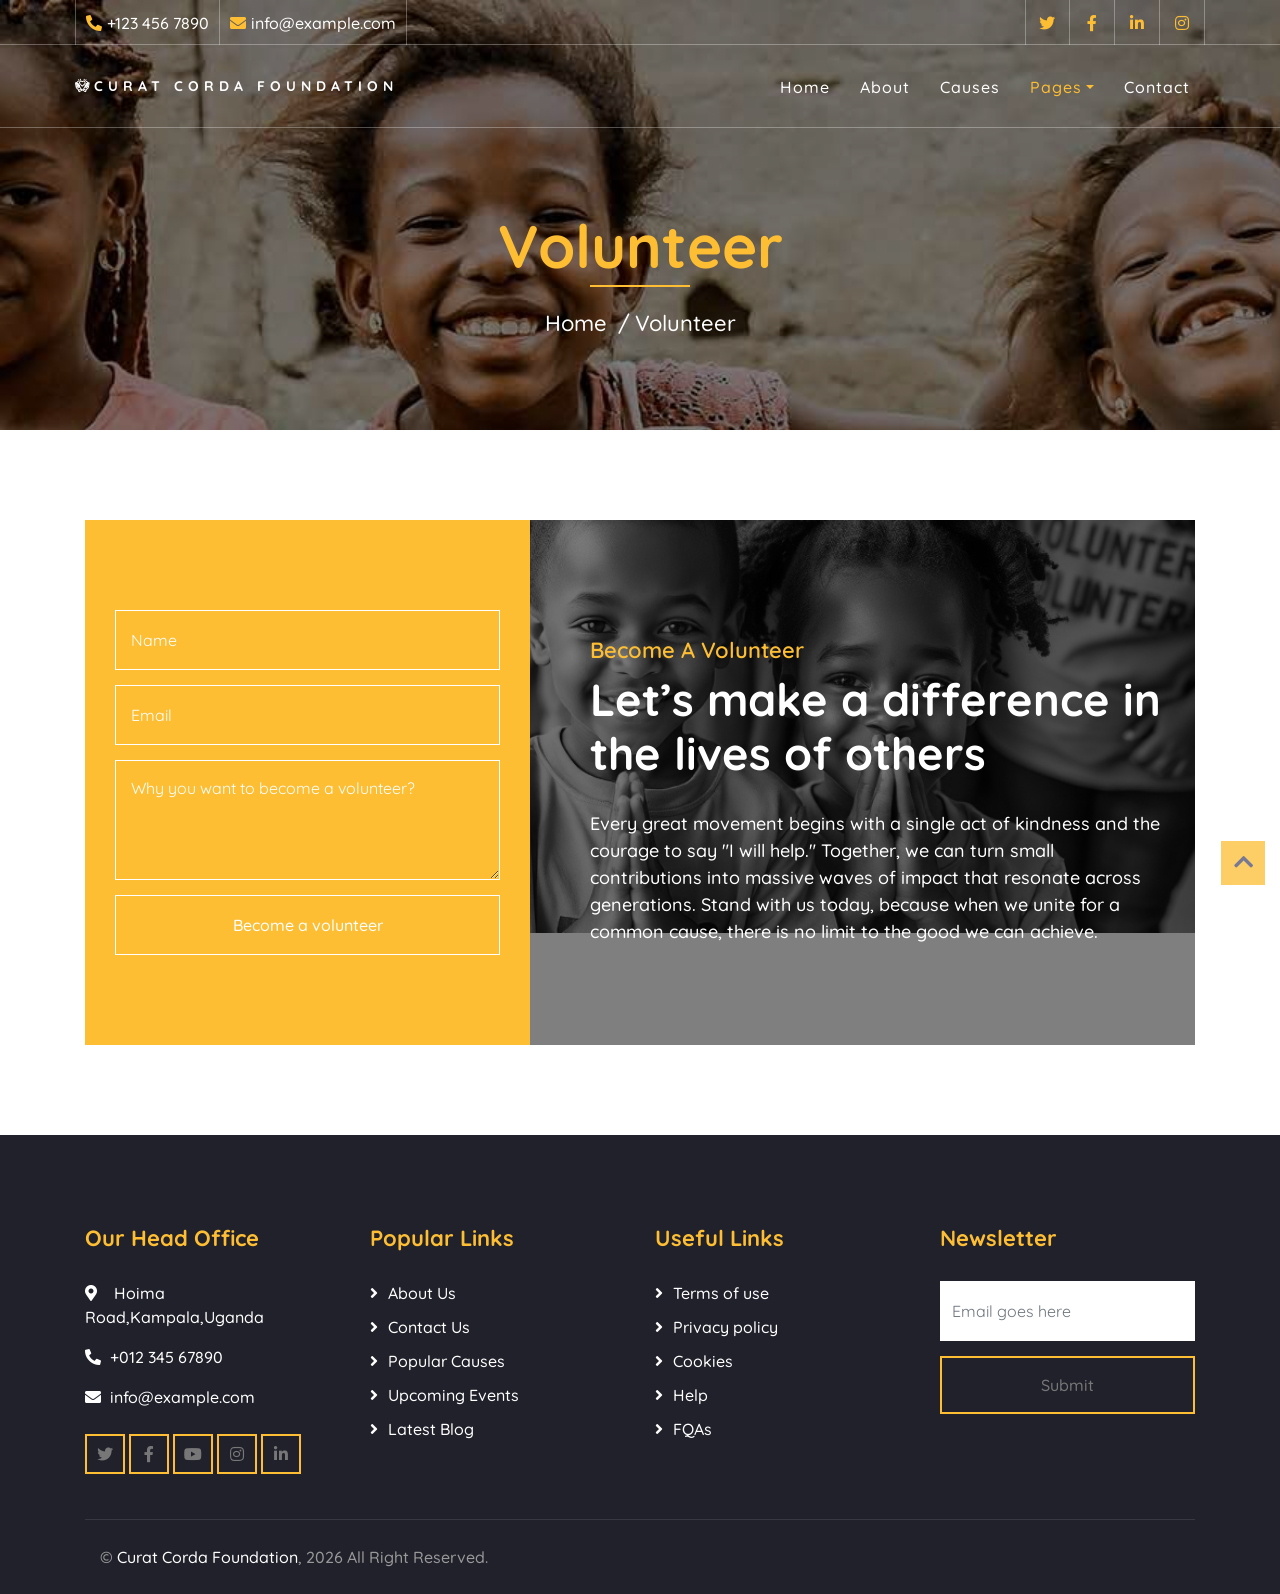
<file: volunteer.html>
<!DOCTYPE html>
<html lang="en">
    <head>
        <meta charset="utf-8">
        <title>Curat Corda Foundation</title>
        <meta content="width=device-width, initial-scale=1.0" name="viewport">
        <meta content="Free Website Template" name="keywords">
        <meta content="Free Website Template" name="description">

        <!-- Favicon -->
        <link href="img/favicon.ico" rel="icon">

        <!-- Google Font -->
        <link href="https://fonts.googleapis.com/css2?family=Quicksand:wght@300;400;500;600;700&display=swap" rel="stylesheet">
        
        <!-- CSS Libraries -->
        <link href="https://stackpath.bootstrapcdn.com/bootstrap/4.4.1/css/bootstrap.min.css" rel="stylesheet">
        <link href="https://cdnjs.cloudflare.com/ajax/libs/font-awesome/5.10.0/css/all.min.css" rel="stylesheet">
        <link href="lib/flaticon/font/flaticon.css" rel="stylesheet">
        <link href="lib/animate/animate.min.css" rel="stylesheet">
        <link href="lib/owlcarousel/assets/owl.carousel.min.css" rel="stylesheet">

        <!-- Template Stylesheet -->
        <link href="css/style.css" rel="stylesheet">
    </head>

    <body>
        <!-- Top Bar Start -->
        <div class="top-bar d-none d-md-block">
            <div class="container-fluid">
                <div class="row">
                    <div class="col-md-8">
                        <div class="top-bar-left">
                            <div class="text">
                                <i class="fa fa-phone-alt"></i>
                                <p>+123 456 7890</p>
                            </div>
                            <div class="text">
                                <i class="fa fa-envelope"></i>
                                <p>info@example.com</p>
                            </div>
                        </div>
                    </div>
                    <div class="col-md-4">
                        <div class="top-bar-right">
                            <div class="social">
                                <a href=""><i class="fab fa-twitter"></i></a>
                                <a href=""><i class="fab fa-facebook-f"></i></a>
                                <a href=""><i class="fab fa-linkedin-in"></i></a>
                                <a href=""><i class="fab fa-instagram"></i></a>
                            </div>
                        </div>
                    </div>
                </div>
            </div>
        </div>
        <!-- Top Bar End -->

        <!-- Nav Bar Start -->
        <div class="navbar navbar-expand-lg bg-dark navbar-dark">
            <div class="container-fluid">
                <a href="index.html" class="navbar-brand"><i class="flaticon-kindness"></i>Curat Corda Foundation</a>
                <button type="button" class="navbar-toggler" data-toggle="collapse" data-target="#navbarCollapse">
                    <span class="navbar-toggler-icon"></span>
                </button>

                <div class="collapse navbar-collapse justify-content-between" id="navbarCollapse">
                    <div class="navbar-nav ml-auto">
                        <a href="index.html" class="nav-item nav-link">Home</a>
                        <a href="about.html" class="nav-item nav-link">About</a>
                        <a href="causes.html" class="nav-item nav-link">Causes</a>
                        <!--<a href="event.html" class="nav-item nav-link">Events</a>
                        <a href="blog.html" class="nav-item nav-link">Blog</a>-->
                        <div class="nav-item dropdown">
                            <a href="#" class="nav-link dropdown-toggle active" data-toggle="dropdown">Pages</a>
                            <div class="dropdown-menu">
                                <a href="single.html" class="dropdown-item">Detail Page</a>
                                <a href="service.html" class="dropdown-item">What We Do</a>
                                <a href="team.html" class="dropdown-item">Meet The Team</a>
                                <a href="donate.html" class="dropdown-item">Donate Now</a>
                                <a href="volunteer.html" class="dropdown-item">Become A Volunteer</a>
                            </div>
                        </div>
                        <a href="contact.html" class="nav-item nav-link">Contact</a>
                    </div>
                </div>
            </div>
        </div>
        <!-- Nav Bar End -->
        
        
        <!-- Page Header Start -->
        <div class="page-header">
            <div class="container">
                <div class="row">
                    <div class="col-12">
                        <h2>Volunteer</h2>
                    </div>
                    <div class="col-12">
                        <a href="">Home</a>
                        <a href="">Volunteer</a>
                    </div>
                </div>
            </div>
        </div>
        <!-- Page Header End -->
        
        
        <!-- Volunteer Start -->
        <div class="container">
            <div class="volunteer" data-parallax="scroll" data-image-src="img/volunteer.jpg">
                <div class="row align-items-center">
                    <div class="col-lg-5">
                        <div class="volunteer-form">
                            <form>
                                <div class="control-group">
                                    <input type="text" class="form-control" placeholder="Name" required="required" />
                                </div>
                                <div class="control-group">
                                    <input type="email" class="form-control" placeholder="Email" required="required" />
                                </div>
                                <div class="control-group">
                                    <textarea class="form-control" placeholder="Why you want to become a volunteer?" required="required"></textarea>
                                </div>
                                <div>
                                    <button class="btn btn-custom" type="submit">Become a volunteer</button>
                                </div>
                            </form>
                        </div>
                    </div>
                    <div class="col-lg-7">
                        <div class="volunteer-content">
                            <div class="section-header">
                                <p>Become A Volunteer</p>
                                <h2>Let’s make a difference in the lives of others</h2>
                            </div>
                            <div class="volunteer-text">
                                <p>
                                    Every great movement begins with a single act of kindness and the courage to say "I will help." Together, we can turn small contributions into massive waves of impact that resonate across generations. Stand with us today, because when we unite for a common cause, there is no limit to the good we can achieve.
                                </p>
                            </div>
                        </div>
                    </div>
                </div>
            </div>
        </div>
        <!-- Volunteer End -->


        <!-- Footer Start -->
        <div class="footer">
            <div class="container">
                <div class="row">
                    <div class="col-lg-3 col-md-6">
                        <div class="footer-contact">
                            <h2>Our Head Office</h2>
                            <p><i class="fa fa-map-marker-alt"></i> Hoima Road,Kampala,Uganda</p>
                            <p><i class="fa fa-phone-alt"></i>+012 345 67890</p>
                            <p><i class="fa fa-envelope"></i>info@example.com</p>
                            <div class="footer-social">
                                <a class="btn btn-custom" href=""><i class="fab fa-twitter"></i></a>
                                <a class="btn btn-custom" href=""><i class="fab fa-facebook-f"></i></a>
                                <a class="btn btn-custom" href=""><i class="fab fa-youtube"></i></a>
                                <a class="btn btn-custom" href=""><i class="fab fa-instagram"></i></a>
                                <a class="btn btn-custom" href=""><i class="fab fa-linkedin-in"></i></a>
                            </div>
                        </div>
                    </div>
                    <div class="col-lg-3 col-md-6">
                        <div class="footer-link">
                            <h2>Popular Links</h2>
                            <a href="">About Us</a>
                            <a href="">Contact Us</a>
                            <a href="">Popular Causes</a>
                            <a href="">Upcoming Events</a>
                            <a href="">Latest Blog</a>
                        </div>
                    </div>
                    <div class="col-lg-3 col-md-6">
                        <div class="footer-link">
                            <h2>Useful Links</h2>
                            <a href="">Terms of use</a>
                            <a href="">Privacy policy</a>
                            <a href="">Cookies</a>
                            <a href="">Help</a>
                            <a href="">FQAs</a>
                        </div>
                    </div>
                    <div class="col-lg-3 col-md-6">
                        <div class="footer-newsletter">
                            <h2>Newsletter</h2>

                            <form>
                                <input class="form-control" placeholder="Email goes here">
                                <button class="btn btn-custom">Submit</button>
                                 
                            </form>
                            
                        </div>
                    </div>
                </div>
            </div>
            <div class="container copyright">
                <div class="row">
                    <div class="col-md-6">
                        <p>&copy; <a href="#">Curat Corda Foundation</a>, <span id="year"></span> All Right Reserved.</p> 
                    </div>
                    <div class="col-md-6">
                         
                    </div>
                </div>
            </div>
        </div>
        <!-- Footer End -->

        <!-- Back to top button -->
        <a href="#" class="back-to-top"><i class="fa fa-chevron-up"></i></a>
        
        <!-- Pre Loader -->
        <div id="loader" class="show">
            <div class="loader"></div>
        </div>

        <!-- JavaScript Libraries -->
        <script src="https://code.jquery.com/jquery-3.4.1.min.js"></script>
        <script src="https://stackpath.bootstrapcdn.com/bootstrap/4.4.1/js/bootstrap.bundle.min.js"></script>
        <script src="lib/easing/easing.min.js"></script>
        <script src="lib/owlcarousel/owl.carousel.min.js"></script>
        <script src="lib/waypoints/waypoints.min.js"></script>
        <script src="lib/counterup/counterup.min.js"></script>
        <script src="lib/parallax/parallax.min.js"></script>
        
        <!-- Contact Javascript File -->
        <script src="mail/jqBootstrapValidation.min.js"></script>
        <script src="mail/contact.js"></script>

        <!-- Template Javascript -->
        <script src="js/main.js"></script>
    </body>
</html>
</file>
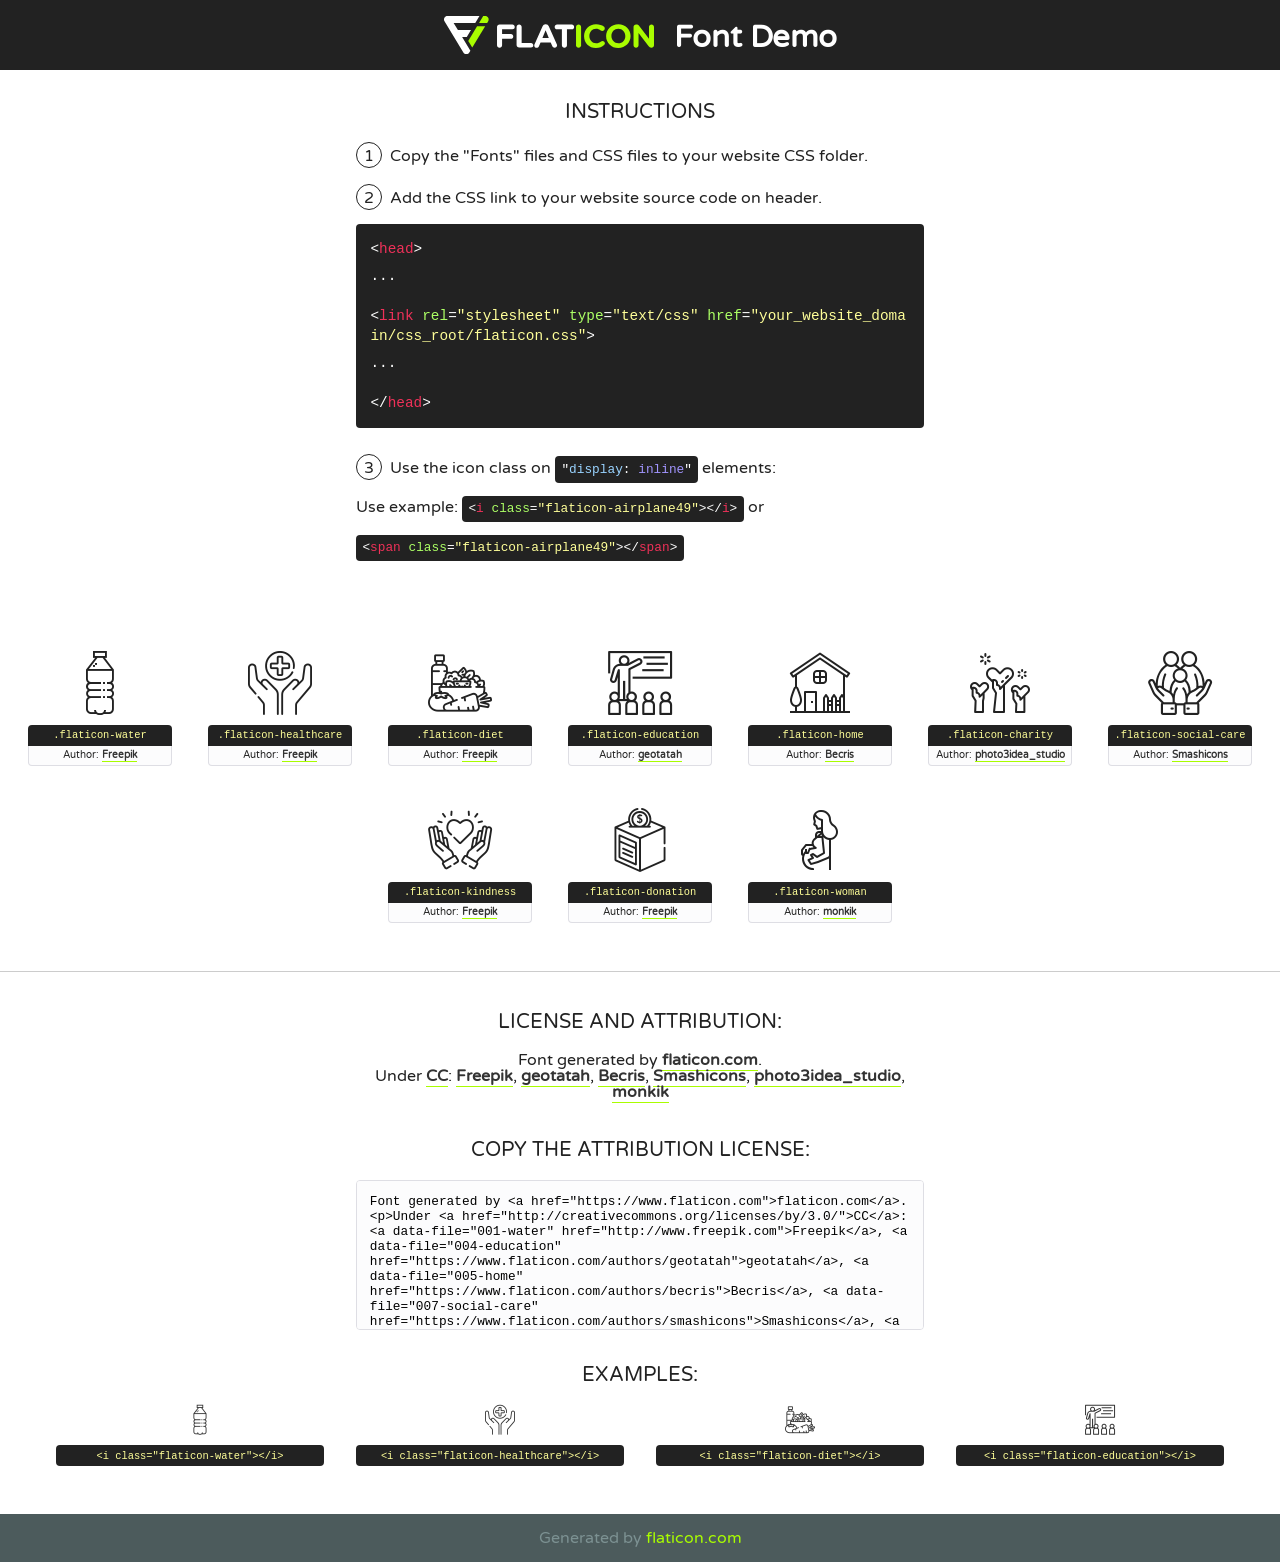
<file: lib/flaticon/font/flaticon.html>
<!DOCTYPE html>
<!--
  Flaticon icon font: Flaticon
  Creation date: 30/09/2020 10:47
-->
<html>
<!DOCTYPE html>
<html>

<head>
    <title>Flaticon WebFont</title>
    <link href="http://fonts.googleapis.com/css?family=Varela+Round" rel="stylesheet" type="text/css" />
    <link rel="stylesheet" type="text/css" href="flaticon.css">
    <meta charset="UTF-8">
    <style>
    html, body, div, span, applet, object, iframe,
    h1, h2, h3, h4, h5, h6, p, blockquote, pre,
    a, abbr, acronym, address, big, cite, code,
    del, dfn, em, img, ins, kbd, q, s, samp,
    small, strike, strong, sub, sup, tt, var,
    b, u, i, center,
    dl, dt, dd, ol, ul, li,
    fieldset, form, label, legend,
    table, caption, tbody, tfoot, thead, tr, th, td,
    article, aside, canvas, details, embed, 
    figure, figcaption, footer, header, hgroup, 
    menu, nav, output, ruby, section, summary,
    time, mark, audio, video {
        margin: 0;
        padding: 0;
        border: 0;
        font-size: 100%;
        font: inherit;
        vertical-align: baseline;
    }
    /* HTML5 display-role reset for older browsers */
    article, aside, details, figcaption, figure, 
    footer, header, hgroup, menu, nav, section {
        display: block;
    }
    body {
        line-height: 1;
    }
    ol, ul {
        list-style: none;
    }
    blockquote, q {
        quotes: none;
    }
    blockquote:before, blockquote:after,
    q:before, q:after {
        content: '';
        content: none;
    }
    table {
        border-collapse: collapse;
        border-spacing: 0;
    }
    body {
        font-family: 'Varela Round', Helvetica, Arial, sans-serif;
        font-size: 16px;
        color: #222;
    }
    a {
        color: #333;
        border-bottom: 1px solid #a9fd00;
        font-weight: bold;
        text-decoration: none;
    }
    * {
        -moz-box-sizing: border-box;
        -webkit-box-sizing: border-box;
        box-sizing: border-box;
        margin: 0;
        padding: 0;
    }
    [class^="flaticon-"]:before, [class*=" flaticon-"]:before, [class^="flaticon-"]:after, [class*=" flaticon-"]:after {
        font-family: Flaticon;
        font-size: 30px;
        font-style: normal;
        margin-left: 20px;
        color: #333;
    }
    .wrapper {
        max-width: 600px;
        margin: auto;
        padding: 0 1em;
    }
    .title {
        font-size: 1.25em;
        text-align: center;
        margin-bottom: 1em;
        text-transform: uppercase;
    }
    header {
        text-align: center;
        background-color: #222;
        color: #fff;
        padding: 1em;
    }
    header .logo {
        width: 210px;
        height: 38px;
        display: inline-block;
        vertical-align: middle;
        margin-right: 1em;
        border: none;
    }
    header strong {
        font-size: 1.95em;
        font-weight: bold;
        vertical-align: middle;
        margin-top: 5px;
        display: inline-block;
    }
    .demo {
        margin: 2em auto;
        line-height: 1.25em;
    }
    .demo ul li {
        margin-bottom: 1em;
    }
    .demo ul li .num {
        color: #222;
        border-radius: 20px;
        display: inline-block;
        width: 26px;
        padding: 3px;
        height: 26px;
        text-align: center;
        margin-right: 0.5em;
        border: 1px solid #222;
    }
    .demo ul li code {
        background-color: #222;
        border-radius: 4px;
        padding: 0.25em 0.5em;
        display: inline-block;
        color: #fff;
        font-family: Consolas,Monaco,Lucida Console,Liberation Mono,DejaVu Sans Mono,Bitstream Vera Sans Mono,Courier New, monospace;
        font-weight: lighter;
        margin-top: 1em;
        font-size: 0.8em;
        word-break: break-all;
    }
    .demo ul li code.big {
        padding: 1em;
        font-size: 0.9em;
    }
    .demo ul li code .red {
        color: #EF3159;
    }
    .demo ul li code .green {
        color: #ACFF65;
    }
    .demo ul li code .yellow {
        color: #FFFF99;
    }
    .demo ul li code .blue {
        color: #99D3FF;
    }
    .demo ul li code .purple {
        color: #A295FF;
    }
    .demo ul li code .dots {
        margin-top: 0.5em;
        display: block;
    }
    #glyphs {
        border-bottom: 1px solid #ccc;
        padding: 2em 0;
        text-align: center;
    }
    .glyph {
        display: inline-block;
        width: 9em;
        margin: 1em;
        text-align: center;
        vertical-align: top;
        background: #FFF;
    }
    .glyph .glyph-icon {
        padding: 10px;
        display: block;
        font-family:"Flaticon";
        font-size: 64px;
        line-height: 1;
    }
    .glyph .glyph-icon:before {
        font-size: 64px;
        color: #222;
        margin-left: 0;
    }
    .class-name {
        font-size: 0.65em;
        background-color: #222;
        color: #fff;
        border-radius: 4px 4px 0 0;
        padding: 0.5em;
        color: #FFFF99;
        font-family: Consolas,Monaco,Lucida Console,Liberation Mono,DejaVu Sans Mono,Bitstream Vera Sans Mono,Courier New, monospace;
    }
    .author-name {
        font-size: 0.6em;
        background-color: #fcfcfd;
        border: 1px solid #DEDEE4;
        border-top: 0;
        border-radius: 0 0 4px 4px;
        padding: 0.5em;
    }
    .class-name:last-child {
        font-size: 10px;
        color:#888;
    }
    .class-name:last-child a {
        font-size: 10px;
        color:#555;
    }
    .class-name:last-child a:hover {
        color:#a9fd00;
    }
    .glyph > input {
        display: block;
        width: 100px;
        margin: 5px auto;
        text-align: center;
        font-size: 12px;
        cursor: text;
    }
    .glyph > input.icon-input {
        font-family:"Flaticon";
        font-size: 16px;
        margin-bottom: 10px;
    }
    .attribution .title {
        margin-top: 2em;
    }
    .attribution textarea {
        background-color: #fcfcfd;
        padding: 1em;
        border: none;
        box-shadow: none;
        border: 1px solid #DEDEE4;
        border-radius: 4px;
        resize: none;
        width: 100%;
        height: 150px;
        font-size: 0.8em;
        font-family: Consolas,Monaco,Lucida Console,Liberation Mono,DejaVu Sans Mono,Bitstream Vera Sans Mono,Courier New, monospace;
        -webkit-appearance: none;
    }
    .iconsuse {
        margin: 2em auto;
        text-align: center;
        max-width: 1200px;
    }
    .iconsuse:after {
        content: '';
        display: table;
        clear: both;
    }
    .iconsuse .image {
        float: left;
        width: 25%;
        padding: 0 1em;
    }
    .iconsuse .image p {
        margin-bottom: 1em;
    }
    .iconsuse .image span {
        display: block;
        font-size: 0.65em;
        background-color: #222;
        color: #fff;
        border-radius: 4px;
        padding: 0.5em;
        color: #FFFF99;
        margin-top: 1em;
        font-family: Consolas,Monaco,Lucida Console,Liberation Mono,DejaVu Sans Mono,Bitstream Vera Sans Mono,Courier New, monospace;
    }
    #footer {
        text-align: center;
        background-color: #4C5B5C;
        color: #7c9192;
        padding: 1em;
    }
    #footer a {
        border: none;
        color: #a9fd00;
        font-weight: normal;
    }
    @media (max-width: 960px) {
        .iconsuse .image {
            width: 50%;
        }
    }
    @media (max-width: 560px) {
        .iconsuse .image {
            width: 100%;
        }
    }
    </style>
</head>

<body class="characters-off">

    <header>
        <a href="https://www.flaticon.com" target="_blank" class="logo">
            <svg version="1.1" xmlns="http://www.w3.org/2000/svg" xmlns:xlink="http://www.w3.org/1999/xlink" xmlns:a="http://ns.adobe.com/AdobeSVGViewerExtensions/3.0/" viewBox="0 0 560.875 102.036" enable-background="new 0 0 560.875 102.036" xml:space="preserve">
                <defs>
                </defs>
                <g>
                    <g class="letters">
                        <path fill="#ffffff" d="M141.596,29.675c0-3.777,2.985-6.767,6.764-6.767h34.438c3.426,0,6.15,2.728,6.15,6.15
                        c0,3.43-2.724,6.149-6.15,6.149h-27.674v13.091h23.719c3.429,0,6.151,2.724,6.151,6.15c0,3.43-2.723,6.149-6.151,6.149h-23.719
                        v17.574c0,3.773-2.986,6.761-6.764,6.761c-3.779,0-6.764-2.989-6.764-6.761V29.675z"></path>
                        <path fill="#ffffff" d="M193.844,29.149c0-3.781,2.985-6.767,6.764-6.767c3.776,0,6.763,2.985,6.763,6.767v42.957h25.039
                        c3.426,0,6.149,2.726,6.149,6.153c0,3.425-2.723,6.15-6.149,6.15h-31.802c-3.779,0-6.764-2.986-6.764-6.768V29.149z"></path>
                        <path fill="#ffffff" d="M241.891,75.71l21.438-48.407c1.492-3.341,4.215-5.357,7.906-5.357h0.792
                        c3.686,0,6.323,2.017,7.815,5.357l21.439,48.407c0.436,0.967,0.701,1.845,0.701,2.723c0,3.602-2.809,6.501-6.414,6.501
                        c-3.161,0-5.269-1.845-6.499-4.655l-4.132-9.661h-27.059l-4.301,10.102c-1.144,2.631-3.426,4.214-6.237,4.214
                        c-3.517,0-6.24-2.81-6.24-6.325C241.1,77.64,241.451,76.677,241.891,75.71z M279.932,58.666l-8.521-20.297l-8.526,20.297H279.932
                        z"></path>
                        <path fill="#ffffff" d="M314.864,35.387H301.86c-3.429,0-6.239-2.813-6.239-6.238c0-3.429,2.811-6.24,6.239-6.24h39.533
                        c3.426,0,6.237,2.811,6.237,6.24c0,3.425-2.811,6.238-6.237,6.238h-13.001v42.785c0,3.773-2.99,6.761-6.764,6.761
                        c-3.779,0-6.764-2.989-6.764-6.761V35.387z"></path>
                        <path fill="#A9FD00" d="M352.615,29.149c0-3.781,2.985-6.767,6.767-6.767c3.774,0,6.761,2.985,6.761,6.767v49.024
                        c0,3.773-2.987,6.761-6.761,6.761c-3.781,0-6.767-2.989-6.767-6.761V29.149z"></path>
                        <path fill="#A9FD00" d="M374.132,53.836v-0.179c0-17.481,13.178-31.801,32.065-31.801c9.22,0,15.459,2.458,20.557,6.238
                        c1.402,1.054,2.637,2.985,2.637,5.357c0,3.692-2.985,6.59-6.681,6.59c-1.845,0-3.071-0.702-4.044-1.319
                        c-3.776-2.813-7.729-4.393-12.562-4.393c-10.364,0-17.831,8.611-17.831,19.154v0.173c0,10.542,7.291,19.329,17.831,19.329
                        c5.715,0,9.492-1.756,13.359-4.834c1.049-0.874,2.458-1.491,4.039-1.491c3.429,0,6.325,2.813,6.325,6.236
                        c0,2.106-1.056,3.78-2.282,4.834c-5.539,4.834-12.036,7.733-21.878,7.733C387.572,85.464,374.132,71.493,374.132,53.836z"></path>
                        <path fill="#A9FD00" d="M433.009,53.836v-0.179c0-17.481,13.79-31.801,32.766-31.801c18.981,0,32.592,14.143,32.592,31.628v0.173
                        c0,17.483-13.785,31.807-32.769,31.807C446.625,85.464,433.009,71.32,433.009,53.836z M484.224,53.836v-0.179
                        c0-10.539-7.725-19.326-18.626-19.326c-10.893,0-18.449,8.611-18.449,19.154v0.173c0,10.542,7.73,19.329,18.626,19.329
                        C476.676,72.986,484.224,64.378,484.224,53.836z"></path>
                        <path fill="#A9FD00" d="M506.233,29.321c0-3.774,2.99-6.763,6.767-6.763h1.401c3.252,0,5.183,1.583,7.029,3.953l26.093,34.265
                        V29.059c0-3.692,2.99-6.677,6.681-6.677c3.683,0,6.671,2.985,6.671,6.677v48.934c0,3.78-2.987,6.765-6.764,6.765h-0.436
                        c-3.257,0-5.188-1.581-7.034-3.953l-27.056-35.492v32.944c0,3.687-2.985,6.676-6.678,6.676c-3.683,0-6.673-2.989-6.673-6.676
                        V29.321z"></path>
                    </g>
                    <g class="insignia">
                        <path fill="#ffffff" d="M48.372,56.137h12.517l11.156-18.537H37.186L25.688,18.539h57.825L94.668,0H9.271
                        C5.925,0,2.842,1.801,1.198,4.716c-1.644,2.907-1.593,6.482,0.134,9.343l50.38,83.501c1.678,2.781,4.689,4.476,7.938,4.476
                        c3.246,0,6.257-1.695,7.935-4.476l2.898-4.804L48.372,56.137z"></path>
                        <g class="i">
                            <path fill="#A9FD00" d="M93.575,18.539h0.031v0.004l21.652,0.004l2.705-4.488c1.727-2.861,1.778-6.436,0.133-9.343
                            C116.454,1.801,113.371,0,110.026,0h-5.294L93.575,18.539z"></path>
                            <polygon fill="#A9FD00" points="88.291,27.356 64.725,66.486 75.519,84.404 109.942,27.356"></polygon>
                        </g>
                    </g>
                </g>
            </svg>
        </a>
        <strong>Font Demo</strong>
    </header>


    <section class="demo wrapper">

        <p class="title">Instructions</p>

        <ul>
            <li>
                <span class="num">1</span>Copy the "Fonts" files and CSS files to your website CSS folder.
            </li>
            <li>
                <span class="num">2</span>Add the CSS link to your website source code on header.
                <code class="big">
                    &lt;<span class="red">head</span>&gt;
                    <br/><span class="dots">...</span>
                    <br/>&lt;<span class="red">link</span> <span class="green">rel</span>=<span class="yellow">"stylesheet"</span> <span class="green">type</span>=<span class="yellow">"text/css"</span> <span class="green">href</span>=<span class="yellow">"your_website_domain/css_root/flaticon.css"</span>&gt;
                    <br/><span class="dots">...</span>
                    <br/>&lt;/<span class="red">head</span>&gt;
                </code>
            </li>

            <li>
                <p>
                    <span class="num">3</span>Use the icon class on <code>"<span class="blue">display</span>:<span class="purple"> inline</span>"</code> elements:
                    <br />
                    Use example: <code>&lt;<span class="red">i</span> <span class="green">class</span>=<span class="yellow">&quot;flaticon-airplane49&quot;</span>&gt;&lt;/<span class="red">i</span>&gt;</code> or <code>&lt;<span class="red">span</span> <span class="green">class</span>=<span class="yellow">&quot;flaticon-airplane49&quot;</span>&gt;&lt;/<span class="red">span</span>&gt;</code>
            </li>
        </ul>

    </section>




   <section id="glyphs">          
    
      
        <div class="glyph"><div class="glyph-icon flaticon-water"></div>
            <div class="class-name">.flaticon-water</div>
            <div class="author-name">Author: <a data-file="001-water" href="http://www.freepik.com">Freepik</a> </div> 
        </div>        
        
        <div class="glyph"><div class="glyph-icon flaticon-healthcare"></div>
            <div class="class-name">.flaticon-healthcare</div>
            <div class="author-name">Author: <a data-file="002-healthcare" href="http://www.freepik.com">Freepik</a> </div> 
        </div>        
        
        <div class="glyph"><div class="glyph-icon flaticon-diet"></div>
            <div class="class-name">.flaticon-diet</div>
            <div class="author-name">Author: <a data-file="003-diet" href="http://www.freepik.com">Freepik</a> </div> 
        </div>        
        
        <div class="glyph"><div class="glyph-icon flaticon-education"></div>
            <div class="class-name">.flaticon-education</div>
            <div class="author-name">Author: <a data-file="004-education" href="https://www.flaticon.com/authors/geotatah">geotatah</a> </div> 
        </div>        
        
        <div class="glyph"><div class="glyph-icon flaticon-home"></div>
            <div class="class-name">.flaticon-home</div>
            <div class="author-name">Author: <a data-file="005-home" href="https://www.flaticon.com/authors/becris">Becris</a> </div> 
        </div>        
        
        <div class="glyph"><div class="glyph-icon flaticon-charity"></div>
            <div class="class-name">.flaticon-charity</div>
            <div class="author-name">Author: <a data-file="006-charity" href="https://www.flaticon.com/authors/photo3idea-studio">photo3idea_studio</a> </div> 
        </div>        
        
        <div class="glyph"><div class="glyph-icon flaticon-social-care"></div>
            <div class="class-name">.flaticon-social-care</div>
            <div class="author-name">Author: <a data-file="007-social-care" href="https://www.flaticon.com/authors/smashicons">Smashicons</a> </div> 
        </div>        
        
        <div class="glyph"><div class="glyph-icon flaticon-kindness"></div>
            <div class="class-name">.flaticon-kindness</div>
            <div class="author-name">Author: <a data-file="008-kindness" href="http://www.freepik.com">Freepik</a> </div> 
        </div>        
        
        <div class="glyph"><div class="glyph-icon flaticon-donation"></div>
            <div class="class-name">.flaticon-donation</div>
            <div class="author-name">Author: <a data-file="009-donation" href="http://www.freepik.com">Freepik</a> </div> 
        </div>        
        
        <div class="glyph"><div class="glyph-icon flaticon-woman"></div>
            <div class="class-name">.flaticon-woman</div>
            <div class="author-name">Author: <a data-file="010-woman" href="https://www.flaticon.com/authors/monkik">monkik</a> </div> 
        </div>        
        

    </section>



    <section class="attribution wrapper"   style="text-align:center;">

      <div class="title">License and attribution:</div><div class="attrDiv">Font generated by <a href="https://www.flaticon.com">flaticon.com</a>. <div><p>Under <a href="http://creativecommons.org/licenses/by/3.0/">CC</a>: <a data-file="001-water" href="http://www.freepik.com">Freepik</a>, <a data-file="004-education" href="https://www.flaticon.com/authors/geotatah">geotatah</a>, <a data-file="005-home" href="https://www.flaticon.com/authors/becris">Becris</a>, <a data-file="007-social-care" href="https://www.flaticon.com/authors/smashicons">Smashicons</a>, <a data-file="006-charity" href="https://www.flaticon.com/authors/photo3idea-studio">photo3idea_studio</a>, <a data-file="010-woman" href="https://www.flaticon.com/authors/monkik">monkik</a></p>  </div>
      </div>
      <div class="title">Copy the Attribution License:</div>

    <textarea onclick="this.focus();this.select();">Font generated by &lt;a href=&quot;https://www.flaticon.com&quot;&gt;flaticon.com&lt;/a&gt;. <p>Under <a href="http://creativecommons.org/licenses/by/3.0/">CC</a>: <a data-file="001-water" href="http://www.freepik.com">Freepik</a>, <a data-file="004-education" href="https://www.flaticon.com/authors/geotatah">geotatah</a>, <a data-file="005-home" href="https://www.flaticon.com/authors/becris">Becris</a>, <a data-file="007-social-care" href="https://www.flaticon.com/authors/smashicons">Smashicons</a>, <a data-file="006-charity" href="https://www.flaticon.com/authors/photo3idea-studio">photo3idea_studio</a>, <a data-file="010-woman" href="https://www.flaticon.com/authors/monkik">monkik</a></p>  
     </textarea>

    </section>

    <section class="iconsuse">

          <div class="title">Examples:</div>            
             
            <div class="image">
                <p>
                    <i class="glyph-icon flaticon-water"></i> 
                    <span>&lt;i class=&quot;flaticon-water&quot;&gt;&lt;/i&gt;</span>
                </p>
            </div>
            
            <div class="image">
                <p>
                    <i class="glyph-icon flaticon-healthcare"></i> 
                    <span>&lt;i class=&quot;flaticon-healthcare&quot;&gt;&lt;/i&gt;</span>
                </p>
            </div>
            
            <div class="image">
                <p>
                    <i class="glyph-icon flaticon-diet"></i> 
                    <span>&lt;i class=&quot;flaticon-diet&quot;&gt;&lt;/i&gt;</span>
                </p>
            </div>
            
            <div class="image">
                <p>
                    <i class="glyph-icon flaticon-education"></i> 
                    <span>&lt;i class=&quot;flaticon-education&quot;&gt;&lt;/i&gt;</span>
                </p>
            </div>
                       
        </div>
                            
    </section>

<div id="footer">
    <div>Generated by <a href="https://www.flaticon.com">flaticon.com</a>
    </div>
</div>



</body>
</html>
</file>
<file: lib/flaticon/font/flaticon.css>
/*
  	Flaticon icon font: Flaticon
  	Creation date: 30/09/2020 10:47
  	*/

@font-face {
  font-family: "Flaticon";
  src: url("./Flaticon.eot");
  src: url("./Flaticon.eot?#iefix") format("embedded-opentype"),
       url("./Flaticon.woff2") format("woff2"),
       url("./Flaticon.woff") format("woff"),
       url("./Flaticon.ttf") format("truetype"),
       url("./Flaticon.svg#Flaticon") format("svg");
  font-weight: normal;
  font-style: normal;
}

@media screen and (-webkit-min-device-pixel-ratio:0) {
  @font-face {
    font-family: "Flaticon";
    src: url("./Flaticon.svg#Flaticon") format("svg");
  }
}

[class^="flaticon-"]:before, [class*=" flaticon-"]:before,
[class^="flaticon-"]:after, [class*=" flaticon-"]:after {   
  font-family: Flaticon;
        font-size: 20px;
font-style: normal;
margin-left: 20px;
}

.flaticon-water:before { content: "\f100"; }
.flaticon-healthcare:before { content: "\f101"; }
.flaticon-diet:before { content: "\f102"; }
.flaticon-education:before { content: "\f103"; }
.flaticon-home:before { content: "\f104"; }
.flaticon-charity:before { content: "\f105"; }
.flaticon-social-care:before { content: "\f106"; }
.flaticon-kindness:before { content: "\f107"; }
.flaticon-donation:before { content: "\f108"; }
.flaticon-woman:before { content: "\f109"; }
</file>
<file: css/style.css>
/*******************************/
/********* General CSS *********/
/*******************************/
body {
    color: #777777;
    font-weight: 500;
    background: #ffffff;
    font-family: 'Quicksand', sans-serif;
}

h1,
h2, 
h3, 
h4,
h5, 
h6 {
    color: #4a4c70;
}

a {
    color: #4a4c70;
    transition: .3s;
}

a:hover,
a:active,
a:focus {
    color: #FDBE33;
    outline: none;
    text-decoration: none;
}

.btn.btn-custom {
    padding: 12px 20px;
    text-align: center; 
   font-size: 16px;
    font-weight: 500;
    color: #777777;
    border-radius: 0;
    border: 2px solid #FDBE33;
    box-shadow: inset 0 0 0 0 #FDBE33;
    transition: ease-out 0.3s;
    -webkit-transition: ease-out 0.3s;
    -moz-transition: ease-out 0.3s;
}

.btn.btn-custom:hover {
    color: #20212B;
    box-shadow: inset 0 0 0 30px #FDBE33;
}

.btn:focus,
.form-control:focus {
    box-shadow: none;
}

.container-fluid {
    max-width: 1366px;
}

[class^="flaticon-"]:before, [class*=" flaticon-"]:before,
[class^="flaticon-"]:after, [class*=" flaticon-"]:after {   
    font-size: inherit;
    margin-left: 0;
}


/**********************************/
/****** Loader & Back to Top ******/
/**********************************/
#loader {
    position: fixed;
    top: 0;
    right: 0;
    bottom: 0;
    left: 0;
    display: flex;
    align-items: center;
    justify-content: center;
    background: #ffffff;
    opacity: 0;
    visibility: hidden;
    -webkit-transition: opacity .3s ease-out, visibility 0s linear .3s;
    -o-transition: opacity .3s ease-out, visibility 0s linear .3s;
    transition: opacity .3s ease-out, visibility 0s linear .3s;
    z-index: 999;
}

#loader.show {
    -webkit-transition: opacity .6s ease-out, visibility 0s linear 0s;
    -o-transition: opacity .6s ease-out, visibility 0s linear 0s;
    transition: opacity .6s ease-out, visibility 0s linear 0s;
    visibility: visible;
    opacity: 1;
}

#loader .loader {
    position: relative;
    width: 45px;
    height: 45px;
    border: 5px solid #dddddd;
    border-top: 5px solid #FDBE33;
    border-radius: 50%;
    -webkit-animation: spin 2s linear infinite;
    animation: spin 2s linear infinite;
}

@-webkit-keyframes spin {
    0% { -webkit-transform: rotate(0deg); }
    100% { -webkit-transform: rotate(360deg); }
}

@keyframes spin {
    0% { transform: rotate(0deg); }
    100% { transform: rotate(360deg); }
}

.back-to-top {
    position: fixed;
    display: none;
    background: #FDBE33;
    width: 44px;
    height: 44px;
    text-align: center;
    line-height: 1;
    font-size: 22px;
    right: 15px;
    bottom: 15px;
    transition: background 0.5s;
    z-index: 9;
}

.back-to-top i {
    color: #4a4c70;
    padding-top: 10px;
}

.back-to-top:hover {
    background: #4a4c70;
}

.back-to-top:hover i {
    color: #FDBE33;
}


/**********************************/
/********** Top Bar CSS ***********/
/**********************************/
.top-bar {
    position: absolute;
    height: 45px;
    width: 100%;
    top: 0;
    left: 0;
    z-index: 3;
    border-bottom: 1px solid rgba(255, 255, 255, .3);
}

.top-bar .top-bar-left {
    display: flex;
    align-items: center;
    justify-content: flex-start;
}

.top-bar .top-bar-right {
    display: flex;
    align-items: center;
    justify-content: flex-end;
}

.top-bar .text {
    display: flex;
    align-items: center;
    justify-content: center;
    flex-direction: row;
    height: 45px;
    padding: 0 10px;
    text-align: center;
    border-left: 1px solid rgba(255, 255, 255, .3);
}

.top-bar .text:last-child {
    border-right: 1px solid rgba(255, 255, 255, .3);
}

.top-bar .text i {
    font-size: 16px;
    color: #FDBE33;
    margin-right: 5px;
}

.top-bar .text p {
    color: #ffffff;
    font-size: 16px;
    font-weight: 500;
    margin: 0;
}

.top-bar .social {
    display: flex;
    height: 45px;
    font-size: 0;
    justify-content: flex-end;
}

.top-bar .social a {
    display: flex;
    align-items: center;
    justify-content: center;
    width: 45px;
    height: 100%;
    font-size: 16px;
    color: #FDBE33;
    border-right: 1px solid rgba(255, 255, 255, .3);
}

.top-bar .social a:first-child {
    border-left: 1px solid rgba(255, 255, 255, .3);
}

.top-bar .social a:hover {
    color: #ffffff;
    background: #FDBE33;
}

@media (min-width: 992px) {
    .top-bar {
        padding: 0 60px;
    }
}


/**********************************/
/*********** Nav Bar CSS **********/
/**********************************/
.navbar {
    position: relative;
    transition: .5s;
    z-index: 999;
}

.navbar.nav-sticky {
    position: fixed;
    top: 0;
    width: 100%;
    box-shadow: 0 2px 5px rgba(0, 0, 0, .3);
    transition: .5s;
}

.navbar .navbar-brand {
    margin: 0;
    color: #ffffff;
    font-size: 14px;
    line-height: 0px;
    font-weight: 700;
    letter-spacing: 5px;
    text-transform: uppercase;
}

.navbar .navbar-brand img {
    max-width: 100%;
    max-height: 40px;
}

.navbar-dark .navbar-nav .nav-link,
.navbar-dark .navbar-nav .nav-link:focus,
.navbar-dark .navbar-nav .nav-link:hover,
.navbar-dark .navbar-nav .nav-link.active {
    padding: 10px 15px 8px 15px;
    color: #ffffff;
}

.navbar-dark .navbar-nav .nav-link:hover,
.navbar-dark .navbar-nav .nav-link.active {
    color: #FDBE33;
    transition: none;
}

.navbar .dropdown-menu {
    margin-top: 0;
    border: 0;
    border-radius: 0;
    background: #f8f9fa;
}

@media (min-width: 992px) {
    .navbar {
        position: absolute;
        width: 100%;
        top: 45px;
        padding: 20px 60px;
        background: transparent !important;
        border-bottom: 1px solid rgba(255, 255, 255, .3);
        z-index: 9;
    }
    
    .navbar.nav-sticky {
        padding: 10px 60px;
        background: #20212B !important;
        border-bottom: none;
    }
    
    .page .navbar {
        background: #20212B !important;
    }
    
    .navbar a.nav-link {
        padding: 8px 15px;
        font-size: 16px;
        letter-spacing: 1px;
    }
}

@media (max-width: 991.98px) {   
    .navbar {
        padding: 15px;
        background: #20212B !important;
    }
    
    .navbar a.nav-link {
        padding: 5px;
    }
    
    .navbar .dropdown-menu {
        box-shadow: none;
    }
}


/*******************************/
/********** Hero CSS ***********/
/*******************************/
.carousel {
    position: relative;
    width: 100%;
    min-height: 300px;
    background: #ffffff;
    margin-bottom: 45px;
}

.carousel .container-fluid {
    padding: 0;
}

.carousel .carousel-item {
    position: relative;
    width: 100%;
    min-height: 300px;
    display: flex;
    align-items: center;
    justify-content: center;
    flex-direction: column;
}

.carousel .carousel-img {
    position: relative;
    width: 100%;
    height: 100%;
    min-height: 300px;
    text-align: right;
    overflow: hidden;
}

.carousel .carousel-img::after {
    position: absolute;
    content: "";
    top: 0;
    right: 0;
    bottom: 0;
    left: 0;
    background: rgba(0, 0, 0, .5);
    z-index: 1;
}

.carousel .carousel-img img {
    width: 100%;
    height: 100%;
    object-fit: cover;
}

.carousel .carousel-text {
    position: absolute;
    max-width: 700px;
    display: flex;
    align-items: center;
    justify-content: center;
    flex-direction: column;
    z-index: 2;
}

.carousel .carousel-text h1 {
    text-align: center;
    color: #ffffff;
    font-size: 60px;
    font-weight: 700;
    margin-bottom: 20px;
}

.carousel .carousel-text p {
    color: #ffffff;
    text-align: center;
    font-size: 20px;
    margin-bottom: 25px;
}

.carousel .carousel-btn .btn.btn-custom {
    color: #ffffff;
}

.carousel .carousel-btn .btn.btn-custom:hover {
    color: #20212B;
}

.carousel .carousel-btn .btn:first-child {
    margin-right: 15px;
}

.carousel .owl-nav {
    position: absolute;
    width: 100%;
    height: 60px;
    top: calc(50% - 30px);
    left: 0;
    display: flex;
    justify-content: space-between;
    z-index: 9;
}

.carousel .owl-nav .owl-prev,
.carousel .owl-nav .owl-next {
    width: 60px;
    height: 60px;
    display: flex;
    align-items: center;
    justify-content: center;
    color: #FDBE33;
    background: rgba(256, 256, 256, .2);
    font-size: 22px;
    transition: .3s;
}

.carousel .owl-nav .owl-prev:hover,
.carousel .owl-nav .owl-next:hover {
    color: #ffffff;
    background: #FDBE33;
}

.carousel .owl-nav .owl-prev {
    margin-right: 2px;
}

.carousel .animated {
    -webkit-animation-duration: 1s;
    animation-duration: 1s;
}

#videoModal .modal-dialog {
    position: relative;
    max-width: 800px;
    margin: 60px auto 0 auto;
}

#videoModal .modal-body {
    position: relative;
    padding: 0px;
}

#videoModal .close {
    position: absolute;
    width: 30px;
    height: 30px;
    right: 0px;
    top: -30px;
    z-index: 999;
    font-size: 30px;
    font-weight: normal;
    color: #ffffff;
    background: #000000;
    opacity: 1;
}

@media (max-width: 991.98px) {
    .carousel .carousel-text h1 {
        font-size: 35px;
    }
    
    .carousel .carousel-text p {
        font-size: 16px;
    }
    
    .carousel .carousel-text .btn {
        padding: 12px 30px;
        font-size: 15px;
        letter-spacing: 0;
    }
}

@media (max-width: 767.98px) {
    .carousel .carousel-text h1 {
        font-size: 30px;
    }
    
    .carousel .carousel-text .btn {
        padding: 10px 25px;
        font-size: 15px;
        letter-spacing: 0;
    }
}

@media (max-width: 575.98px) {
    .carousel .carousel-text h1 {
        font-size: 25px;
    }
    
    .carousel .carousel-text .btn {
        padding: 8px 20px;
        font-size: 14px;
        letter-spacing: 0;
    }
}


/*******************************/
/******* Page Header CSS *******/
/*******************************/
.page-header {
    position: relative;
    margin-bottom: 45px;
    padding: 210px 0 90px 0;
    text-align: center;
    background: linear-gradient(rgba(0, 0, 0, .5), rgba(0, 0, 0, .5)), url(../img/page-header.jpg);
    background-attachment: fixed;
    background-position: center;
    background-repeat: no-repeat;
    background-size: cover;
}

.page-header h2 {
    position: relative;
    color: #FDBE33;
    font-size: 60px;
    font-weight: 700;
    margin-bottom: 20px;
    padding-bottom: 5px;
}

.page-header h2::after {
    position: absolute;
    content: "";
    width: 100px;
    height: 2px;
    left: calc(50% - 50px);
    bottom: 0;
    background: #FDBE33;
}

.page-header a {
    position: relative;
    padding: 0 12px;
    font-size: 22px;
    color: #ffffff;
}

.page-header a:hover {
    color: #FDBE33;
}

.page-header a::after {
    position: absolute;
    content: "/";
    width: 8px;
    height: 8px;
    top: -2px;
    right: -7px;
    text-align: center;
    color: #ffffff;
}

.page-header a:last-child::after {
    display: none;
}

@media (max-width: 991.98px) {
    .page-header {
        padding: 60px 0;
    }
    
    .page-header h2 {
        font-size: 45px;
    }
    
    .page-header a {
        font-size: 20px;
    }
}

@media (max-width: 767.98px) {
    .page-header {
        padding: 45px 0;
    }
    
    .page-header h2 {
        font-size: 35px;
    }
    
    .page-header a {
        font-size: 18px;
    }
}


/*******************************/
/******* Section Header ********/
/*******************************/
.section-header {
    position: relative;
    width: 100%;
    max-width: 700px;
    margin: 0 auto 45px auto;
}

.section-header p {
    margin-bottom: 5px;
    position: relative;
    font-size: 22px;
    font-weight: 600;
    text-transform: capitalize;
    color: #FDBE33;
}

.section-header h2 {
    margin: 0;
    font-size: 45px;
    font-weight: 700;
}

@media (max-width: 991.98px) {
    .section-header h2 {
        font-size: 45px;
    }
}

@media (max-width: 767.98px) {
    .section-header h2 {
        font-size: 40px;
    }
}

@media (max-width: 575.98px) {
    .section-header h2 {
        font-size: 35px;
    }
}


/*******************************/
/********** About CSS **********/
/*******************************/
.about {
    position: relative;
    width: 100%;
    padding: 45px 0;
}

.about .section-header {
    margin-bottom: 30px;
    margin-left: 0;
}

.about .about-img {
    width: 100%;
    height: 100vh;
}

.about .about-tab {
    width: 100%;
}

.about .about-tab .nav.nav-pills .nav-link {
    padding: 8px;
    font-weight: 600;
    background: none;
    border-radius: 0;
    border-bottom: 1px solid rgba(0, 0, 0, .15);
    transition: none;
}

.about .about-tab .nav.nav-pills .nav-link:hover,
.about .about-tab .nav.nav-pills .nav-link.active {
    color: #FDBE33;
    padding-bottom: 7px;
    border-bottom: 3px solid #FDBE33;
}

.about .about-tab .tab-content {
    padding: 15px 0 0 0;
    background: transparent;
}

.about .about-tab .tab-content .container {
    padding: 0;
}

@media (max-width: 991.98px) {
    .about .section-header {
        margin-top: 30px;
    }
}


/*******************************/
/********* Service CSS *********/
/*******************************/
.service {
    position: relative;
    width: 100%;
    padding: 45px 0 15px 0;
}

.service .service-item {
    position: relative;
    width: 100%;
    display: flex;
    justify-content: space-between;
    margin-bottom: 45px;
    transition: .3s;
}

.service .service-icon {
    position: relative;
    width: 60px;
}

.service .service-icon i {
    position: relative;
    display: block;
    color: #FDBE33;
    font-size: 60px;
    line-height: 60px;
    margin-top: 5px;
}

.service .service-text {
    position: relative;
    margin-left: 20px;
    padding-left: 20px;
}

.service .service-text::before {
    position: absolute;
    content: "";
    width: 1px;
    height: calc(100% - 10px);
    top: 5px;
    left: 0;
    background: rgba(0, 0, 0, .1);
}

.service .service-text::after {
    position: absolute;
    content: "";
    width: 3px;
    height: 40px;
    top: calc(50% - 20px);
    left: -1px;
    background: #FDBE33;
}

.service .service-text h3 {
    margin-bottom: 10px;
    font-size: 22px;
    font-weight: 700;
    letter-spacing: 1px;
}

.service .service-text p {
    margin: 0;
}


/*******************************/
/********* Donate CSS **********/
/*******************************/
.donate {
    position: relative;
    width: 100%;
    margin: 45px 0;
    background: rgba(0, 0, 0, .5);
}

.donate .donate-content {
    padding: 45px 0 15px 0;
}

.container .donate {
    margin: 90px 0;
}

.container .donate .donate-content {
    padding: 45px 30px 15px 30px;
}

.donate .donate-content .section-header {
    margin-bottom: 30px;
}

.donate .donate-content .section-header h2 {
    color: #ffffff;
}

.donate .donate-text p {
    color: #ffffff;
    font-size: 18px;
}

.donate .donate-form {
    padding: 90px 30px;
    background: #FDBE33;
}

.donate .donate-form .control-group {
    margin-bottom: 15px;
}

.donate .donate-form .form-control {
    height: 60px;
    color: #ffffff;
    padding: 0 15px;
    border-radius: 0;
    border: 1px solid #ffffff;
    background: transparent;
}

.donate .donate-form .form-control::placeholder {
    color: #ffffff;
    opacity: 1;
}

.donate .donate-form .form-control:-ms-input-placeholder,
.donate .donate-form .form-control::-ms-input-placeholder {
    color: #ffffff;
}

.donate .donate-form .btn-group {
    display: flex;
    justify-content: space-between;
    margin-bottom: 15px;
}

.donate .donate-form .btn.btn-custom {
    padding: 15px 0;
    width: 100%;
    height: 60px;
    color: #ffffff;
    border: 1px solid #ffffff;
    box-shadow: inset 0 0 0 0 #ffffff;
}

.donate .donate-form .btn.btn-custom:hover,
.donate .donate-form .btn.btn-custom.active {
    color: #FDBE33;
    border: 1px solid #ffffff;
    box-shadow: inset 0 0 0 30px #ffffff;
}



/*******************************/
/********** Causes CSS *********/
/*******************************/
.causes {
    position: relative;
    width: 100%;
    padding: 45px 0;
}

.causes .causes-carousel {
    width: calc(100% + 30px);
    margin-left: -15px;
    margin-right: -15px;
}

.causes .causes-item {
    margin: 0 15px;
    overflow: hidden;
    background: #f3f6ff;
}

.causes .causes-img {
    overflow: hidden;
}

.causes .causes-img img {
    width: 100%;
    transition: .3s;
}

.causes .causes-item:hover img {
    transform: scale(1.1);
}


.causes .causes-progress {
    width: 100%;
    margin-top: 32px;
    padding: 30px 30px 20px 30px;
}

.causes .progress {
    height: 10px;
    border-radius: 0;
    background: #dddddd;
    overflow: visible;
}

.causes .progress .progress-bar {
    position: relative;
    width: 0px;
    background: #FDBE33;
    overflow: visible;
    transition: 2s;
}

.causes .progress-bar span {
    position: absolute;
    top: -32px;
    right: 0;
    height: 23px;
    display: inline-block;
    padding: 2px 6px;
    background: #FDBE33;
    color: #20212B;
}

.causes .progress-bar span::after {
    position: absolute;
    content: "";
    width: 0;
    height: 0;
    top: 23px;
    left: calc(50% - 6px);
    border: 6px solid;
    border-color: #FDBE33 transparent transparent transparent;
}

.causes .progress-text {
    margin-top: 5px;
    display: flex;
    justify-content: space-between;
}

.causes .progress-text p {
    margin: 0;
}

.causes .causes-text {
    padding: 0 30px;
}

.causes .causes-text h3 {
    font-size: 22px;
    font-weight: 700;
}

.causes .causes-text p {
    margin: 0;
}

.causes .causes-btn {
    margin-top: 25px;
    display: flex;
    justify-content: space-between;
}

.causes .causes-btn .btn {
    padding: 10px 0;
    width: 50%;
}

.causes .causes-btn .btn:last-child {
    color: #20212B;
    background: #FDBE33;
}

.causes .causes-btn .btn:last-child:hover {
    color: #ffffff;
}



/*******************************/
/********** Facts CSS **********/
/*******************************/
.facts {
    position: relative;
    width: 100%;
    min-height: 400px;
    margin: 45px 0;
    display: flex;
    align-items: center;
    background: rgba(0, 0, 0, .5);
}

.facts .facts-item {
    display: flex;
    flex-direction: row;
    margin: 25px 0;
}

.facts .facts-item i {
    margin-top: 10px;
    font-size: 60px;
    line-height: 60px;
    color: #FDBE33;
}

.facts .facts-text {
    padding-left: 20px;
}

.facts .facts-text h3 {
    position: relative;
    display: inline-block;
    color: #ffffff;
    font-size: 45px;
    font-weight: 700;
}

.facts .facts-text h3::after {
    position: absolute;
    top: 0px;
    color: #ffffff;
    font-size: 25px;
    font-family: "Font Awesome 5 Free";
    font-weight: 900;
}

.facts .facts-text h3.facts-plus::after {
    content: "\f067";
    right: -25px;
}

.facts .facts-text h3.facts-dollar::after {
    content: "\f155";
    right: -18px;
}

.facts .facts-text p {
    color: #ffffff;
    font-size: 22px;
    font-weight: 600;
    margin: 0;
}


/*******************************/
/*********** Team CSS **********/
/*******************************/
.team {
    position: relative;
    width: 100%;
    padding: 45px 0 15px 0;
}

.team .team-item {
    position: relative;
    margin-bottom: 35px;
}

.team .team-img {
    position: relative;
    overflow: hidden;
}

.team .team-img img {
    width: 100%;
    transform: scale(1.1);
    margin-bottom: -15px;
    transition: .3s;
}

.team .team-item:hover img {
    margin: -15px 0 0 0;
}

.team .team-text {
    position: absolute;
    width: calc(100% - 40px);
    height: 96px;
    bottom: 0;
    left: 20px;
    padding: 22px 0;
    text-align: center;
    background: #ffffff;
    transition: .3s;
    overflow: hidden;
}

.team .team-text h2 {
    font-size: 18px;
    font-weight: 700;
    margin-bottom: 10px;
}

.team .team-text p {
    margin-bottom: 20px;
}

.team .team-social {
    position: relative;
    font-size: 0;
}

.team .team-social a {
    display: inline-block;
    width: 35px;
    height: 35px;
    margin: 0 3px;
    padding: 5px 0;
    text-align: center;
    font-size: 14px;
    color: #4a4c70;
    border: 2px solid #FDBE33;
    transition: .3s;
}

.team .team-social a:hover {
    color: #20212B;
    background: #FDBE33;
}

.team .team-item:hover .team-text {
    height: 160px;
}


/*******************************/
/******* Testimonial CSS *******/
/*******************************/
.testimonial {
    position: relative;
    width: 100%;
    padding: 45px 0;
}

.testimonial .testimonials-carousel {
    position: relative;
    width: calc(100% + 30px);
    margin: 0 -15px;
}

.testimonial .testimonial-item {
    position: relative;
    width: 100%;
    padding: 0 15px;
    display: flex;
    flex-direction: column;
    overflow: hidden;
}

.testimonial .testimonial-profile {
    display: flex;
    align-items: center;
    margin-bottom: 15px;
    border-bottom: 1px solid rgba(0, 0, 0, .1);
}

.testimonial .testimonial-profile img {
    width: 80px;
    margin-bottom: -1px;
}

.testimonial .testimonial-name {
    padding-left: 15px;
    width: calc(100% - 95px);
}

.testimonial .testimonial-name h3 {
    font-size: 20px;
    font-weight: 600;
    margin-bottom: 5px;
}

.testimonial .testimonial-name p {
    margin: 0;
    font-style: italic;
}

.testimonial .testimonial-text p {
    margin: 0;
}

.testimonial .owl-dots {
    margin-top: 15px;
    text-align: center;
}

.testimonial .owl-dot {
    display: inline-block;
    margin: 0 5px;
    width: 12px;
    height: 12px;
    border-radius: 0;
    background: #FDBE33;
}

.testimonial .owl-dot.active {
    background: #20212B;
}


/*******************************/
/******** Volunteer CSS ********/
/*******************************/
.volunteer {
    position: relative;
    width: 100%;
    margin: 45px 0;
    background: rgba(0, 0, 0, .5);
}

.volunteer .volunteer-content {
    padding: 30px 0 45px 0;
}

.container .volunteer {
    margin: 90px 0;
}

.container .volunteer .volunteer-content {
    padding: 45px 30px 15px 30px;
}

.volunteer .volunteer-content .section-header {
    margin-bottom: 30px;
}

.volunteer .volunteer-content .section-header h2 {
    color: #ffffff;
}

.volunteer .volunteer-text p {
    color: #ffffff;
    font-size: 18px;
}

.volunteer .volunteer-form {
    padding: 90px 30px;
    background: #FDBE33;
}

.volunteer .volunteer-form .control-group {
    margin-bottom: 15px;
}

.volunteer .volunteer-form .form-control {
    height: 60px;
    color: #ffffff;
    padding: 0 15px;
    border-radius: 0;
    border: 1px solid #ffffff;
    background: transparent;
}

.volunteer .volunteer-form textarea.form-control {
    height: 120px;
    padding: 15px;
}

.volunteer .volunteer-form .form-control::placeholder {
    color: #ffffff;
    opacity: 1;
}

.volunteer .volunteer-form .form-control:-ms-input-placeholder,
.volunteer .volunteer-form .form-control::-ms-input-placeholder {
    color: #ffffff;
}

.volunteer .volunteer-form .btn.btn-custom {
    padding: 15px 0;
    width: 100%;
    height: 60px;
    color: #ffffff;
    border: 1px solid #ffffff;
    box-shadow: inset 0 0 0 0 #ffffff;
}

.volunteer .volunteer-form .btn.btn-custom:hover {
    color: #FDBE33;
    border: 1px solid #ffffff;
    box-shadow: inset 0 0 0 30px #ffffff;
}


/*******************************/
/********** Event CSS **********/
/*******************************/
.event {
    position: relative;
    width: 100%;
    padding: 45px 0 15px 0;
}

.event .event-item {
    margin-bottom: 30px;
    background: #f3f6ff;
}

.event .event-item img {
    width: 100%;
}

.event .event-content {
    padding: 30px;
    display: flex;
}

.event .event-meta {
    margin-bottom: 15px;
    display: flex;
    flex-direction: column;
}

.event .event-meta p {
    position: relative;
    margin-bottom: 8px;
    padding-bottom: 8px;
    white-space: nowrap;
    border-bottom: 1px solid rgba(0, 0, 0, .15);
}

.event .event-meta p:last-child {
    border-bottom: none;
}

.event .event-meta i {
    color: #4a4c70;
    width: 25px;
}

.event .event-text {
    position: relative;
    margin-left: 20px;
    padding-left: 20px;
}

.event .event-text::before {
    position: absolute;
    content: "";
    width: 1px;
    height: calc(100% - 5px);
    top: 6px;
    left: 0;
    background: rgba(0, 0, 0, .15);
}

.event .event-text::after {
    position: absolute;
    content: "";
    width: 3px;
    height: 40px;
    top: calc(50% - 20px);
    left: -1px;
    background: #FDBE33;
}

.event .event-text h3 {
    font-size: 25px;
    font-weight: 700;
    margin-bottom: 10px;
}

.event .event-text p {
    margin: 0;
}

.event .btn.btn-custom {
    margin-top: 20px;
    padding: 8px 30px;
}

@media (max-width: 575.98px) {
    .event .event-content {
        flex-direction: column;
    }
    
    .event .event-meta {
        flex-direction: row;
    }
    
    .event .event-meta p {
        font-size: 14px;
        padding-right: 7px;
    }
    
    .event .event-meta p:last-child {
        border-bottom: 1px solid rgba(0, 0, 0, .15);
    }
    
    .event .event-meta i {
        width: 18px;
    }
    
    .event .event-text {
        margin: 0;
        padding: 0;
    }
    
    .event .event-text::before,
    .event .event-text::after {
        display: none;
    }
}



/*******************************/
/*********** Blog CSS **********/
/*******************************/
.blog {
    position: relative;
    width: 100%;
    padding: 45px 0 15px 0;
}

.blog .blog-item {
    margin-bottom: 30px;
    padding-bottom: 30px;
    background: #f3f6ff;
}

.blog .blog-img {
    width: 100%;
}

.blog .blog-img img {
    width: 100%;
}

.blog .blog-text {
    padding: 30px 30px 15px 30px;
}

.blog .blog-text h3 {
    font-size: 22px;
    font-weight: 700;
}

.blog .blog-text h3 a {
    color: #4a4c70;
}

.blog .blog-text h3 a:hover {
    color: #FDBE33;
}

.blog .blog-text p {
    margin: 0;
}

.blog .blog-meta {
    margin: 0 30px;
    padding-top: 15px;
    display: flex;
    border-top: 1px solid rgba(0, 0, 0, .15);
}

.blog .blog-meta p {
    margin: 0;
    color: #777777;
    padding: 0 30px;
    border-right: 1px solid rgba(0, 0, 0, .15);
}

.blog .blog-meta p:first-child {
    padding-left: 0;
}

.blog .blog-meta p:last-child {
    padding-right: 0;
    border: none;
}

.blog .blog-meta i {
    color: #4a4c70;
    margin-right: 8px
}

.blog .pagination {
    margin-bottom: 15px;
}

.blog .pagination .page-link {
    color: #4a4c70;
    border-radius: 0;
    border-color: #4a4c70;
}

.blog .pagination .page-link:hover,
.blog .pagination .page-item.active .page-link {
    color: #FDBE33;
    background: #4a4c70;
}

.blog .pagination .disabled .page-link {
    color: #999999;
}


/*******************************/
/********* Contact CSS *********/
/*******************************/
.contact {
    position: relative;
    width: 100%;
    padding: 45px 0;
}

.contact .contact-img {
    position: relative;
    width: 100%;
}

.contact .contact-img img {
    width: 100%;
    height: 440px;
    object-fit: cover;
}

.contact .contact-form {
    position: relative;
    width: 100%;
    max-width: 700px;
    margin: 0 auto;
    margin-top: -220px;
    padding: 30px;
    background: #f3f6ff;
}

@media (max-width: 991.98px) {
    .contact .contact-form {
        max-width: 600px;
    }
}

@media (max-width: 767.98px) {
    .contact .contact-form {
        max-width: 400px;
    }
}

@media (max-width: 575.98px) {
    .contact .contact-form {
        max-width: 300px;
    }
}

.contact .contact-form input {
    padding: 15px;
    background: none;
    border-radius: 0;
    border: 1px solid rgba(0, 0, 0, .1);
}

.contact .contact-form textarea {
    height: 150px;
    padding: 8px 15px;
    background: none;
    border-radius: 0;
    border: 1px solid rgba(0, 0, 0, .1);
}

.contact .contact-form .btn.btn-custom {
    width: 100%;
}

.contact .help-block ul {
    margin: 0;
    padding: 0;
    list-style-type: none;
}


/*******************************/
/******* Single Post CSS *******/
/*******************************/
.single {
    position: relative;
    padding: 45px 0;
}

.single .single-content {
    position: relative;
    margin-bottom: 30px;
    overflow: hidden;
}

.single .single-content img {
    margin-bottom: 20px;
    width: 100%;
}

.single .single-tags {
    margin: -5px -5px 41px -5px;
    font-size: 0;
}

.single .single-tags a {
    margin: 5px;
    display: inline-block;
    padding: 7px 15px;
    font-size: 14px;
    font-weight: 500;
    color: #4a4c70;
    border: 1px solid #4a4c70;
}

.single .single-tags a:hover {
    color: #ffffff;
    background: #FDBE33;
    border-color: #FDBE33;
}

.single .single-bio {
    margin-bottom: 45px;
    padding: 30px;
    background: #f3f6ff;
    display: flex;
}

.single .single-bio-img {
    width: 100%;
    max-width: 100px;
}

.single .single-bio-img img {
    width: 100%;
    border: 15px solid #ffffff;
}

.single .single-bio-text {
    padding-left: 30px;
}

.single .single-bio-text h3 {
    font-size: 20px;
    font-weight: 700;
}

.single .single-bio-text p {
    margin: 0;
}

.single .single-related {
    margin-bottom: 45px;
}

.single .single-related h2 {
    font-size: 30px;
    font-weight: 700;
    margin-bottom: 25px;
}

.single .related-slider {
    position: relative;
    margin: 0 -15px;
    width: calc(100% + 30px);
}

.single .related-slider .post-item {
    margin: 0 15px;
}

.single .post-item {
    display: flex;
    align-items: center;
    margin-bottom: 15px;
}

.single .post-item .post-img {
    width: 100%;
    max-width: 80px;
}

.single .post-item .post-img img {
    width: 100%;
}

.single .post-item .post-text {
    padding-left: 15px;
}

.single .post-item .post-text a {
    font-size: 16px;
    font-weight: 600;
}

.single .post-item .post-text a:hover {
    color: #FDBE33;
}

.single .post-item .post-meta {
    display: flex;
    margin-top: 8px;
}

.single .post-item .post-meta p {
    display: inline-block;
    margin: 0;
    padding: 0 3px;
    font-size: 14px;
    font-weight: 500;
    font-style: italic;
}

.single .post-item .post-meta p a {
    margin-left: 5px;
    color: #999999;
    font-size: 14px;
    font-weight: 500;
    font-style: normal;
}

.single .related-slider .owl-nav {
    position: absolute;
    width: 90px;
    top: -55px;
    right: 15px;
    display: flex;
}

.single .related-slider .owl-nav .owl-prev,
.single .related-slider .owl-nav .owl-next {
    margin-left: 15px;
    width: 30px;
    height: 30px;
    display: flex;
    align-items: center;
    justify-content: center;
    color: #4a4c70;
    background: #FDBE33;
    font-size: 16px;
    transition: .3s;
}

.single .related-slider .owl-nav .owl-prev:hover,
.single .related-slider .owl-nav .owl-next:hover {
    color: #FDBE33;
    background: #4a4c70;
}

.single .single-comment {
    position: relative;
    margin-bottom: 45px;
}

.single .single-comment h2 {
    font-size: 30px;
    font-weight: 700;
    margin-bottom: 25px;
}

.single .comment-list {
    list-style: none;
    padding: 0;
}

.single .comment-child {
    list-style: none;
}

.single .comment-body {
    display: flex;
    margin-bottom: 30px;
}

.single .comment-img {
    width: 60px;
}

.single .comment-img img {
    width: 100%;
    border-radius: 0;
}

.single .comment-text {
    padding-left: 15px;
    width: calc(100% - 60px);
}

.single .comment-text h3 {
    font-size: 20px;
    font-weight: 600;
    margin-bottom: 3px;
}

.single .comment-text span {
    display: block;
    font-size: 14px;
    font-weight: 500;
    margin-bottom: 5px;
}

.single .comment-text .btn {
    padding: 3px 10px;
    font-size: 14px;
    font-weight: 500;
    color: #4a4c70;
    background: #dddddd;
    border-radius: 0;
}

.single .comment-text .btn:hover {
    background: #FDBE33;
}

.single .comment-form {
    position: relative;
}

.single .comment-form h2 {
    font-size: 30px;
    font-weight: 700;
    margin-bottom: 25px;
}

.single .comment-form form {
    padding: 30px;
    background: #f3f6ff;
}

.single .comment-form form .form-group:last-child {
    margin: 0;
}

.single .comment-form input,
.single .comment-form textarea {
    border-radius: 0;
}

.single .comment-form input:focus,
.single .comment-form textarea:focus {
    border-color: #FDBE33;
}


/**********************************/
/*********** Sidebar CSS **********/
/**********************************/
.sidebar {
    position: relative;
    width: 100%;
}

@media(max-width: 991.98px) {
    .sidebar {
        margin-top: 45px;
    }
}

.sidebar .sidebar-widget {
    position: relative;
    margin-bottom: 45px;
}

.sidebar .sidebar-widget .widget-title {
    position: relative;
    margin-bottom: 30px;
    padding-bottom: 5px;
    font-size: 25px;
    font-weight: 700;
}

.sidebar .sidebar-widget .widget-title::after {
    position: absolute;
    content: "";
    width: 60px;
    height: 2px;
    bottom: 0;
    left: 0;
    background: #FDBE33;
}

.sidebar .sidebar-widget .search-widget {
    position: relative;
}

.sidebar .search-widget input {
    height: 50px;
    border: 1px solid #dddddd;
    border-radius: 0;
}

.sidebar .search-widget input:focus {
    box-shadow: none;
    border-color: #FDBE33;
}

.sidebar .search-widget .btn {
    position: absolute;
    top: 6px;
    right: 15px;
    height: 40px;
    padding: 0;
    font-size: 25px;
    color: #FDBE33;
    background: none;
    border-radius: 0;
    border: none;
    transition: .3s;
}

.sidebar .search-widget .btn:hover {
    color: #4a4c70;
}

.sidebar .sidebar-widget .recent-post {
    position: relative;
}

.sidebar .sidebar-widget .tab-post {
    position: relative;
}

.sidebar .tab-post .nav.nav-pills .nav-link {
    color: #4a4c70;
    background: #FDBE33;
    border-radius: 0;
}

.sidebar .tab-post .nav.nav-pills .nav-link:hover,
.sidebar .tab-post .nav.nav-pills .nav-link.active {
    color: #FDBE33;
    background: #4a4c70;
}

.sidebar .tab-post .tab-content {
    padding: 15px 0 0 0;
    background: transparent;
}

.sidebar .tab-post .tab-content .container {
    padding: 0;
}

.sidebar .sidebar-widget .category-widget {
    position: relative;
}

.sidebar .category-widget ul {
    margin: 0;
    padding: 0;
    list-style: none;
}

.sidebar .category-widget ul li {
    margin: 0 0 12px 22px; 
}

.sidebar .category-widget ul li:last-child {
    margin-bottom: 0; 
}

.sidebar .category-widget ul li a {
    display: inline-block;
    line-height: 23px;
}

.sidebar .category-widget ul li::before {
    position: absolute;
    content: '\f105';
    font-family: 'Font Awesome 5 Free';
    font-weight: 900;
    color: #FDBE33;
    left: 1px;
}

.sidebar .category-widget ul li span {
    display: inline-block;
    float: right;
}

.sidebar .sidebar-widget .tag-widget {
    position: relative;
    margin: -5px -5px;
}

.single .tag-widget a {
    margin: 5px;
    display: inline-block;
    padding: 7px 15px;
    font-size: 14px;
    font-weight: 500;
    color: #4a4c70;
    border: 1px solid #4a4c70;
    border-radius: 0;
}

.single .tag-widget a:hover {
    color: #ffffff;
    background: #FDBE33;
    border-color: #FDBE33;
}

.sidebar .image-widget {
    display: block;
    width: 100%;
    overflow: hidden;
}

.sidebar .image-widget img {
    max-width: 100%;
    transition: .3s;
}

.sidebar .image-widget img:hover {
    transform: scale(1.1);
}


/*******************************/
/********* Footer CSS **********/
/*******************************/
.footer {
    position: relative;
    margin-top: 45px;
    padding-top: 90px;
    background: #20212B;
}

.footer .footer-contact,
.footer .footer-link,
.footer .footer-newsletter {
    position: relative;
    margin-bottom: 45px;
    color: #ffffff;
}

.footer .footer-contact h2,
.footer .footer-link h2,
.footer .footer-newsletter h2 {
    margin-bottom: 30px;
    font-size: 22px;
    font-weight: 700;
    color: #FDBE33;
}

.footer .footer-link a {
    display: block;
    margin-bottom: 10px;
    color: #ffffff;
    transition: .3s;
}

.footer .footer-link a::before {
    position: relative;
    content: "\f105";
    font-family: "Font Awesome 5 Free";
    font-weight: 900;
    margin-right: 10px;
}

.footer .footer-link a:hover {
    color: #FDBE33;
    letter-spacing: 1px;
}

.footer .footer-contact p i {
    width: 25px;
}

.footer .footer-social {
    position: relative;
    margin-top: 20px;
}

.footer .footer-social a {
    width: 40px;
    height: 40px;
    padding: 6px 0;
}

.footer .footer-social a {
    margin-top: 5px;
}

.footer .footer-newsletter form {
    position: relative;
    width: 100%;
}

.footer .footer-newsletter input {
    margin-bottom: 15px;
    height: 60px;
    border: none;
    border-radius: 0;
}

.footer .footer-newsletter label {
    margin-top: 5px;
    color: #777777;
    font-size: 14px;
    letter-spacing: 1px;
}

.footer .footer-newsletter .btn.btn-custom {
    width: 100%;
    padding: 15px 0;
}

.footer .copyright {
    padding: 0 30px;
}

.footer .copyright .row {
    padding-top: 25px;
    padding-bottom: 25px;
    border-top: 1px solid rgba(256, 256, 256, .1);
}

.footer .copyright p {
    margin: 0;
    color: #999999;
}

.footer .copyright .col-md-6:last-child p {
    text-align: right;
}

.footer .copyright p a {
    color: #ffffff;
}

.footer .copyright p a:hover {
    color: #FDBE33;
}

@media (max-width: 767.98px) {
    .footer .copyright p,
    .footer .copyright .col-md-6:last-child p {
        margin: 5px 0;
        text-align: center;
    }
}


:root {
  --strong-gold: linear-gradient(to right, #bf953f, #fcf6ba, #b38728, #fbf5b7, #aa771c);
  --dark-bg: rgba(15, 15, 15, 0.98);
}

.welcome-container {
  position: fixed;
  top: 10%; /* Higher up for better visibility on mobile */
  left: 50%;
  transform: translate(-50%, 20px);
  z-index: 1000;
  pointer-events: none;
  transition: opacity 0.8s ease, transform 0.8s cubic-bezier(0.16, 1, 0.3, 1);
  
  /* Compact Sizing */
  width: 90%;            /* Responsive width */
  max-width: 300px;      /* Prevents it from getting too big on desktop */
  padding: 20px 24px;    /* Smaller padding */
  
  background: var(--dark-bg); 
  border-radius: 12px;
  border: 1px solid #bf953f;
  box-shadow: 0 10px 30px rgba(0, 0, 0, 0.6);
  text-align: center;
}

.welcome-title {
  font-family: 'Playfair Display', serif; /* Or system-ui */
  font-size: 1.5rem;    /* Reduced from 3rem */
  font-weight: 600;
  margin: 0;
  background: var(--strong-gold);
  -webkit-background-clip: text;
  -webkit-text-fill-color: transparent;
  background-clip: text;
}

.welcome-subtitle {
  color: #fcf6ba;
  font-size: 0.85rem;   /* Smaller subtitle */
  letter-spacing: 1px;
  text-transform: none;
  margin-top: 5px;
}

/* Responsive Adjustments */
@media (max-width: 300px) {
  .welcome-container {
    width: 70%;
    padding: 10px;
    top: 20px; /* Specific spacing for small phones */
  }
  
  .welcome-title {
    font-size: 1.25rem;
  }
}

/* State Logic */
.is-visible {
  opacity: 1;
  transform: translate(-50%, 0);
}

.is-hidden {
  opacity: 0;
  transform: translate(-50%, -15px);
  visibility: hidden;
}
</file>
